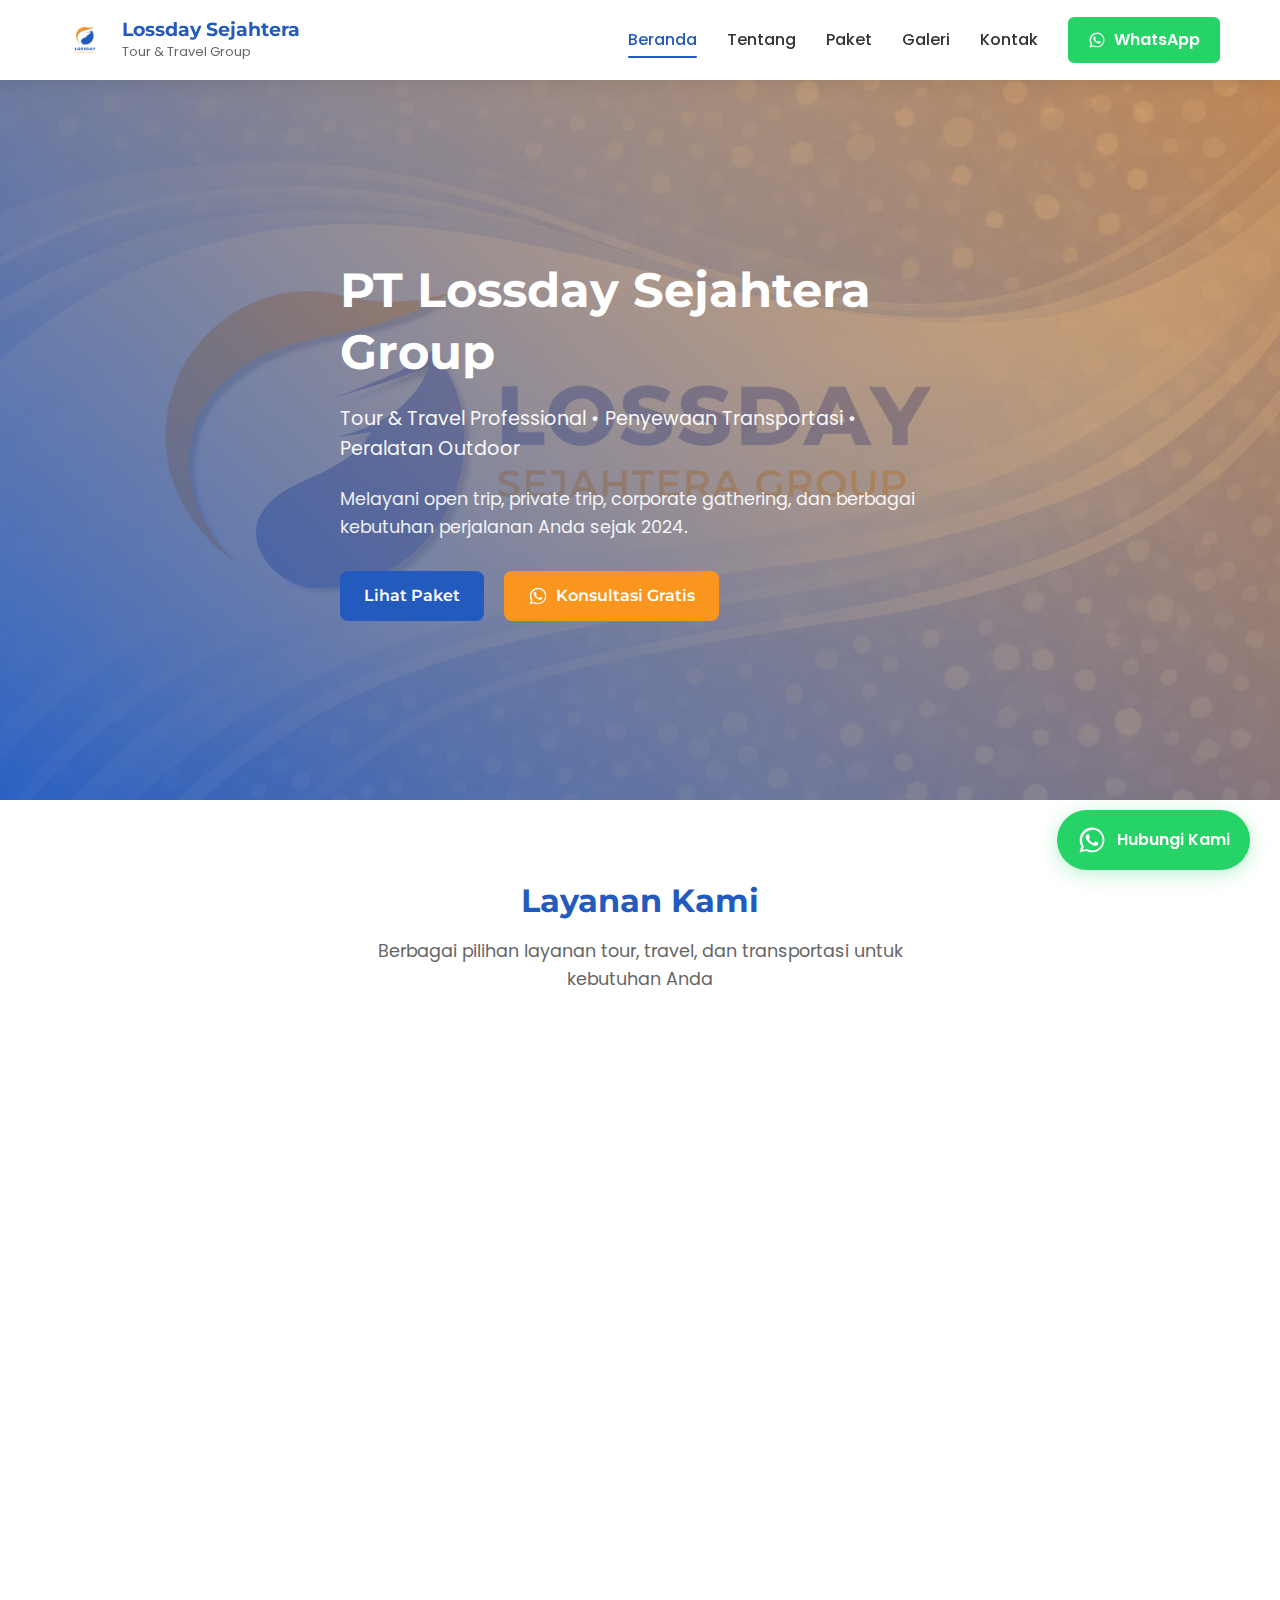
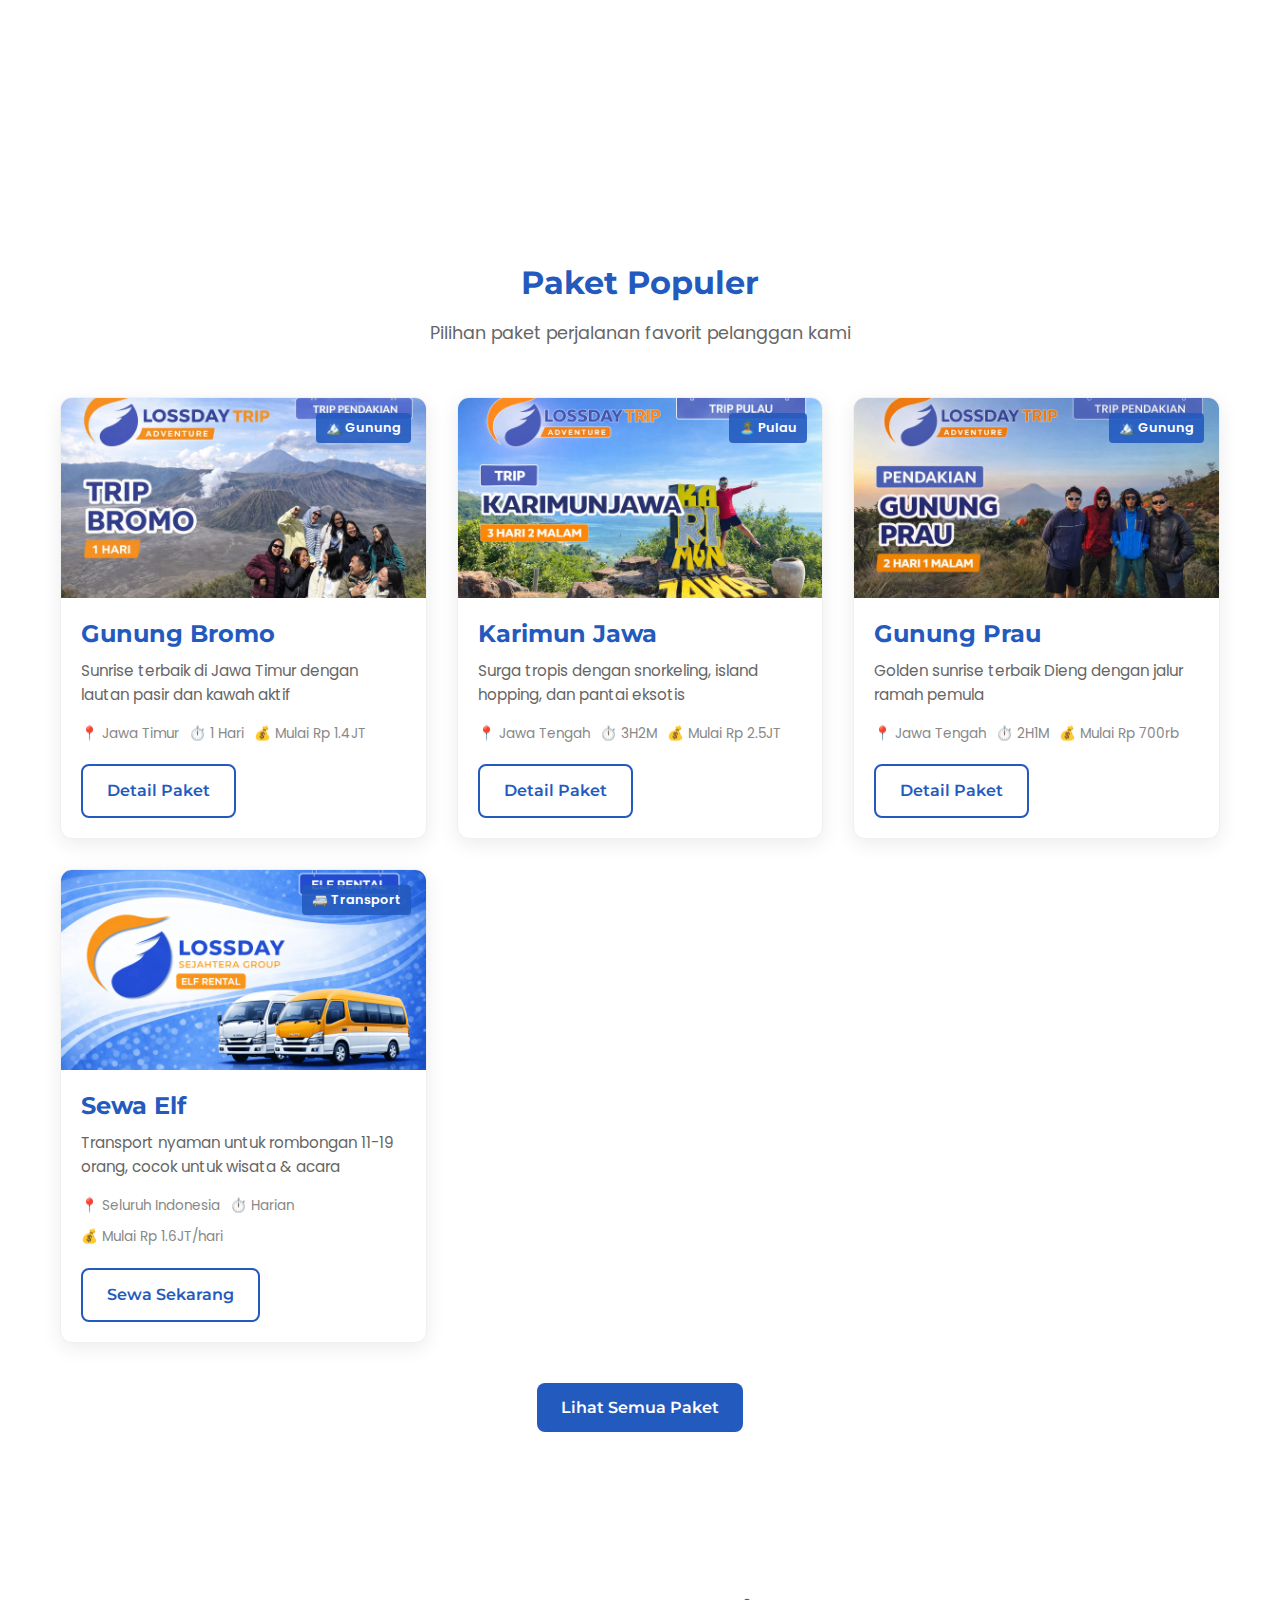
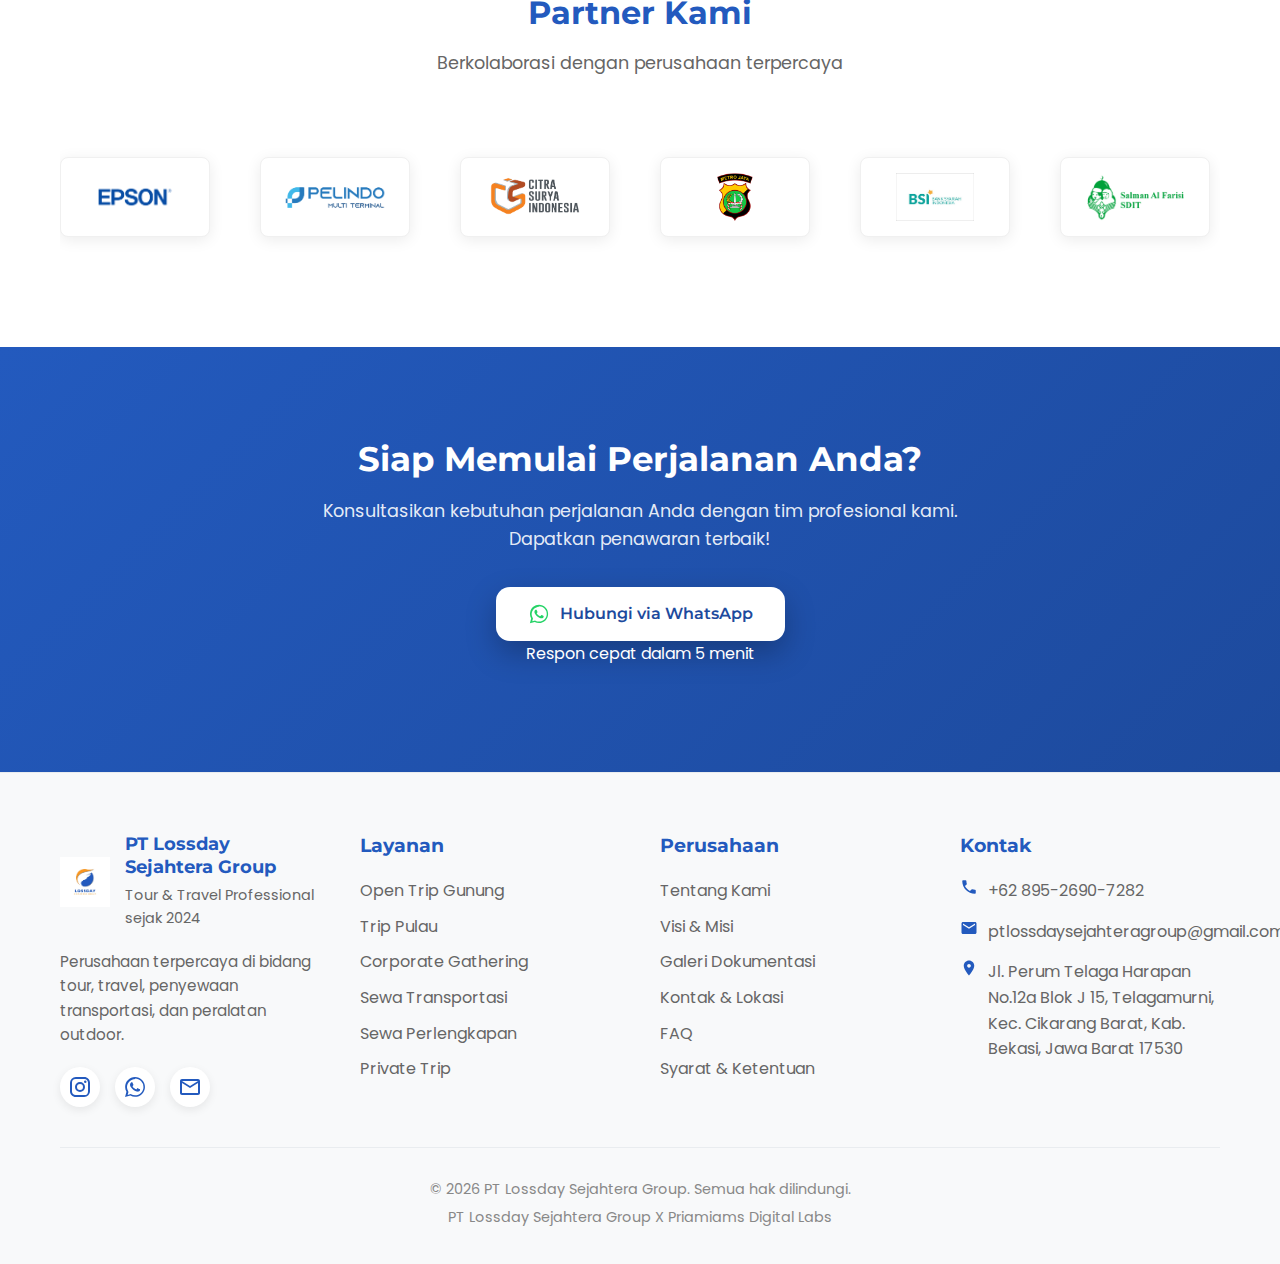
<file: index.html>
<!DOCTYPE html>
<html lang="id">
<head>
    <meta charset="UTF-8">
    <meta name="viewport" content="width=device-width, initial-scale=1.0">
    <title>PT Lossday Sejahtera Group - Tour & Travel Professional</title>
    <link rel="stylesheet" href="assets/css/style.css">
    <link rel="stylesheet" href="assets/css/animations.css">
    <link rel="stylesheet" href="assets/css/responsive.css">
    <link rel="icon" href="assets/img/logo.png" type="image/png">
    <link rel="preconnect" href="https://fonts.googleapis.com">
    <link rel="preconnect" href="https://fonts.gstatic.com" crossorigin>
    <link href="https://fonts.googleapis.com/css2?family=Poppins:wght@300;400;500;600;700&family=Montserrat:wght@400;600;700&display=swap" rel="stylesheet">
</head>
<body>
    <!-- Floating WhatsApp Button -->
    <a href="https://wa.me/6289526907282" class="whatsapp-float" target="_blank" aria-label="Chat di WhatsApp">
        <svg viewBox="0 0 24 24" width="30" height="30">
            <path fill="currentColor" d="M12.04 2c-5.46 0-9.91 4.45-9.91 9.91 0 1.75.46 3.45 1.32 4.95L2.05 22l5.25-1.38c1.45.79 3.08 1.21 4.74 1.21 5.46 0 9.91-4.45 9.91-9.91 0-2.65-1.03-5.14-2.9-7.01-1.86-1.87-4.36-2.9-7.01-2.9m0 1.5c2.25 0 4.37.88 5.96 2.46a8.4 8.4 0 0 1 2.46 5.96c0 4.61-3.76 8.37-8.37 8.37-1.4 0-2.8-.36-4.04-1.03l-.3-.15-3.12.82.83-3.04-.2-.32a8.28 8.28 0 0 1-1.26-4.25c0-4.61 3.76-8.37 8.37-8.37M8.54 7.33c-.15 0-.43.06-.66.31-.23.25-.87.86-.87 2.07 0 1.22.89 2.39 1 2.56.14.17 1.76 2.67 4.25 3.73.59.26 1.06.41 1.42.52.59.19 1.13.16 1.56.1.48-.07 1.46-.6 1.67-1.18.21-.58.21-1.07.15-1.18-.07-.1-.23-.16-.48-.28-.25-.13-1.46-.72-1.69-.8-.23-.08-.37-.12-.56.12-.16.24-.64.8-.78.97-.15.17-.29.19-.53.07-.26-.13-1.06-.39-2-1.23-.74-.66-1.23-1.47-1.38-1.72-.14-.25-.02-.38.11-.5.11-.11.25-.29.37-.43.13-.14.17-.25.25-.41.08-.17.04-.31-.02-.43-.06-.11-.56-1.34-.77-1.84-.2-.48-.41-.42-.56-.43-.14 0-.31-.01-.47-.01z"/>
        </svg>
        <span>Hubungi Kami</span>
    </a>

    <!-- Navbar -->
    <nav class="navbar">
        <div class="container">
            <a href="index.html" class="logo">
                <img src="assets/img/logo.png" alt="PT Lossday Sejahtera Group">
                <div class="logo-text">
                    <h1>Lossday Sejahtera</h1>
                    <p>Tour & Travel Group</p>
                </div>
            </a>
            
            <button class="nav-toggle" aria-label="Toggle navigation">
                <span></span>
                <span></span>
                <span></span>
            </button>
            
            <div class="nav-menu">
                <a href="index.html" class="nav-link active">Beranda</a>
                <a href="tentang.html" class="nav-link">Tentang</a>
                <a href="paket.html" class="nav-link">Paket</a>
                <a href="galeri.html" class="nav-link">Galeri</a>
                <a href="kontak.html" class="nav-link">Kontak</a>
                <a href="https://wa.me/6289526907282" class="nav-button" target="_blank">
                    <svg viewBox="0 0 24 24" width="18" height="18">
                        <path fill="currentColor" d="M12.04 2c-5.46 0-9.91 4.45-9.91 9.91 0 1.75.46 3.45 1.32 4.95L2.05 22l5.25-1.38c1.45.79 3.08 1.21 4.74 1.21 5.46 0 9.91-4.45 9.91-9.91 0-2.65-1.03-5.14-2.9-7.01-1.86-1.87-4.36-2.9-7.01-2.9m0 1.5c2.25 0 4.37.88 5.96 2.46a8.4 8.4 0 0 1 2.46 5.96c0 4.61-3.76 8.37-8.37 8.37-1.4 0-2.8-.36-4.04-1.03l-.3-.15-3.12.82.83-3.04-.2-.32a8.28 8.28 0 0 1-1.26-4.25c0-4.61 3.76-8.37 8.37-8.37M8.54 7.33c-.15 0-.43.06-.66.31-.23.25-.87.86-.87 2.07 0 1.22.89 2.39 1 2.56.14.17 1.76 2.67 4.25 3.73.59.26 1.06.41 1.42.52.59.19 1.13.16 1.56.1.48-.07 1.46-.6 1.67-1.18.21-.58.21-1.07.15-1.18-.07-.1-.23-.16-.48-.28-.25-.13-1.46-.72-1.69-.8-.23-.08-.37-.12-.56.12-.16.24-.64.8-.78.97-.15.17-.29.19-.53.07-.26-.13-1.06-.39-2-1.23-.74-.66-1.23-1.47-1.38-1.72-.14-.25-.02-.38.11-.5.11-.11.25-.29.37-.43.13-.14.17-.25.25-.41.08-.17.04-.31-.02-.43-.06-.11-.56-1.34-.77-1.84-.2-.48-.41-.42-.56-.43-.14 0-.31-.01-.47-.01z"/>
                    </svg>
                    WhatsApp
                </a>
            </div>
        </div>
    </nav>

    <!-- Hero Section -->
    <section class="hero fade-in">
        <div class="hero-background">
            <img src="assets/img/lossdaybanner.png" alt="PT Lossday Sejahtera Group" class="hero-image">
            <div class="hero-overlay"></div>
        </div>
        <div class="container">
            <div class="hero-content slide-up">
                <h2 class="hero-title">PT Lossday Sejahtera Group</h2>
                <p class="hero-subtitle">Tour & Travel Professional • Penyewaan Transportasi • Peralatan Outdoor</p>
                <p class="hero-description">Melayani open trip, private trip, corporate gathering, dan berbagai kebutuhan perjalanan Anda sejak 2024.</p>
                <div class="hero-buttons">
                    <a href="paket.html" class="btn btn-primary">Lihat Paket</a>
                    <a href="https://wa.me/6289526907282" class="btn btn-secondary" target="_blank">
                        <svg viewBox="0 0 24 24" width="20" height="20">
                            <path fill="currentColor" d="M12.04 2c-5.46 0-9.91 4.45-9.91 9.91 0 1.75.46 3.45 1.32 4.95L2.05 22l5.25-1.38c1.45.79 3.08 1.21 4.74 1.21 5.46 0 9.91-4.45 9.91-9.91 0-2.65-1.03-5.14-2.9-7.01-1.86-1.87-4.36-2.9-7.01-2.9m0 1.5c2.25 0 4.37.88 5.96 2.46a8.4 8.4 0 0 1 2.46 5.96c0 4.61-3.76 8.37-8.37 8.37-1.4 0-2.8-.36-4.04-1.03l-.3-.15-3.12.82.83-3.04-.2-.32a8.28 8.28 0 0 1-1.26-4.25c0-4.61 3.76-8.37 8.37-8.37M8.54 7.33c-.15 0-.43.06-.66.31-.23.25-.87.86-.87 2.07 0 1.22.89 2.39 1 2.56.14.17 1.76 2.67 4.25 3.73.59.26 1.06.41 1.42.52.59.19 1.13.16 1.56.1.48-.07 1.46-.6 1.67-1.18.21-.58.21-1.07.15-1.18-.07-.1-.23-.16-.48-.28-.25-.13-1.46-.72-1.69-.8-.23-.08-.37-.12-.56.12-.16.24-.64.8-.78.97-.15.17-.29.19-.53.07-.26-.13-1.06-.39-2-1.23-.74-.66-1.23-1.47-1.38-1.72-.14-.25-.02-.38.11-.5.11-.11.25-.29.37-.43.13-.14.17-.25.25-.41.08-.17.04-.31-.02-.43-.06-.11-.56-1.34-.77-1.84-.2-.48-.41-.42-.56-.43-.14 0-.31-.01-.47-.01z"/>
                        </svg>
                        Konsultasi Gratis
                    </a>
                </div>
            </div>
        </div>
    </section>

    <!-- Layanan Section -->
    <section class="section services">
        <div class="container">
            <div class="section-header fade-in">
                <h2 class="section-title">Layanan Kami</h2>
                <p class="section-subtitle">Berbagai pilihan layanan tour, travel, dan transportasi untuk kebutuhan Anda</p>
            </div>
            
            <div class="services-grid">
                <div class="service-card stagger-item">
                    <div class="service-icon">
                        <span>🏔️</span>
                    </div>
                    <h3 class="service-title">Trip Gunung</h3>
                    <p class="service-description">Pendakian gunung berkelompok dengan jadwal terjadwal. Cocok untuk individu atau grup kecil.</p>
                    <a href="paket.html#gunung" class="service-link">Lihat Paket →</a>
                </div>
                
                <div class="service-card stagger-item">
                    <div class="service-icon">
                        <span>👥</span>
                    </div>
                    <h3 class="service-title">Private Trip</h3>
                    <p class="service-description">Perjalanan eksklusif sesuai keinginan Anda. Destinasi, jadwal, dan aktivitas bisa disesuaikan.</p>
                    <a href="paket.html#private" class="service-link">Custom Trip →</a>
                </div>
                
                <div class="service-card stagger-item">
                    <div class="service-icon">
                        <span>👨‍👩‍👧‍👦</span>
                    </div>
                    <h3 class="service-title">Gathering & Outbound</h3>
                    <p class="service-description">Khusus perusahaan, sekolah, kantor, dan keluarga. Program team building & kebersamaan.</p>
                    <a href="paket.html#gathering" class="service-link">Detail Program →</a>
                </div>
                
                <div class="service-card stagger-item">
                    <div class="service-icon">
                        <span>🚗</span>
                    </div>
                    <h3 class="service-title">Sewa Transportasi</h3>
                    <p class="service-description">Mobil, Minibus, Elf, hingga Bus besar. Kondisi prima dengan driver profesional.</p>
                    <a href="paket.html#transport" class="service-link">Sewa Sekarang →</a>
                </div>
                
                <div class="service-card stagger-item">
                    <div class="service-icon">
                        <span>⛺</span>
                    </div>
                    <h3 class="service-title">Sewa Perlengkapan</h3>
                    <p class="service-description">Alat camping, pendakian, dan outdoor lengkap. Kualitas terjamin & harga terjangkau.</p>
                    <a href="paket.html#gear" class="service-link">Cek Stok →</a>
                </div>
                
                <div class="service-card stagger-item">
                    <div class="service-icon">
                        <span>🏝️</span>
                    </div>
                    <h3 class="service-title">Trip Pulau & Bahari</h3>
                    <p class="service-description">Wisata laut, snorkeling, island hopping. Destinasi populer & hidden gem.</p>
                    <a href="paket.html#pulau" class="service-link">Jelajahi →</a>
                </div>
            </div>
        </div>
    </section>

    <!-- Preview Paket Section -->
    <section class="section preview-paket">
        <div class="container">
            <div class="section-header fade-in">
                <h2 class="section-title">Paket Populer</h2>
                <p class="section-subtitle">Pilihan paket perjalanan favorit pelanggan kami</p>
            </div>
            
            <div class="paket-preview-grid">
                <div class="paket-preview-card scale-hover">
                    <div class="paket-preview-image">
                        <img src="assets/img/gunung/bromo.jpg" alt="Gunung Bromo" loading="lazy">
                        <div class="paket-badge">🏔️ Gunung</div>
                    </div>
                    <div class="paket-preview-content">
                        <h3>Gunung Bromo</h3>
                        <p>Sunrise terbaik di Jawa Timur dengan lautan pasir dan kawah aktif</p>
                        <div class="paket-meta">
                            <span>📍 Jawa Timur</span>
                            <span>⏱️ 1 Hari</span>
                            <span>💰 Mulai Rp 1.4JT</span>
                        </div>
                        <a href="paket.html#bromo" class="btn btn-outline">Detail Paket</a>
                    </div>
                </div>
                
                <div class="paket-preview-card scale-hover">
                    <div class="paket-preview-image">
                        <img src="assets/img/pulau/karimunjawa.jpg" alt="Karimun Jawa" loading="lazy">
                        <div class="paket-badge">🏝️ Pulau</div>
                    </div>
                    <div class="paket-preview-content">
                        <h3>Karimun Jawa</h3>
                        <p>Surga tropis dengan snorkeling, island hopping, dan pantai eksotis</p>
                        <div class="paket-meta">
                            <span>📍 Jawa Tengah</span>
                            <span>⏱️ 3H2M</span>
                            <span>💰 Mulai Rp 2.5JT</span>
                        </div>
                        <a href="paket.html#karimunjawa" class="btn btn-outline">Detail Paket</a>
                    </div>
                </div>
                
                <div class="paket-preview-card scale-hover">
                    <div class="paket-preview-image">
                        <img src="assets/img/gunung/prau.jpg" alt="Gunung Prau" loading="lazy">
                        <div class="paket-badge">🏔️ Gunung</div>
                    </div>
                    <div class="paket-preview-content">
                        <h3>Gunung Prau</h3>
                        <p>Golden sunrise terbaik Dieng dengan jalur ramah pemula</p>
                        <div class="paket-meta">
                            <span>📍 Jawa Tengah</span>
                            <span>⏱️ 2H1M</span>
                            <span>💰 Mulai Rp 700rb</span>
                        </div>
                        <a href="paket.html#prau" class="btn btn-outline">Detail Paket</a>
                    </div>
                </div>
                
                <div class="paket-preview-card scale-hover">
                    <div class="paket-preview-image">
                        <img src="assets/img/transport/sewa-elf.png" alt="Sewa Elf" loading="lazy">
                        <div class="paket-badge">🚐 Transport</div>
                    </div>
                    <div class="paket-preview-content">
                        <h3>Sewa Elf</h3>
                        <p>Transport nyaman untuk rombongan 11-19 orang, cocok untuk wisata & acara</p>
                        <div class="paket-meta">
                            <span>📍 Seluruh Indonesia</span>
                            <span>⏱️ Harian</span>
                            <span>💰 Mulai Rp 1.6JT/hari</span>
                        </div>
                        <a href="paket.html#elf" class="btn btn-outline">Sewa Sekarang</a>
                    </div>
                </div>
            </div>
            
            <div class="text-center">
                <a href="paket.html" class="btn btn-primary">Lihat Semua Paket</a>
            </div>
        </div>
    </section>

    <!-- Partner Section -->
    <section class="section partners">
        <div class="container">
            <div class="section-header fade-in">
                <h2 class="section-title">Partner Kami</h2>
                <p class="section-subtitle">Berkolaborasi dengan perusahaan terpercaya</p>
            </div>
            
            <div class="partners-marquee">
                <div class="marquee-track">
                    <div class="partner-logo">
                        <img src="assets/img/partner/epson.png" alt="Epson">
                    </div>
                    <div class="partner-logo">
                        <img src="assets/img/partner/pelindo.png" alt="Pelindo">
                    </div>
                    <div class="partner-logo">
                        <img src="assets/img/partner/suryacitra.png" alt="Surya Citra">
                    </div>
                    <div class="partner-logo">
                        <img src="assets/img/partner/binmaspoldametro.png" alt="Binmas Polda Metro">
                    </div>
                    <div class="partner-logo">
                        <img src="assets/img/partner/bsi.png" alt="Bank BSI">
                    </div>
                    <div class="partner-logo">
                        <img src="assets/img/partner/sdit.png" alt="SDIT Al Farisi">
                    </div>
                    <div class="partner-logo">
                        <img src="assets/img/partner/bumn.png" alt="BUMN">
                    </div>
                    <div class="partner-logo">
                        <img src="assets/img/partner/danantara.png" alt="Danantara">
                    </div>
                </div>
            </div>
        </div>
    </section>

    <!-- CTA Section -->
    <section class="section cta">
        <div class="container">
            <div class="cta-content slide-up">
                <h2 class="cta-title">Siap Memulai Perjalanan Anda?</h2>
                <p class="cta-description">Konsultasikan kebutuhan perjalanan Anda dengan tim profesional kami. Dapatkan penawaran terbaik!</p>
                <a href="https://wa.me/6289526907282" class="btn btn-large" target="_blank">
                    <svg viewBox="0 0 24 24" width="24" height="24">
                        <path fill="currentColor" d="M12.04 2c-5.46 0-9.91 4.45-9.91 9.91 0 1.75.46 3.45 1.32 4.95L2.05 22l5.25-1.38c1.45.79 3.08 1.21 4.74 1.21 5.46 0 9.91-4.45 9.91-9.91 0-2.65-1.03-5.14-2.9-7.01-1.86-1.87-4.36-2.9-7.01-2.9m0 1.5c2.25 0 4.37.88 5.96 2.46a8.4 8.4 0 0 1 2.46 5.96c0 4.61-3.76 8.37-8.37 8.37-1.4 0-2.8-.36-4.04-1.03l-.3-.15-3.12.82.83-3.04-.2-.32a8.28 8.28 0 0 1-1.26-4.25c0-4.61 3.76-8.37 8.37-8.37M8.54 7.33c-.15 0-.43.06-.66.31-.23.25-.87.86-.87 2.07 0 1.22.89 2.39 1 2.56.14.17 1.76 2.67 4.25 3.73.59.26 1.06.41 1.42.52.59.19 1.13.16 1.56.1.48-.07 1.46-.6 1.67-1.18.21-.58.21-1.07.15-1.18-.07-.1-.23-.16-.48-.28-.25-.13-1.46-.72-1.69-.8-.23-.08-.37-.12-.56.12-.16.24-.64.8-.78.97-.15.17-.29.19-.53.07-.26-.13-1.06-.39-2-1.23-.74-.66-1.23-1.47-1.38-1.72-.14-.25-.02-.38.11-.5.11-.11.25-.29.37-.43.13-.14.17-.25.25-.41.08-.17.04-.31-.02-.43-.06-.11-.56-1.34-.77-1.84-.2-.48-.41-.42-.56-.43-.14 0-.31-.01-.47-.01z"/>
                    </svg>
                    Hubungi via WhatsApp
                </a>
                <p class="cta-note">Respon cepat dalam 5 menit</p>
            </div>
        </div>
    </section>

    <!-- Footer -->
    <footer class="footer">
        <div class="container">
            <div class="footer-grid">
                <div class="footer-col">
                    <div class="footer-logo">
                        <img src="assets/img/logo.png" alt="PT Lossday Sejahtera Group">
                        <div>
                            <h3>PT Lossday Sejahtera Group</h3>
                            <p>Tour & Travel Professional sejak 2024</p>
                        </div>
                    </div>
                    <p class="footer-description">Perusahaan terpercaya di bidang tour, travel, penyewaan transportasi, dan peralatan outdoor.</p>
                    <div class="footer-social">
                        <a href="https://www.instagram.com/lossdayadventure.id" target="_blank" aria-label="Instagram">
                            <svg viewBox="0 0 24 24" width="24" height="24">
                                <path fill="currentColor" d="M7.8 2h8.4C19.4 2 22 4.6 22 7.8v8.4a5.8 5.8 0 0 1-5.8 5.8H7.8C4.6 22 2 19.4 2 16.2V7.8A5.8 5.8 0 0 1 7.8 2m-.2 2A3.6 3.6 0 0 0 4 7.6v8.8C4 18.39 5.61 20 7.6 20h8.8a3.6 3.6 0 0 0 3.6-3.6V7.6C20 5.61 18.39 4 16.4 4H7.6m9.65 1.5a1.25 1.25 0 0 1 1.25 1.25A1.25 1.25 0 0 1 17.25 8 1.25 1.25 0 0 1 16 6.75a1.25 1.25 0 0 1 1.25-1.25M12 7a5 5 0 0 1 5 5 5 5 0 0 1-5 5 5 5 0 0 1-5-5 5 5 0 0 1 5-5m0 2a3 3 0 0 0-3 3 3 3 0 0 0 3 3 3 3 0 0 0 3-3 3 3 0 0 0-3-3z"/>
                            </svg>
                        </a>
                        <a href="https://wa.me/6289526907282" target="_blank" aria-label="WhatsApp">
                            <svg viewBox="0 0 24 24" width="24" height="24">
                                <path fill="currentColor" d="M12.04 2c-5.46 0-9.91 4.45-9.91 9.91 0 1.75.46 3.45 1.32 4.95L2.05 22l5.25-1.38c1.45.79 3.08 1.21 4.74 1.21 5.46 0 9.91-4.45 9.91-9.91 0-2.65-1.03-5.14-2.9-7.01-1.86-1.87-4.36-2.9-7.01-2.9m0 1.5c2.25 0 4.37.88 5.96 2.46a8.4 8.4 0 0 1 2.46 5.96c0 4.61-3.76 8.37-8.37 8.37-1.4 0-2.8-.36-4.04-1.03l-.3-.15-3.12.82.83-3.04-.2-.32a8.28 8.28 0 0 1-1.26-4.25c0-4.61 3.76-8.37 8.37-8.37M8.54 7.33c-.15 0-.43.06-.66.31-.23.25-.87.86-.87 2.07 0 1.22.89 2.39 1 2.56.14.17 1.76 2.67 4.25 3.73.59.26 1.06.41 1.42.52.59.19 1.13.16 1.56.1.48-.07 1.46-.6 1.67-1.18.21-.58.21-1.07.15-1.18-.07-.1-.23-.16-.48-.28-.25-.13-1.46-.72-1.69-.8-.23-.08-.37-.12-.56.12-.16.24-.64.8-.78.97-.15.17-.29.19-.53.07-.26-.13-1.06-.39-2-1.23-.74-.66-1.23-1.47-1.38-1.72-.14-.25-.02-.38.11-.5.11-.11.25-.29.37-.43.13-.14.17-.25.25-.41.08-.17.04-.31-.02-.43-.06-.11-.56-1.34-.77-1.84-.2-.48-.41-.42-.56-.43-.14 0-.31-.01-.47-.01z"/>
                            </svg>
                        </a>
                        <a href="mailto:ptlossdaysejahteragroup@gmail.com" aria-label="Email">
                            <svg viewBox="0 0 24 24" width="24" height="24">
                                <path fill="currentColor" d="M22 6c0-1.1-.9-2-2-2H4c-1.1 0-2 .9-2 2v12c0 1.1.9 2 2 2h16c1.1 0 2-.9 2-2V6m-2 0l-8 5l-8-5h16m0 12H4V8l8 5l8-5v10z"/>
                            </svg>
                        </a>
                    </div>
                </div>
                
                <div class="footer-col">
                    <h4>Layanan</h4>
                    <ul class="footer-links">
                        <li><a href="paket.html#gunung">Open Trip Gunung</a></li>
                        <li><a href="paket.html#pulau">Trip Pulau</a></li>
                        <li><a href="paket.html#gathering">Corporate Gathering</a></li>
                        <li><a href="paket.html#transport">Sewa Transportasi</a></li>
                        <li><a href="paket.html#gear">Sewa Perlengkapan</a></li>
                        <li><a href="paket.html#private">Private Trip</a></li>
                    </ul>
                </div>
                
                <div class="footer-col">
                    <h4>Perusahaan</h4>
                    <ul class="footer-links">
                        <li><a href="tentang.html">Tentang Kami</a></li>
                        <li><a href="tentang.html#visi">Visi & Misi</a></li>
                        <li><a href="galeri.html">Galeri Dokumentasi</a></li>
                        <li><a href="kontak.html">Kontak & Lokasi</a></li>
                        <li><a href="kontak.html#faq">FAQ</a></li>
                        <li><a href="kontak.html#syarat">Syarat & Ketentuan</a></li>
                    </ul>
                </div>
                
                <div class="footer-col">
                    <h4>Kontak</h4>
                    <div class="footer-contact">
                        <div class="contact-item">
                            <svg viewBox="0 0 24 24" width="18" height="18">
                                <path fill="currentColor" d="M6.62 10.79c1.44 2.83 3.76 5.14 6.59 6.59l2.2-2.2c.27-.27.67-.36 1.02-.24 1.12.37 2.33.57 3.57.57.55 0 1 .45 1 1V20c0 .55-.45 1-1 1-9.39 0-17-7.61-17-17 0-.55.45-1 1-1h3.5c.55 0 1 .45 1 1 0 1.25.2 2.45.57 3.57.11.35.03.74-.25 1.02l-2.2 2.2z"/>
                            </svg>
                            <span><a href="tel:+6289526907282">+62 895-2690-7282</a></span>
                        </div>
                        <div class="contact-item">
                            <svg viewBox="0 0 24 24" width="18" height="18">
                                <path fill="currentColor" d="M20 4H4c-1.1 0-1.99.9-1.99 2L2 18c0 1.1.9 2 2 2h16c1.1 0 2-.9 2-2V6c0-1.1-.9-2-2-2zm0 4l-8 5-8-5V6l8 5 8-5v2z"/>
                            </svg>
                            <span><a href="mailto:ptlossdaysejahteragroup@gmail.com">ptlossdaysejahteragroup@gmail.com</a></span>
                        </div>
                        <div class="contact-item">
                            <svg viewBox="0 0 24 24" width="18" height="18">
                                <path fill="currentColor" d="M12 2C8.13 2 5 5.13 5 9c0 5.25 7 13 7 13s7-7.75 7-13c0-3.87-3.13-7-7-7zm0 9.5c-1.38 0-2.5-1.12-2.5-2.5s1.12-2.5 2.5-2.5 2.5 1.12 2.5 2.5-1.12 2.5-2.5 2.5z"/>
                            </svg>
                            <span>Jl. Perum Telaga Harapan No.12a Blok J 15, Telagamurni, Kec. Cikarang Barat, Kab. Bekasi, Jawa Barat 17530</span>
                        </div>
                    </div>
                </div>
            </div>
            
            <div class="footer-bottom">
                <p>&copy; 2026 PT Lossday Sejahtera Group. Semua hak dilindungi.</p>
                <p>PT Lossday Sejahtera Group X Priamiams Digital Labs</p>
            </div>
        </div>
    </footer>

    <script src="assets/js/main.js"></script>
    <script src="assets/js/animations.js"></script>
</body>
</html>
</file>
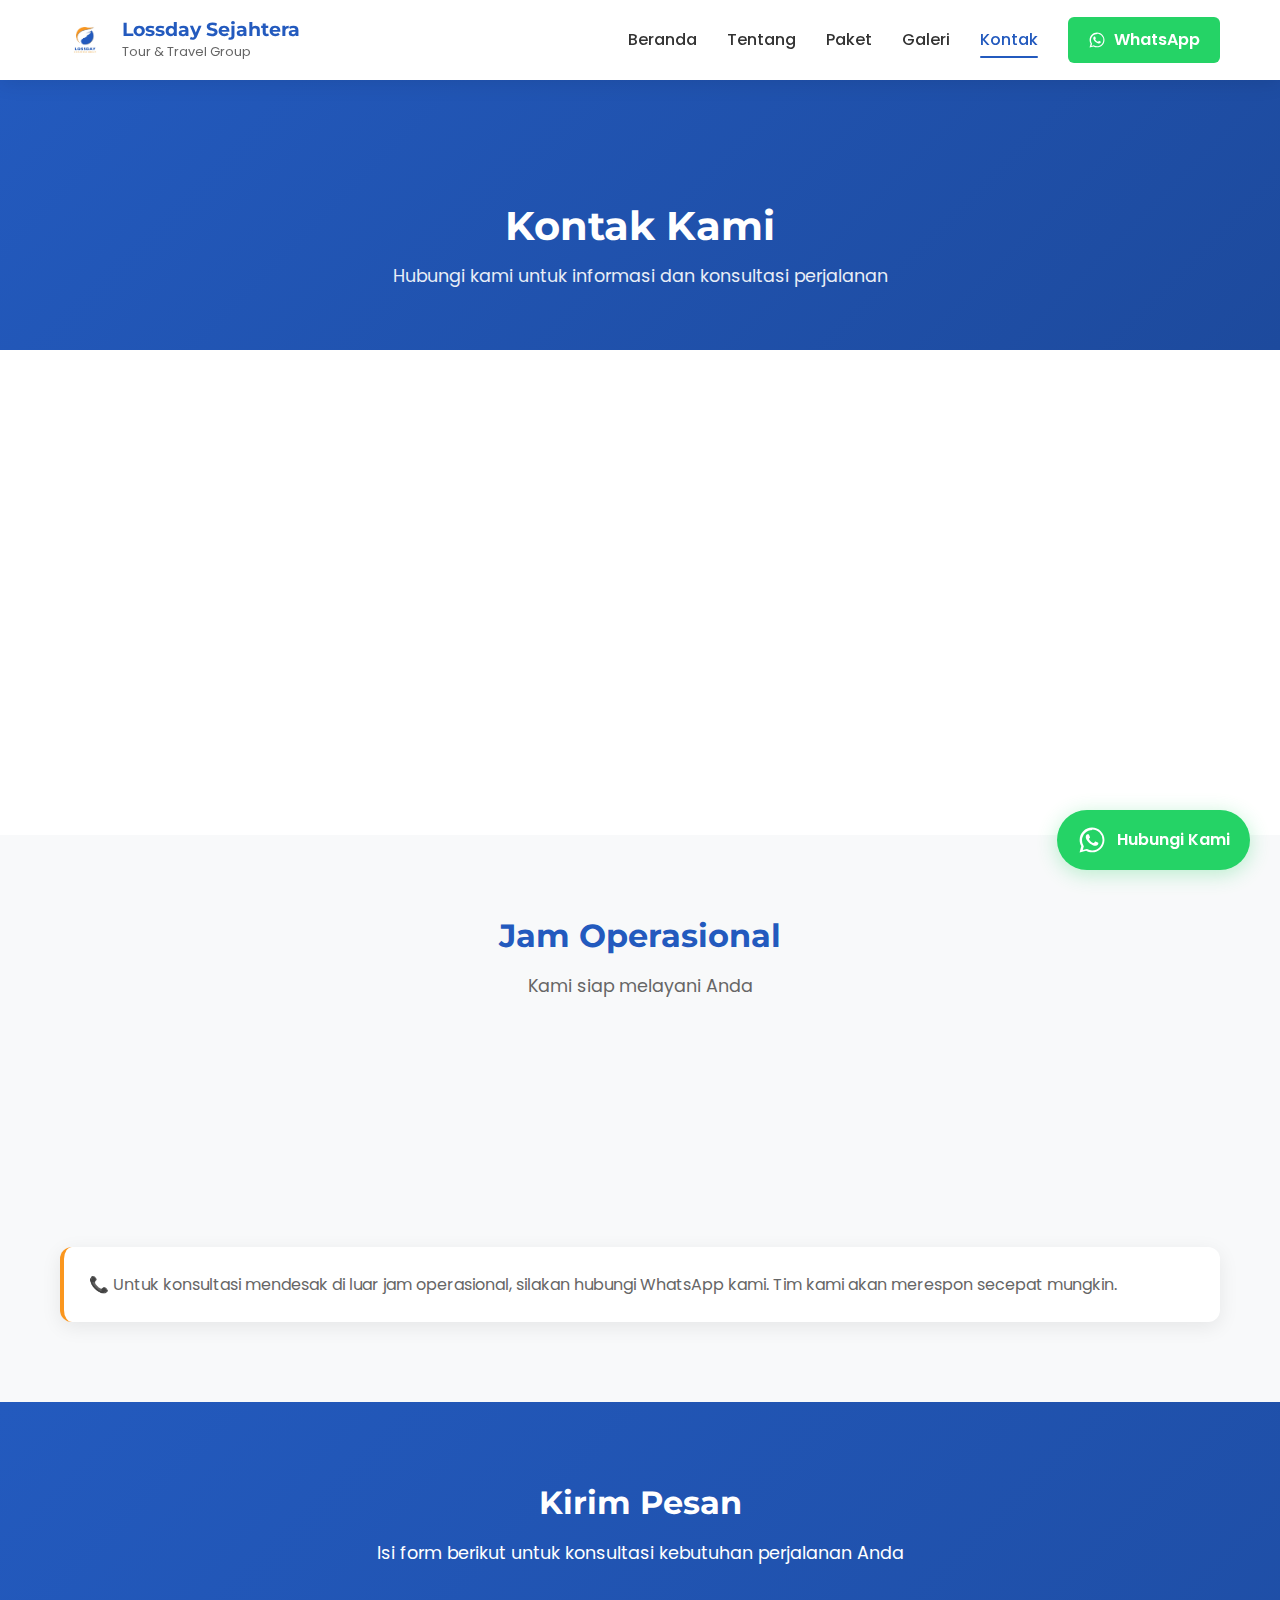
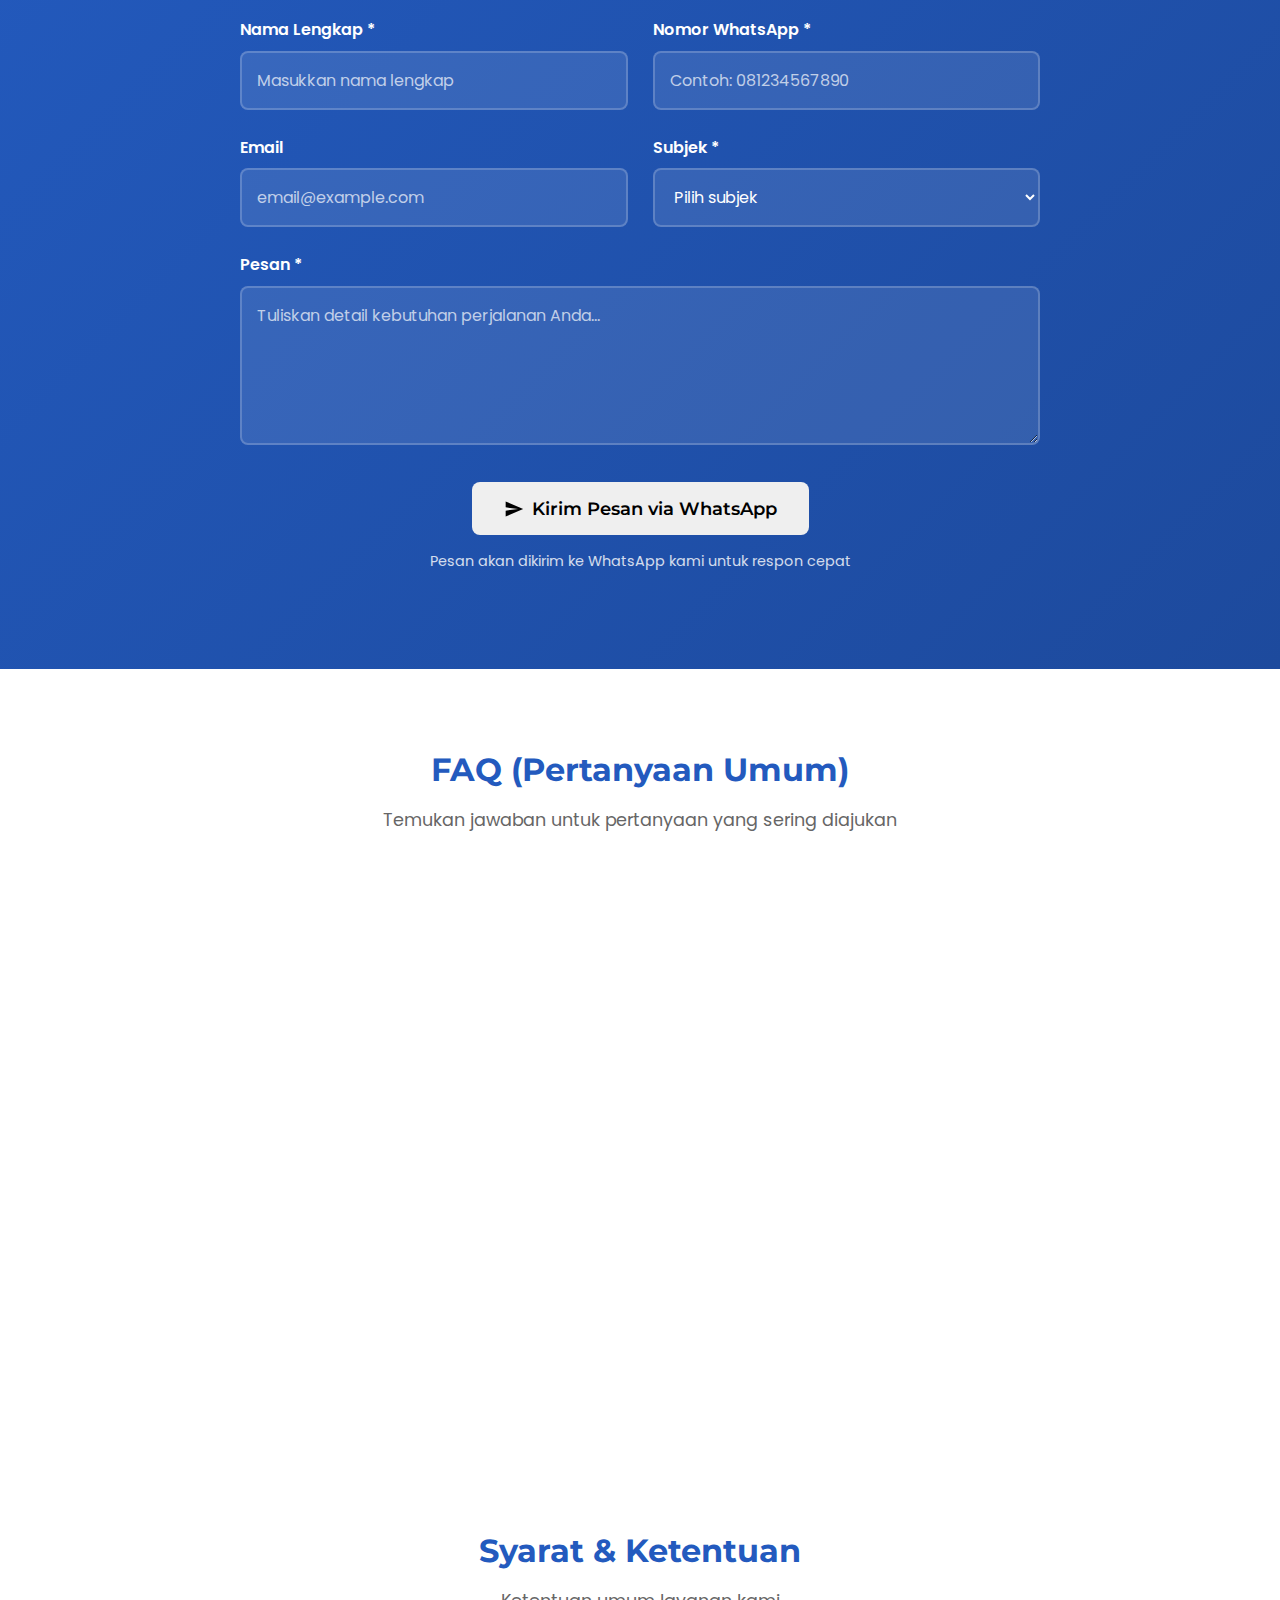
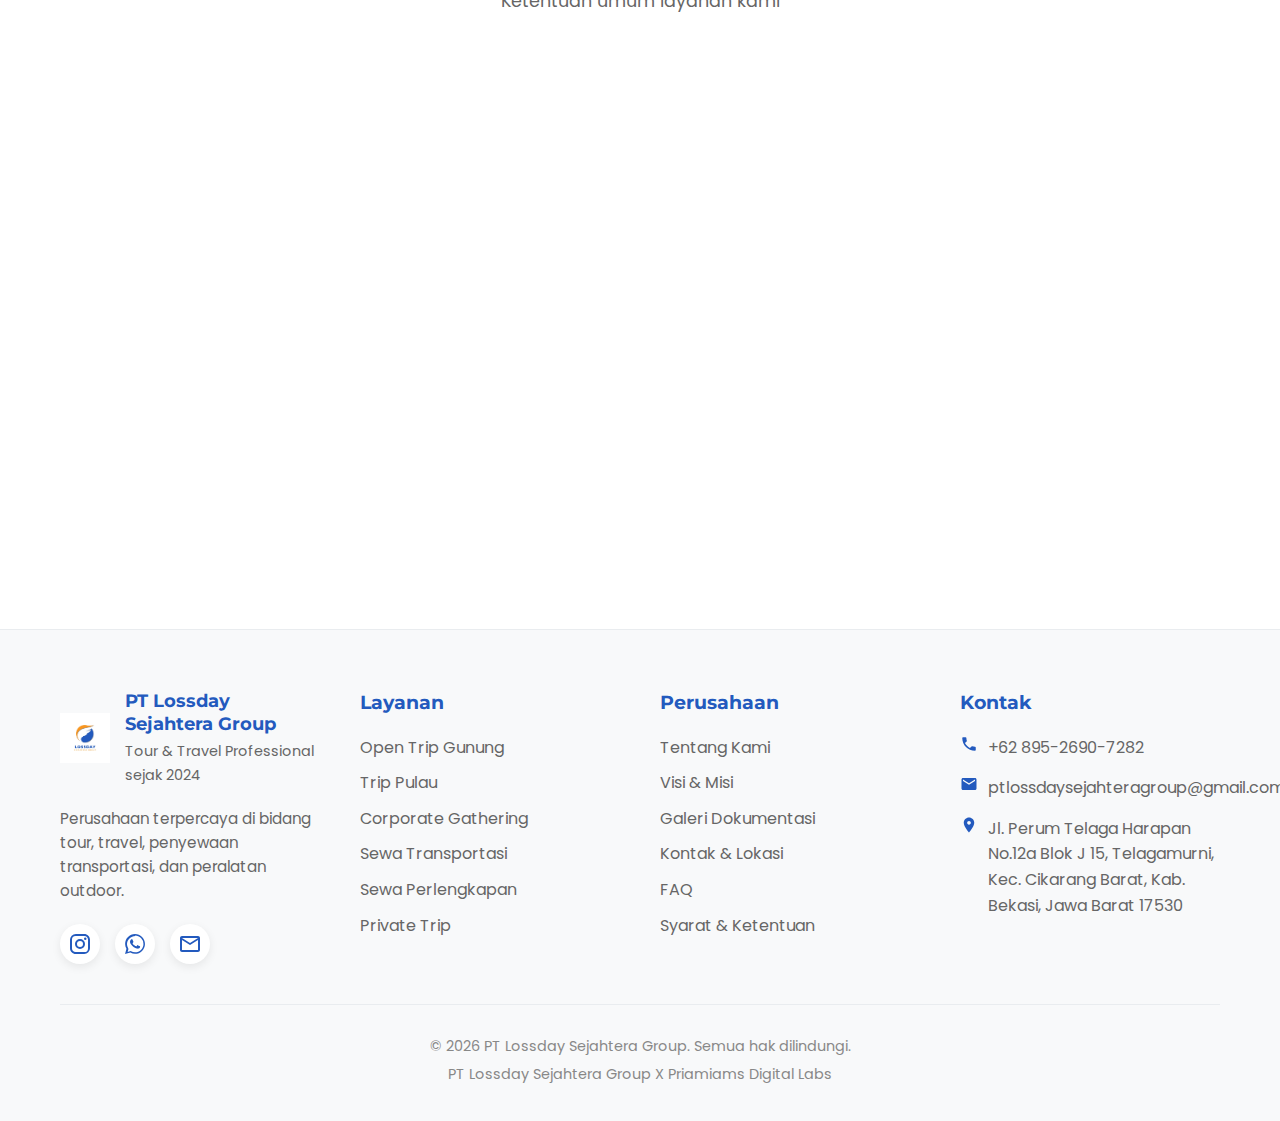
<file: kontak.html>
<!DOCTYPE html>
<html lang="id">
<head>
    <meta charset="UTF-8">
    <meta name="viewport" content="width=device-width, initial-scale=1.0">
    <title>Kontak Kami - PT Lossday Sejahtera Group</title>
    <link rel="stylesheet" href="assets/css/style.css">
    <link rel="stylesheet" href="assets/css/animations.css">
    <link rel="stylesheet" href="assets/css/responsive.css">
    <link rel="icon" href="assets/img/logo.png" type="image/png">
    <link rel="preconnect" href="https://fonts.googleapis.com">
    <link rel="preconnect" href="https://fonts.gstatic.com" crossorigin>
    <link href="https://fonts.googleapis.com/css2?family=Poppins:wght@300;400;500;600;700&family=Montserrat:wght@400;600;700&display=swap" rel="stylesheet">
</head>
<body>
    <!-- Floating WhatsApp Button -->
    <a href="https://wa.me/6289526907282" class="whatsapp-float" target="_blank" aria-label="Chat di WhatsApp">
        <svg viewBox="0 0 24 24" width="30" height="30">
            <path fill="currentColor" d="M12.04 2c-5.46 0-9.91 4.45-9.91 9.91 0 1.75.46 3.45 1.32 4.95L2.05 22l5.25-1.38c1.45.79 3.08 1.21 4.74 1.21 5.46 0 9.91-4.45 9.91-9.91 0-2.65-1.03-5.14-2.9-7.01-1.86-1.87-4.36-2.9-7.01-2.9m0 1.5c2.25 0 4.37.88 5.96 2.46a8.4 8.4 0 0 1 2.46 5.96c0 4.61-3.76 8.37-8.37 8.37-1.4 0-2.8-.36-4.04-1.03l-.3-.15-3.12.82.83-3.04-.2-.32a8.28 8.28 0 0 1-1.26-4.25c0-4.61 3.76-8.37 8.37-8.37M8.54 7.33c-.15 0-.43.06-.66.31-.23.25-.87.86-.87 2.07 0 1.22.89 2.39 1 2.56.14.17 1.76 2.67 4.25 3.73.59.26 1.06.41 1.42.52.59.19 1.13.16 1.56.1.48-.07 1.46-.6 1.67-1.18.21-.58.21-1.07.15-1.18-.07-.1-.23-.16-.48-.28-.25-.13-1.46-.72-1.69-.8-.23-.08-.37-.12-.56.12-.16.24-.64.8-.78.97-.15.17-.29.19-.53.07-.26-.13-1.06-.39-2-1.23-.74-.66-1.23-1.47-1.38-1.72-.14-.25-.02-.38.11-.5.11-.11.25-.29.37-.43.13-.14.17-.25.25-.41.08-.17.04-.31-.02-.43-.06-.11-.56-1.34-.77-1.84-.2-.48-.41-.42-.56-.43-.14 0-.31-.01-.47-.01z"/>
        </svg>
        <span>Hubungi Kami</span>
    </a>

    <!-- Navbar -->
    <nav class="navbar">
        <div class="container">
            <a href="index.html" class="logo">
                <img src="assets/img/logo.png" alt="PT Lossday Sejahtera Group">
                <div class="logo-text">
                    <h1>Lossday Sejahtera</h1>
                    <p>Tour & Travel Group</p>
                </div>
            </a>
            
            <button class="nav-toggle" aria-label="Toggle navigation">
                <span></span>
                <span></span>
                <span></span>
            </button>
            
            <div class="nav-menu">
                <a href="index.html" class="nav-link">Beranda</a>
                <a href="tentang.html" class="nav-link">Tentang</a>
                <a href="paket.html" class="nav-link">Paket</a>
                <a href="galeri.html" class="nav-link">Galeri</a>
                <a href="kontak.html" class="nav-link active">Kontak</a>
                <a href="https://wa.me/6289526907282" class="nav-button" target="_blank">
                    <svg viewBox="0 0 24 24" width="18" height="18">
                        <path fill="currentColor" d="M12.04 2c-5.46 0-9.91 4.45-9.91 9.91 0 1.75.46 3.45 1.32 4.95L2.05 22l5.25-1.38c1.45.79 3.08 1.21 4.74 1.21 5.46 0 9.91-4.45 9.91-9.91 0-2.65-1.03-5.14-2.9-7.01-1.86-1.87-4.36-2.9-7.01-2.9m0 1.5c2.25 0 4.37.88 5.96 2.46a8.4 8.4 0 0 1 2.46 5.96c0 4.61-3.76 8.37-8.37 8.37-1.4 0-2.8-.36-4.04-1.03l-.3-.15-3.12.82.83-3.04-.2-.32a8.28 8.28 0 0 1-1.26-4.25c0-4.61 3.76-8.37 8.37-8.37M8.54 7.33c-.15 0-.43.06-.66.31-.23.25-.87.86-.87 2.07 0 1.22.89 2.39 1 2.56.14.17 1.76 2.67 4.25 3.73.59.26 1.06.41 1.42.52.59.19 1.13.16 1.56.1.48-.07 1.46-.6 1.67-1.18.21-.58.21-1.07.15-1.18-.07-.1-.23-.16-.48-.28-.25-.13-1.46-.72-1.69-.8-.23-.08-.37-.12-.56.12-.16.24-.64.8-.78.97-.15.17-.29.19-.53.07-.26-.13-1.06-.39-2-1.23-.74-.66-1.23-1.47-1.38-1.72-.14-.25-.02-.38.11-.5.11-.11.25-.29.37-.43.13-.14.17-.25.25-.41.08-.17.04-.31-.02-.43-.06-.11-.56-1.34-.77-1.84-.2-.48-.41-.42-.56-.43-.14 0-.31-.01-.47-.01z"/>
                    </svg>
                    WhatsApp
                </a>
            </div>
        </div>
    </nav>

    <!-- Page Header -->
    <section class="page-header fade-in">
        <div class="container">
            <h1 class="page-title">Kontak Kami</h1>
            <p class="page-subtitle">Hubungi kami untuk informasi dan konsultasi perjalanan</p>
        </div>
    </section>

    <!-- Kontak Info -->
    <section class="section contact-info">
        <div class="container">
            <div class="contact-grid">
                <div class="contact-card slide-left">
                    <div class="contact-icon">
                        <svg viewBox="0 0 24 24" width="48" height="48">
                            <path fill="currentColor" d="M12.04 2c-5.46 0-9.91 4.45-9.91 9.91 0 1.75.46 3.45 1.32 4.95L2.05 22l5.25-1.38c1.45.79 3.08 1.21 4.74 1.21 5.46 0 9.91-4.45 9.91-9.91 0-2.65-1.03-5.14-2.9-7.01-1.86-1.87-4.36-2.9-7.01-2.9m0 1.5c2.25 0 4.37.88 5.96 2.46a8.4 8.4 0 0 1 2.46 5.96c0 4.61-3.76 8.37-8.37 8.37-1.4 0-2.8-.36-4.04-1.03l-.3-.15-3.12.82.83-3.04-.2-.32a8.28 8.28 0 0 1-1.26-4.25c0-4.61 3.76-8.37 8.37-8.37M8.54 7.33c-.15 0-.43.06-.66.31-.23.25-.87.86-.87 2.07 0 1.22.89 2.39 1 2.56.14.17 1.76 2.67 4.25 3.73.59.26 1.06.41 1.42.52.59.19 1.13.16 1.56.1.48-.07 1.46-.6 1.67-1.18.21-.58.21-1.07.15-1.18-.07-.1-.23-.16-.48-.28-.25-.13-1.46-.72-1.69-.8-.23-.08-.37-.12-.56.12-.16.24-.64.8-.78.97-.15.17-.29.19-.53.07-.26-.13-1.06-.39-2-1.23-.74-.66-1.23-1.47-1.38-1.72-.14-.25-.02-.38.11-.5.11-.11.25-.29.37-.43.13-.14.17-.25.25-.41.08-.17.04-.31-.02-.43-.06-.11-.56-1.34-.77-1.84-.2-.48-.41-.42-.56-.43-.14 0-.31-.01-.47-.01z"/>
                        </svg>
                    </div>
                    <h3>WhatsApp</h3>
                    <p>Respon cepat dalam 5 menit</p>
                    <a href="https://wa.me/6289526907282" class="contact-link" target="_blank">
                        +62 895-2690-7282
                    </a>
                    <a href="https://wa.me/6289526907282" class="btn btn-small" target="_blank">Chat Sekarang</a>
                </div>
                
                <div class="contact-card slide-up">
                    <div class="contact-icon">
                        <svg viewBox="0 0 24 24" width="48" height="48">
                            <path fill="currentColor" d="M20 4H4c-1.1 0-1.99.9-1.99 2L2 18c0 1.1.9 2 2 2h16c1.1 0 2-.9 2-2V6c0-1.1-.9-2-2-2zm0 4l-8 5-8-5V6l8 5 8-5v2z"/>
                        </svg>
                    </div>
                    <h3>Email</h3>
                    <p>Respon dalam 24 jam</p>
                    <a href="mailto:ptlossdaysejahteragroup@gmail.com" class="contact-link">
                        ptlossdaysejahteragroup@gmail.com
                    </a>
                    <a href="mailto:ptlossdaysejahteragroup@gmail.com" class="btn btn-small">Kirim Email</a>
                </div>
                
                <div class="contact-card slide-right">
                    <div class="contact-icon">
                        <svg viewBox="0 0 24 24" width="48" height="48">
                            <path fill="currentColor" d="M7.8 2h8.4C19.4 2 22 4.6 22 7.8v8.4a5.8 5.8 0 0 1-5.8 5.8H7.8C4.6 22 2 19.4 2 16.2V7.8A5.8 5.8 0 0 1 7.8 2m-.2 2A3.6 3.6 0 0 0 4 7.6v8.8C4 18.39 5.61 20 7.6 20h8.8a3.6 3.6 0 0 0 3.6-3.6V7.6C20 5.61 18.39 4 16.4 4H7.6m9.65 1.5a1.25 1.25 0 0 1 1.25 1.25A1.25 1.25 0 0 1 17.25 8 1.25 1.25 0 0 1 16 6.75a1.25 1.25 0 0 1 1.25-1.25M12 7a5 5 0 0 1 5 5 5 5 0 0 1-5 5 5 5 0 0 1-5-5 5 5 0 0 1 5-5m0 2a3 3 0 0 0-3 3 3 3 0 0 0 3 3 3 3 0 0 0 3-3 3 3 0 0 0-3-3z"/>
                        </svg>
                    </div>
                    <h3>Instagram</h3>
                    <p>Update kegiatan & promo</p>
                    <a href="https://www.instagram.com/lossdayadventure.id" class="contact-link" target="_blank">
                        @lossdayadventure.id
                    </a>
                    <a href="https://www.instagram.com/lossdayadventure.id" class="btn btn-small" target="_blank">Follow Kami</a>
                </div>
            </div>
        </div>
    </section>

    <!-- Jam Operasional -->
    <section class="section operating-hours">
        <div class="container">
            <div class="section-header fade-in">
                <h2 class="section-title">Jam Operasional</h2>
                <p class="section-subtitle">Kami siap melayani Anda</p>
            </div>
            
            <div class="hours-grid">
                <div class="hours-card stagger-item">
                    <div class="hours-day">Senin - Jumat</div>
                    <div class="hours-time">08:00 - 22:00 WIB</div>
                    <div class="hours-note">Layanan penuh</div>
                </div>
                
                <div class="hours-card stagger-item">
                    <div class="hours-day">Sabtu</div>
                    <div class="hours-time">09:00 - 20:00 WIB</div>
                    <div class="hours-note">Layanan terbatas</div>
                </div>
                
                <div class="hours-card stagger-item">
                    <div class="hours-day">Minggu</div>
                    <div class="hours-time">10:00 - 18:00 WIB</div>
                    <div class="hours-note">Layanan WhatsApp saja</div>
                </div>
                
                <div class="hours-card stagger-item">
                    <div class="hours-day">Hari Libur Nasional</div>
                    <div class="hours-time">10:00 - 16:00 WIB</div>
                    <div class="hours-note">Layanan terbatas</div>
                </div>
            </div>
            
            <div class="hours-note-box">
                <p>📞 Untuk konsultasi mendesak di luar jam operasional, silakan hubungi WhatsApp kami. Tim kami akan merespon secepat mungkin.</p>
            </div>
        </div>
    </section>

    <!-- Form Kontak -->
    <section class="section contact-form-section" id="contactForm">
        <div class="container">
            <div class="section-header fade-in">
                <h2 class="section-title">Kirim Pesan</h2>
                <p class="section-subtitle">Isi form berikut untuk konsultasi kebutuhan perjalanan Anda</p>
            </div>
            
            <form class="contact-form" id="messageForm">
                <div class="form-grid">
                    <div class="form-group">
                        <label for="name">Nama Lengkap *</label>
                        <input type="text" id="name" name="name" required placeholder="Masukkan nama lengkap">
                    </div>
                    
                    <div class="form-group">
                        <label for="phone">Nomor WhatsApp *</label>
                        <input type="tel" id="phone" name="phone" required placeholder="Contoh: 081234567890">
                    </div>
                    
                    <div class="form-group">
                        <label for="email">Email</label>
                        <input type="email" id="email" name="email" placeholder="email@example.com">
                    </div>
                    
                    <div class="form-group">
                        <label for="subject">Subjek *</label>
                        <select id="subject" name="subject" required>
                            <option value="">Pilih subjek</option>
                            <option value="open-trip">Open Trip</option>
                            <option value="private-trip">Private Trip</option>
                            <option value="gathering">Gathering Perusahaan/Sekolah</option>
                            <option value="transport">Sewa Transportasi</option>
                            <option value="gear">Sewa Perlengkapan</option>
                            <option value="other">Lainnya</option>
                        </select>
                    </div>
                    
                    <div class="form-group full-width">
                        <label for="message">Pesan *</label>
                        <textarea id="message" name="message" rows="5" required placeholder="Tuliskan detail kebutuhan perjalanan Anda..."></textarea>
                    </div>
                </div>
                
                <div class="form-submit">
                    <button type="submit" class="btn btn-large">
                        <svg viewBox="0 0 24 24" width="20" height="20">
                            <path fill="currentColor" d="M2 21l21-9L2 3v7l15 2-15 2v7z"/>
                        </svg>
                        Kirim Pesan via WhatsApp
                    </button>
                    <p class="form-note">Pesan akan dikirim ke WhatsApp kami untuk respon cepat</p>
                </div>
            </form>
        </div>
    </section>

    <!-- FAQ Section -->
    <section class="section faq-section" id="faq">
        <div class="container">
            <div class="section-header fade-in">
                <h2 class="section-title">FAQ (Pertanyaan Umum)</h2>
                <p class="section-subtitle">Temukan jawaban untuk pertanyaan yang sering diajukan</p>
            </div>
            
            <div class="faq-grid">
                <div class="faq-item stagger-item">
                    <button class="faq-question">
                        Berapa lama waktu respon untuk konsultasi?
                        <span class="faq-icon">+</span>
                    </button>
                    <div class="faq-answer">
                        <p>Untuk WhatsApp: Rata-rata 5-15 menit pada jam operasional. Untuk email: Maksimal 24 jam. Untuk konsultasi mendesak, kami sarankan menghubungi WhatsApp.</p>
                    </div>
                </div>
                
                <div class="faq-item stagger-item">
                    <button class="faq-question">
                        Apakah ada biaya konsultasi?
                        <span class="faq-icon">+</span>
                    </button>
                    <div class="faq-answer">
                        <p>Tidak, konsultasi perjalanan dengan kami GRATIS tanpa biaya apapun. Anda hanya membayar untuk paket perjalanan yang dipilih.</p>
                    </div>
                </div>
                
                <div class="faq-item stagger-item">
                    <button class="faq-question">
                        Bagaimana cara booking/pemesanan?
                        <span class="faq-icon">+</span>
                    </button>
                    <div class="faq-answer">
                        <p>1. Konsultasi kebutuhan via WhatsApp/email. 2. Konfirmasi paket & harga. 3. Pembayaran DP (biasanya 50%). 4. Konfirmasi booking. 5. Briefing & dokumentasi.</p>
                    </div>
                </div>
                
                <div class="faq-item stagger-item">
                    <button class="faq-question">
                        Apa metode pembayaran yang tersedia?
                        <span class="faq-icon">+</span>
                    </button>
                    <div class="faq-answer">
                        <p>Transfer bank (BCA, Mandiri, BNI, BRI), e-wallet (GoPay, OVO, Dana), atau cash. Invoice resmi akan diberikan setelah konfirmasi booking.</p>
                    </div>
                </div>
                
                <div class="faq-item stagger-item">
                    <button class="faq-question">
                        Apakah bisa refund jika batal?
                        <span class="faq-icon">+</span>
                    </button>
                    <div class="faq-answer">
                        <p>Ya, dengan ketentuan: Cancellation fee 30% jika batal H-7, 50% jika batal H-3, 100% jika batal H-1. Detail lengkap di syarat & ketentuan.</p>
                    </div>
                </div>
                
                <div class="faq-item stagger-item">
                    <button class="faq-question">
                        Apakah ada garansi keselamatan?
                        <span class="faq-icon">+</span>
                    </button>
                    <div class="faq-answer">
                        <p>Ya, kami memiliki protokol keselamatan ketat, guide berpengalaman, P3K lengkap, dan asuransi perjalanan untuk paket tertentu.</p>
                    </div>
                </div>
            </div>
        </div>
    </section>

    <!-- Syarat & Ketentuan -->
    <section class="section terms-section" id="syarat">
        <div class="container">
            <div class="section-header fade-in">
                <h2 class="section-title">Syarat & Ketentuan</h2>
                <p class="section-subtitle">Ketentuan umum layanan kami</p>
            </div>
            
            <div class="terms-content">
                <div class="term-item stagger-item">
                    <h3>📝 Booking & Pembayaran</h3>
                    <ul>
                        <li>Booking dianggap valid setelah pembayaran DP (minimal 50%)</li>
                        <li>Pelunasan maksimal H-7 sebelum keberangkatan</li>
                        <li>Pembayaran via transfer bank/e-wallet</li>
                    </ul>
                </div>
                
                <div class="term-item stagger-item">
                    <h3>🔄 Pembatalan & Refund</h3>
                    <ul>
                        <li>H-30: Refund 90% (potong admin 10%)</li>
                        <li>H-15: Refund 70%</li>
                        <li>H-7: Refund 50%</li>
                        <li>H-3: Refund 30%</li>
                        <li>H-1: Tidak ada refund</li>
                    </ul>
                </div>
                
                <div class="term-item stagger-item">
                    <h3>⚠️ Force Majeure</h3>
                    <ul>
                        <li>Jika trip dibatalkan karena bencana alam, pandemi, atau kondisi force majeure lainnya, dana akan di kembalikan atau dijadwalkan untuk pindah pilihan trip</li>
                        <li>Refund cash untuk kondisi force majeure atau pindah pilihan trip</li>
                    </ul>
                </div>
                
                <div class="term-item stagger-item">
                    <h3>👥 Ketentuan Peserta</h3>
                    <ul>
                        <li>Peserta wajib mengisi formulir data diri lengkap</li>
                        <li>Untuk pendakian: wajib kondisi fisik sehat & izin dokter jika diperlukan</li>
                        <li>Peserta di bawah 18 tahun wajib didampingi orang tua/wali</li>
                    </ul>
                </div>
                
                <div class="term-item stagger-item">
                    <h3>📷 Dokumentasi</h3>
                    <ul>
                        <li>Kami berhak menggunakan foto/video peserta untuk keperluan promosi</li>
                        <li>Jika tidak setuju, harap informasikan sebelum trip dimulai</li>
                        <li>File dokumentasi akan dibagikan via Google Drive setelah trip</li>
                    </ul>
                </div>
                
                <div class="term-item stagger-item">
                    <h3>⚖️ Lain-lain</h3>
                    <ul>
                        <li>Perubahan jadwal/itinerary dapat dilakukan dengan persetujuan kedua belah pihak</li>
                        <li>Segala sengketa akan diselesaikan secara kekeluargaan terlebih dahulu</li>
                        <li>Harga dapat berubah tanpa pemberitahuan sebelumnya</li>
                    </ul>
                </div>
            </div>
        </div>
    </section>

    <!-- Footer -->
    <footer class="footer">
        <div class="container">
            <div class="footer-grid">
                <div class="footer-col">
                    <div class="footer-logo">
                        <img src="assets/img/logo.png" alt="PT Lossday Sejahtera Group">
                        <div>
                            <h3>PT Lossday Sejahtera Group</h3>
                            <p>Tour & Travel Professional sejak 2024</p>
                        </div>
                    </div>
                    <p class="footer-description">Perusahaan terpercaya di bidang tour, travel, penyewaan transportasi, dan peralatan outdoor.</p>
                    <div class="footer-social">
                        <a href="https://www.instagram.com/lossdayadventure.id" target="_blank" aria-label="Instagram">
                            <svg viewBox="0 0 24 24" width="24" height="24">
                                <path fill="currentColor" d="M7.8 2h8.4C19.4 2 22 4.6 22 7.8v8.4a5.8 5.8 0 0 1-5.8 5.8H7.8C4.6 22 2 19.4 2 16.2V7.8A5.8 5.8 0 0 1 7.8 2m-.2 2A3.6 3.6 0 0 0 4 7.6v8.8C4 18.39 5.61 20 7.6 20h8.8a3.6 3.6 0 0 0 3.6-3.6V7.6C20 5.61 18.39 4 16.4 4H7.6m9.65 1.5a1.25 1.25 0 0 1 1.25 1.25A1.25 1.25 0 0 1 17.25 8 1.25 1.25 0 0 1 16 6.75a1.25 1.25 0 0 1 1.25-1.25M12 7a5 5 0 0 1 5 5 5 5 0 0 1-5 5 5 5 0 0 1-5-5 5 5 0 0 1 5-5m0 2a3 3 0 0 0-3 3 3 3 0 0 0 3 3 3 3 0 0 0 3-3 3 3 0 0 0-3-3z"/>
                            </svg>
                        </a>
                        <a href="https://wa.me/6289526907282" target="_blank" aria-label="WhatsApp">
                            <svg viewBox="0 0 24 24" width="24" height="24">
                                <path fill="currentColor" d="M12.04 2c-5.46 0-9.91 4.45-9.91 9.91 0 1.75.46 3.45 1.32 4.95L2.05 22l5.25-1.38c1.45.79 3.08 1.21 4.74 1.21 5.46 0 9.91-4.45 9.91-9.91 0-2.65-1.03-5.14-2.9-7.01-1.86-1.87-4.36-2.9-7.01-2.9m0 1.5c2.25 0 4.37.88 5.96 2.46a8.4 8.4 0 0 1 2.46 5.96c0 4.61-3.76 8.37-8.37 8.37-1.4 0-2.8-.36-4.04-1.03l-.3-.15-3.12.82.83-3.04-.2-.32a8.28 8.28 0 0 1-1.26-4.25c0-4.61 3.76-8.37 8.37-8.37M8.54 7.33c-.15 0-.43.06-.66.31-.23.25-.87.86-.87 2.07 0 1.22.89 2.39 1 2.56.14.17 1.76 2.67 4.25 3.73.59.26 1.06.41 1.42.52.59.19 1.13.16 1.56.1.48-.07 1.46-.6 1.67-1.18.21-.58.21-1.07.15-1.18-.07-.1-.23-.16-.48-.28-.25-.13-1.46-.72-1.69-.8-.23-.08-.37-.12-.56.12-.16.24-.64.8-.78.97-.15.17-.29.19-.53.07-.26-.13-1.06-.39-2-1.23-.74-.66-1.23-1.47-1.38-1.72-.14-.25-.02-.38.11-.5.11-.11.25-.29.37-.43.13-.14.17-.25.25-.41.08-.17.04-.31-.02-.43-.06-.11-.56-1.34-.77-1.84-.2-.48-.41-.42-.56-.43-.14 0-.31-.01-.47-.01z"/>
                            </svg>
                        </a>
                        <a href="mailto:ptlossdaysejahteragroup@gmail.com" aria-label="Email">
                            <svg viewBox="0 0 24 24" width="24" height="24">
                                <path fill="currentColor" d="M22 6c0-1.1-.9-2-2-2H4c-1.1 0-2 .9-2 2v12c0 1.1.9 2 2 2h16c1.1 0 2-.9 2-2V6m-2 0l-8 5l-8-5h16m0 12H4V8l8 5l8-5v10z"/>
                            </svg>
                        </a>
                    </div>
                </div>
                
                <div class="footer-col">
                    <h4>Layanan</h4>
                    <ul class="footer-links">
                        <li><a href="paket.html#gunung">Open Trip Gunung</a></li>
                        <li><a href="paket.html#pulau">Trip Pulau</a></li>
                        <li><a href="paket.html#gathering">Corporate Gathering</a></li>
                        <li><a href="paket.html#transport">Sewa Transportasi</a></li>
                        <li><a href="paket.html#gear">Sewa Perlengkapan</a></li>
                        <li><a href="paket.html#private">Private Trip</a></li>
                    </ul>
                </div>
                
                <div class="footer-col">
                    <h4>Perusahaan</h4>
                    <ul class="footer-links">
                        <li><a href="tentang.html">Tentang Kami</a></li>
                        <li><a href="tentang.html#visi">Visi & Misi</a></li>
                        <li><a href="galeri.html">Galeri Dokumentasi</a></li>
                        <li><a href="kontak.html">Kontak & Lokasi</a></li>
                        <li><a href="kontak.html#faq">FAQ</a></li>
                        <li><a href="kontak.html#syarat">Syarat & Ketentuan</a></li>
                    </ul>
                </div>
                
                <div class="footer-col">
                    <h4>Kontak</h4>
                    <div class="footer-contact">
                        <div class="contact-item">
                            <svg viewBox="0 0 24 24" width="18" height="18">
                                <path fill="currentColor" d="M6.62 10.79c1.44 2.83 3.76 5.14 6.59 6.59l2.2-2.2c.27-.27.67-.36 1.02-.24 1.12.37 2.33.57 3.57.57.55 0 1 .45 1 1V20c0 .55-.45 1-1 1-9.39 0-17-7.61-17-17 0-.55.45-1 1-1h3.5c.55 0 1 .45 1 1 0 1.25.2 2.45.57 3.57.11.35.03.74-.25 1.02l-2.2 2.2z"/>
                            </svg>
                            <span><a href="tel:+6289526907282">+62 895-2690-7282</a></span>
                        </div>
                        <div class="contact-item">
                            <svg viewBox="0 0 24 24" width="18" height="18">
                                <path fill="currentColor" d="M20 4H4c-1.1 0-1.99.9-1.99 2L2 18c0 1.1.9 2 2 2h16c1.1 0 2-.9 2-2V6c0-1.1-.9-2-2-2zm0 4l-8 5-8-5V6l8 5 8-5v2z"/>
                            </svg>
                            <span><a href="mailto:ptlossdaysejahteragroup@gmail.com">ptlossdaysejahteragroup@gmail.com</a></span>
                        </div>
                        <div class="contact-item">
                            <svg viewBox="0 0 24 24" width="18" height="18">
                                <path fill="currentColor" d="M12 2C8.13 2 5 5.13 5 9c0 5.25 7 13 7 13s7-7.75 7-13c0-3.87-3.13-7-7-7zm0 9.5c-1.38 0-2.5-1.12-2.5-2.5s1.12-2.5 2.5-2.5 2.5 1.12 2.5 2.5-1.12 2.5-2.5 2.5z"/>
                            </svg>
                            <span>Jl. Perum Telaga Harapan No.12a Blok J 15, Telagamurni, Kec. Cikarang Barat, Kab. Bekasi, Jawa Barat 17530</span>
                        </div>
                    </div>
                </div>
            </div>
            
            <div class="footer-bottom">
                <p>&copy; 2026 PT Lossday Sejahtera Group. Semua hak dilindungi.</p>
                <p>PT Lossday Sejahtera Group X Priamiams Digital Labs</p>
            </div>
        </div>
    </footer>

    <script src="assets/js/main.js"></script>
    <script src="assets/js/animations.js"></script>
</body>
</html>
</file>
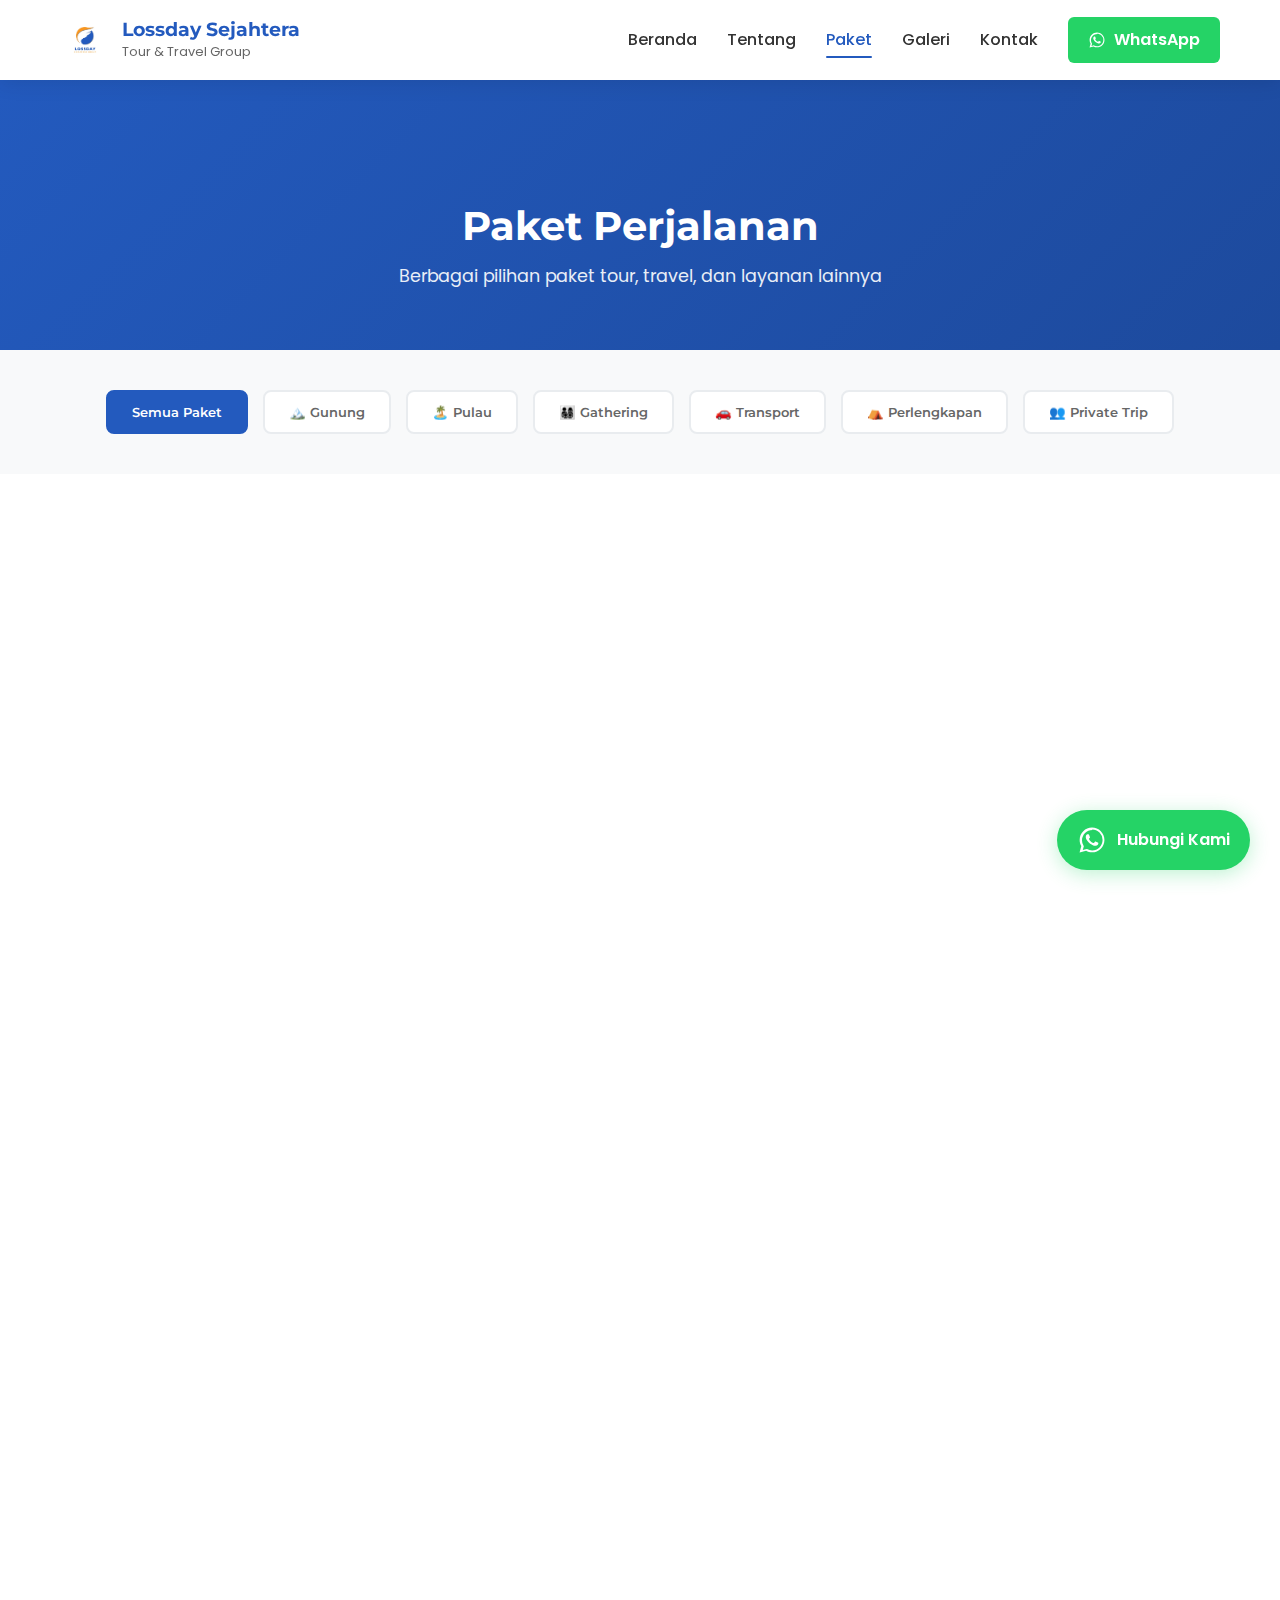
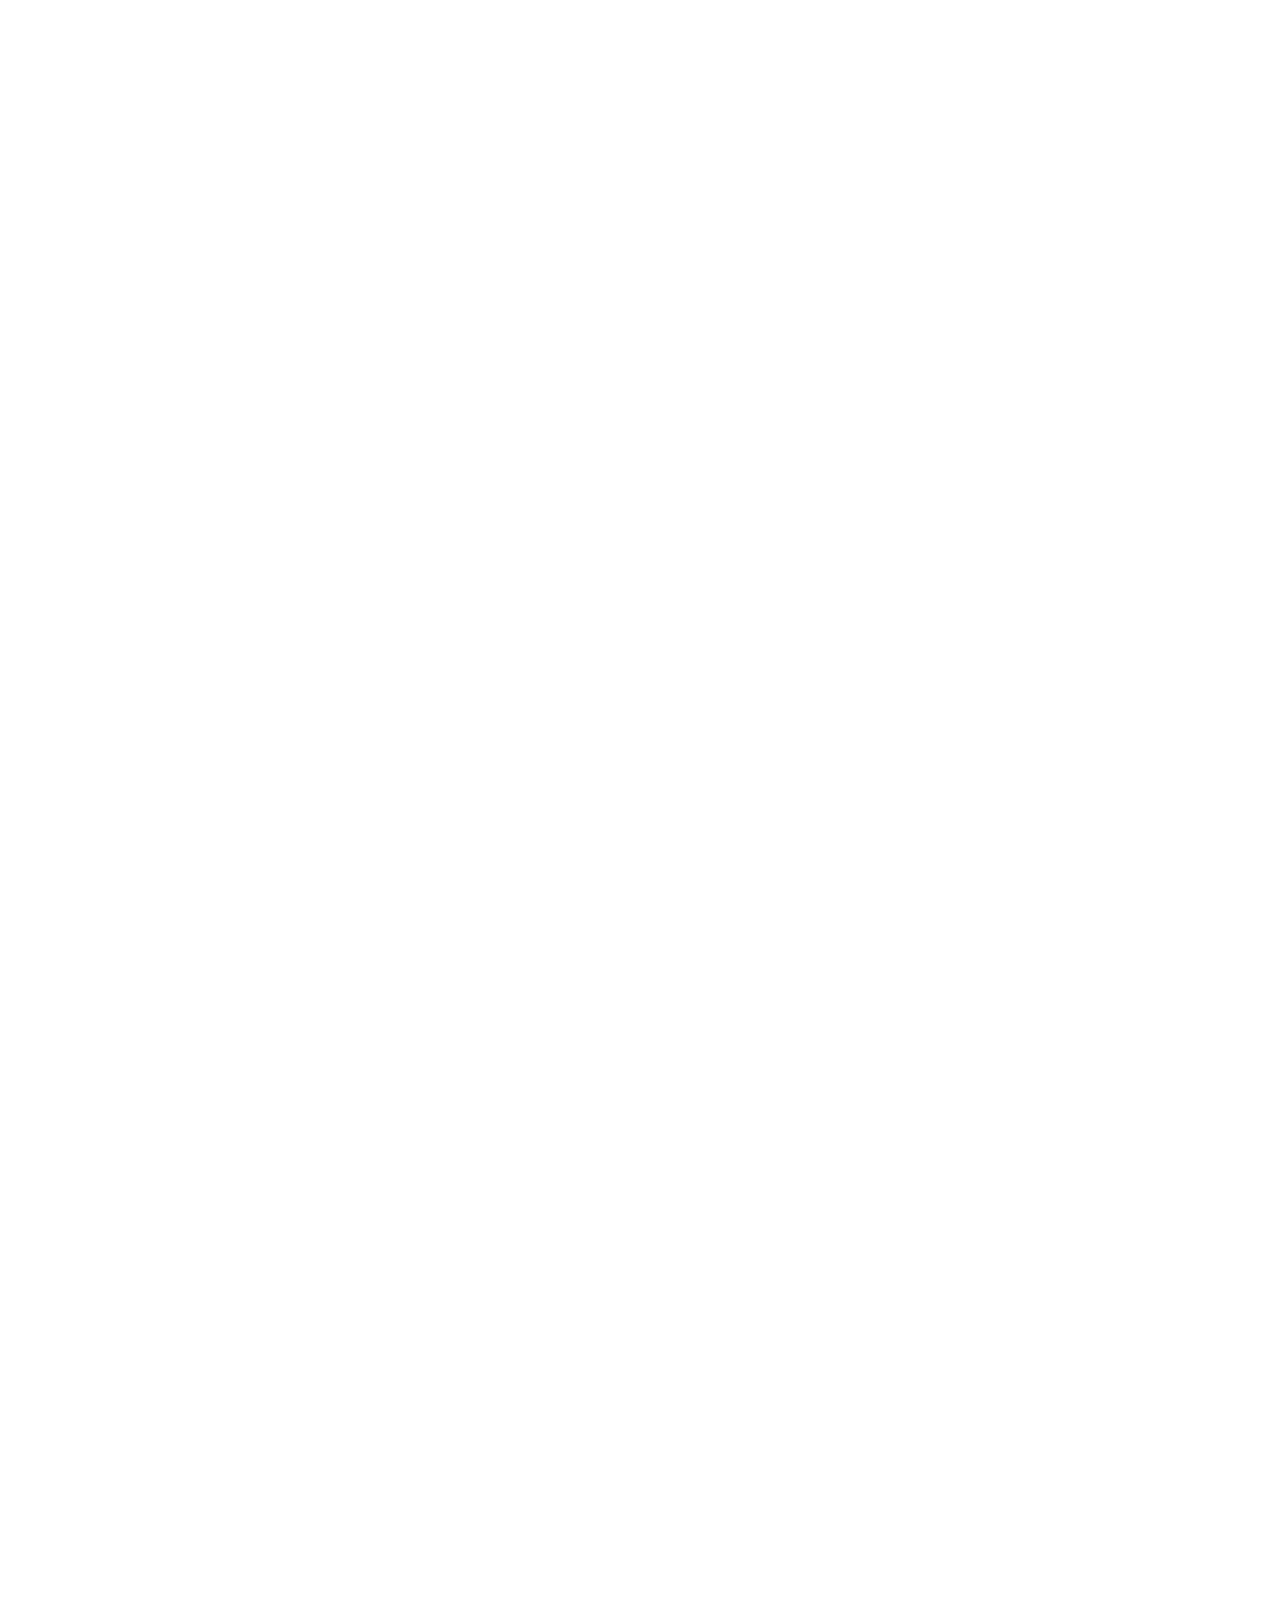
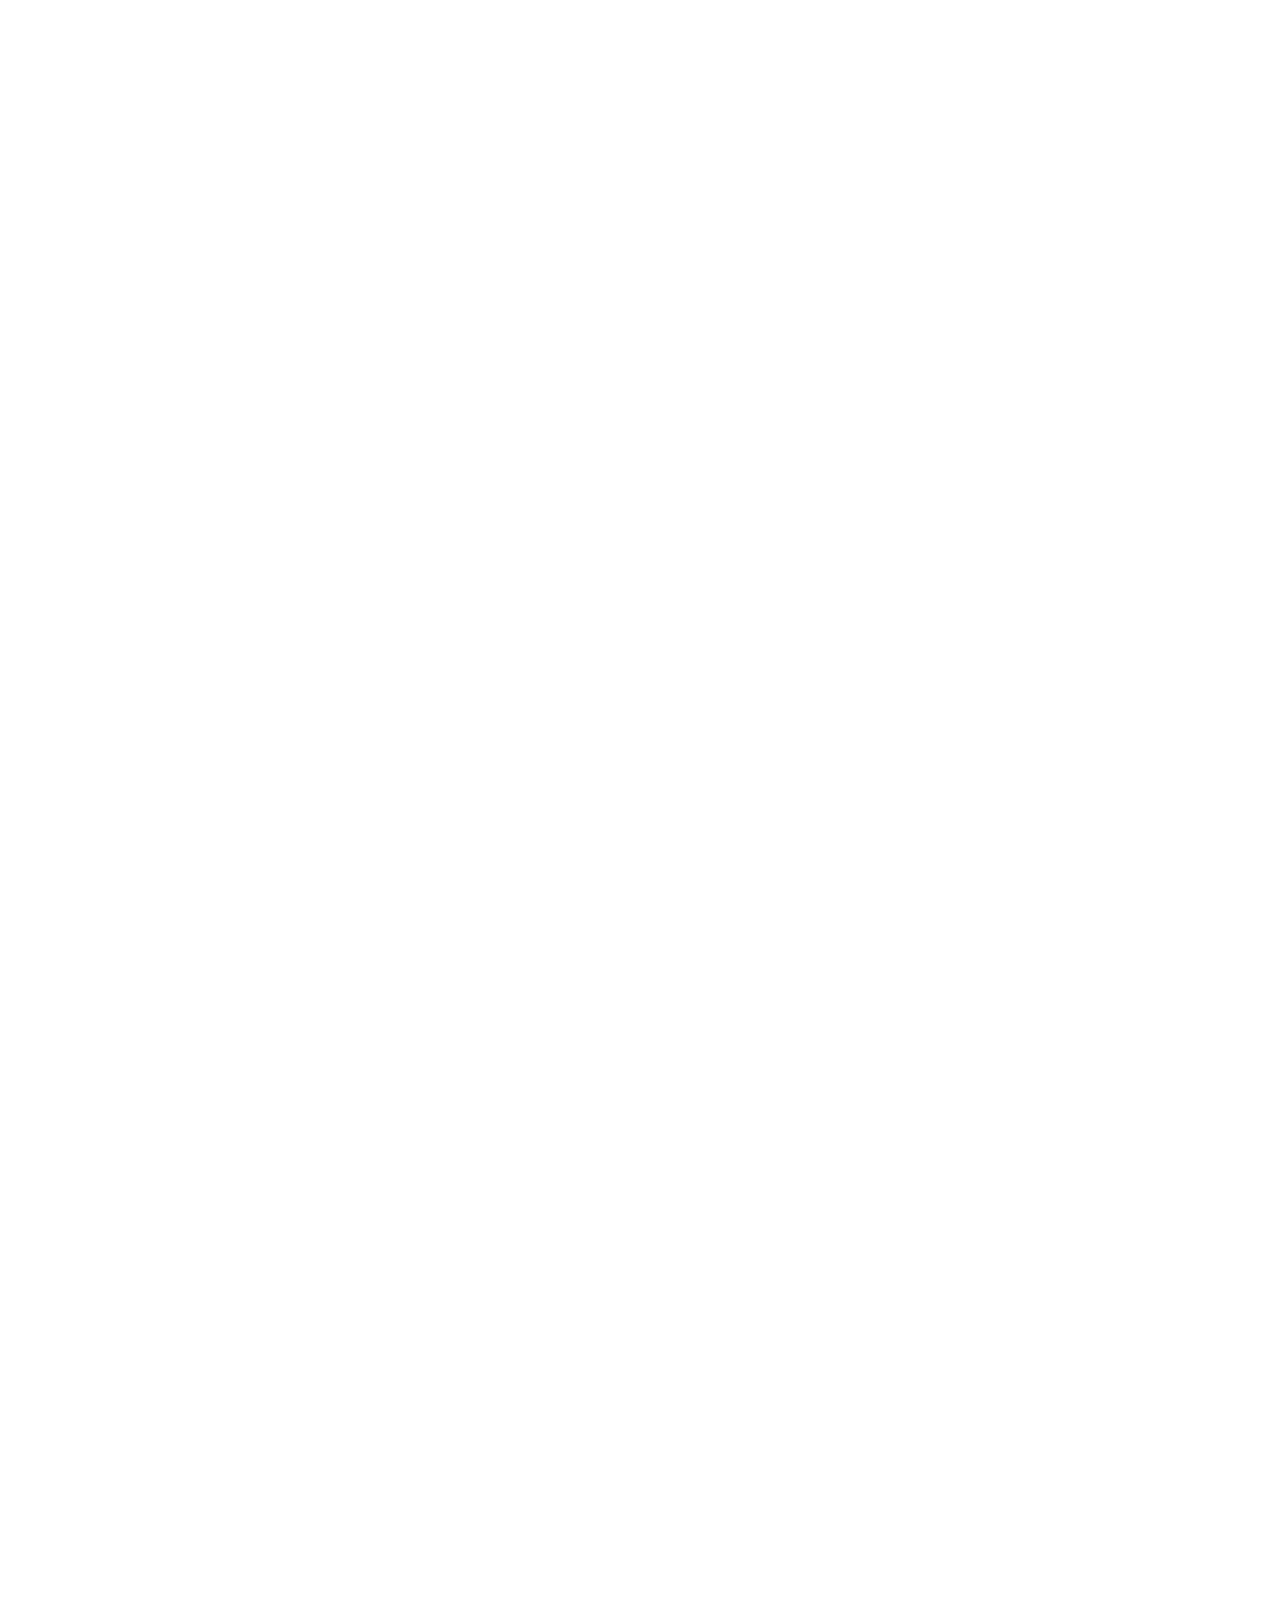
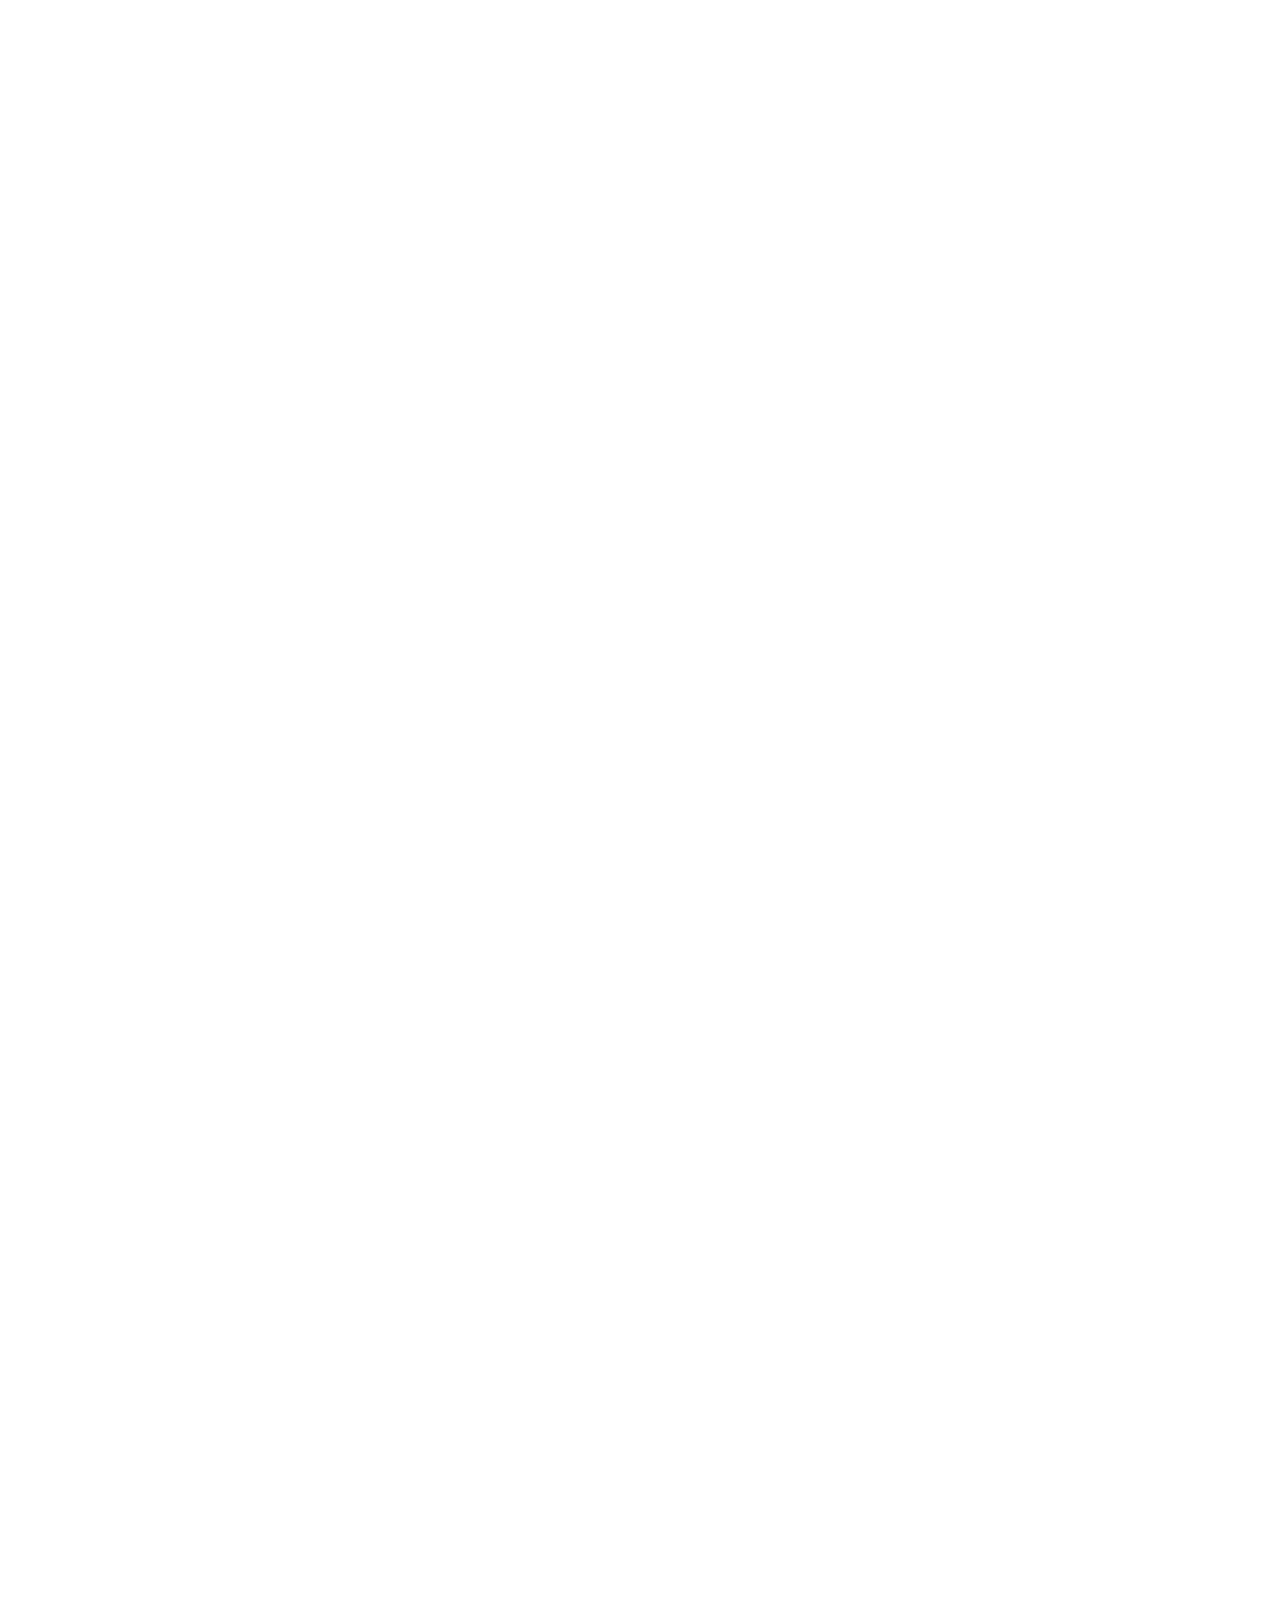
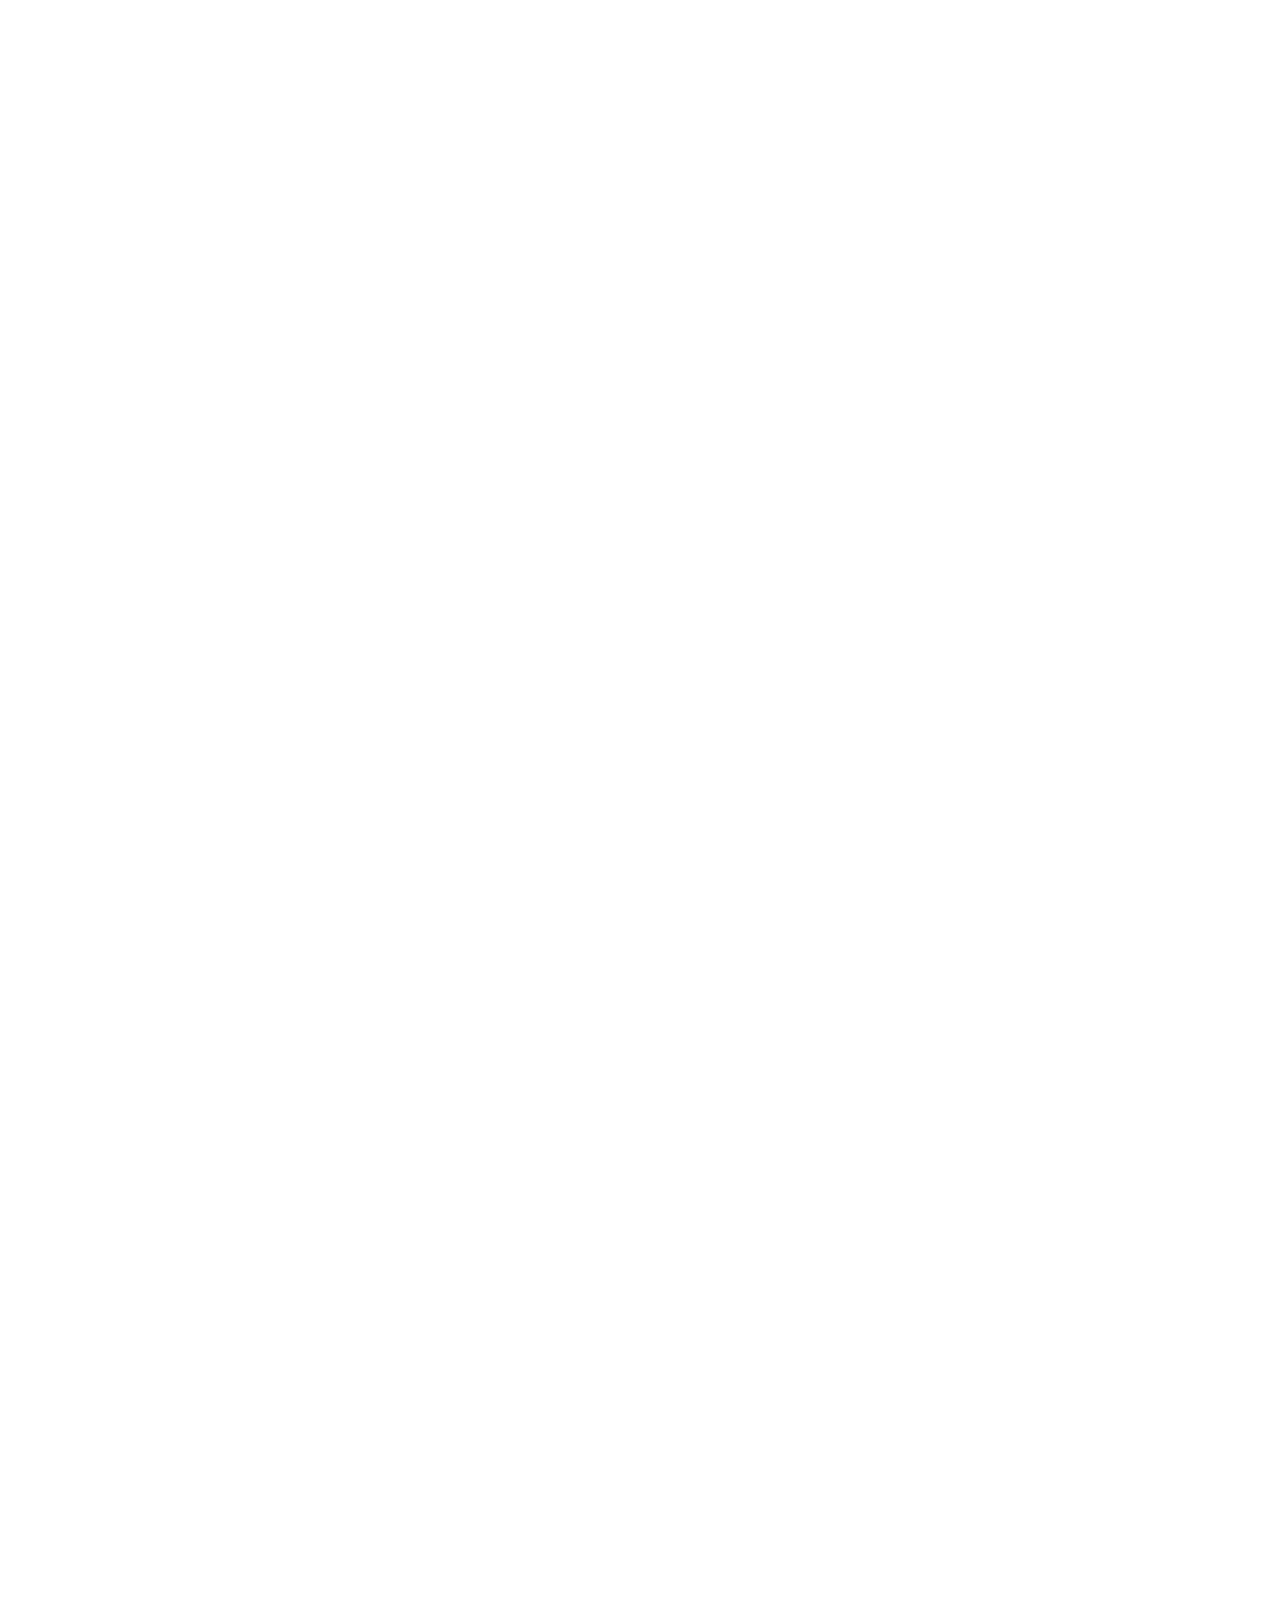
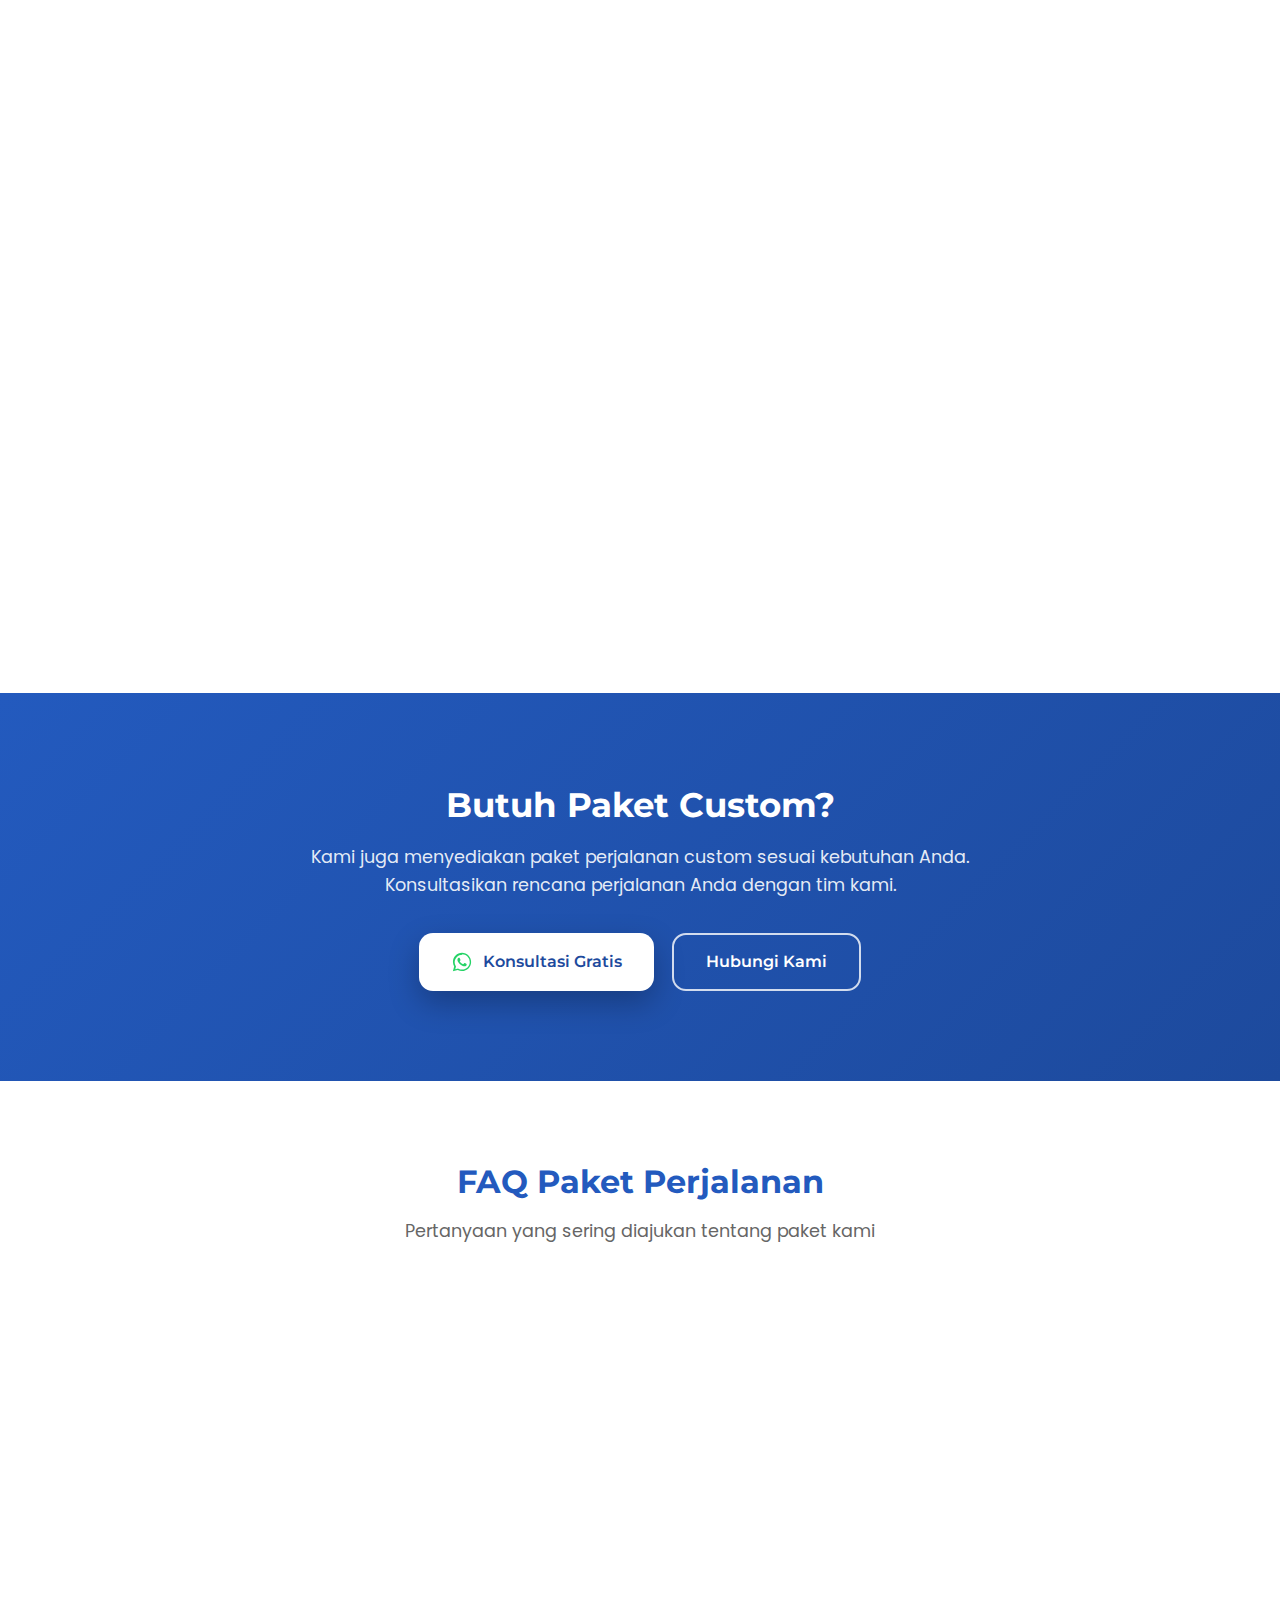
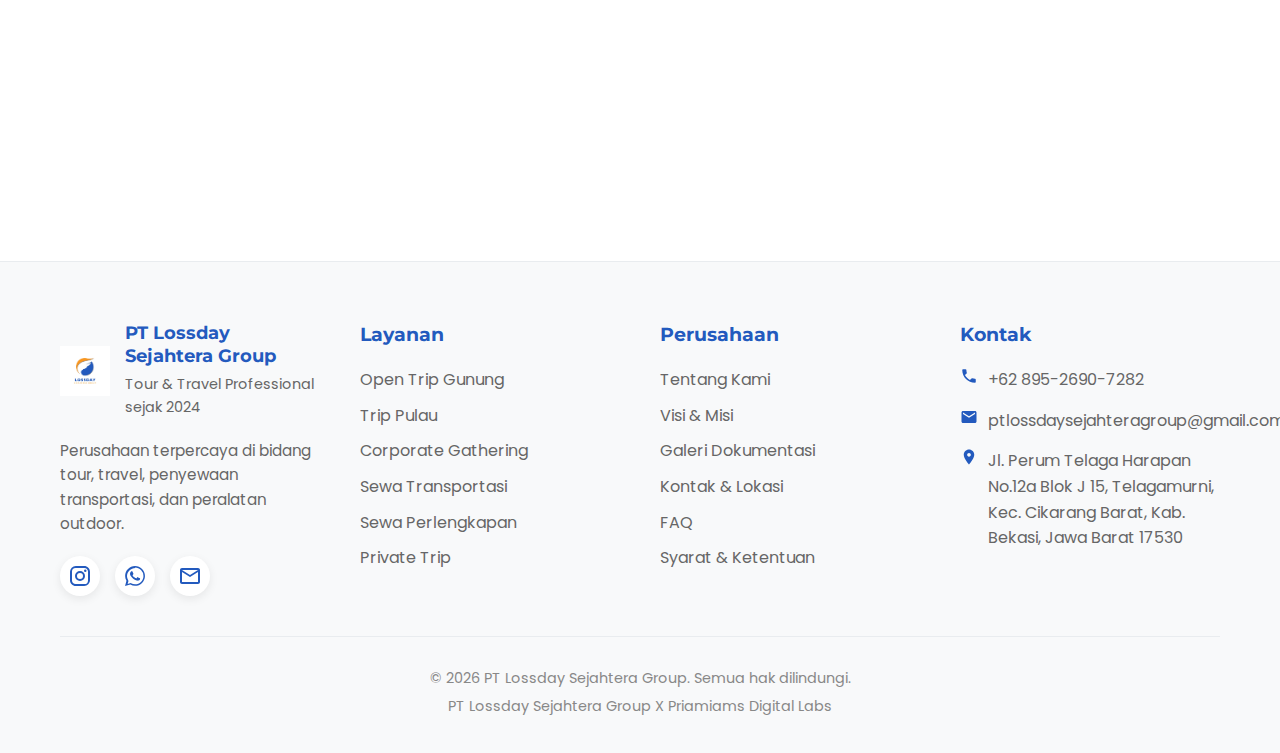
<file: paket.html>
<!DOCTYPE html>
<html lang="id">
<head>
    <meta charset="UTF-8">
    <meta name="viewport" content="width=device-width, initial-scale=1.0">
    <title>Paket Perjalanan - PT Lossday Sejahtera Group</title>
    <link rel="stylesheet" href="assets/css/style.css">
    <link rel="stylesheet" href="assets/css/animations.css">
    <link rel="stylesheet" href="assets/css/responsive.css">
    <link rel="icon" href="assets/img/logo.png" type="image/png">
    <link rel="preconnect" href="https://fonts.googleapis.com">
    <link rel="preconnect" href="https://fonts.gstatic.com" crossorigin>
    <link href="https://fonts.googleapis.com/css2?family=Poppins:wght@300;400;500;600;700&family=Montserrat:wght@400;600;700&display=swap" rel="stylesheet">
</head>
<body>
    <!-- Floating WhatsApp Button -->
    <a href="https://wa.me/6289526907282" class="whatsapp-float" target="_blank" aria-label="Chat di WhatsApp">
        <svg viewBox="0 0 24 24" width="30" height="30">
            <path fill="currentColor" d="M12.04 2c-5.46 0-9.91 4.45-9.91 9.91 0 1.75.46 3.45 1.32 4.95L2.05 22l5.25-1.38c1.45.79 3.08 1.21 4.74 1.21 5.46 0 9.91-4.45 9.91-9.91 0-2.65-1.03-5.14-2.9-7.01-1.86-1.87-4.36-2.9-7.01-2.9m0 1.5c2.25 0 4.37.88 5.96 2.46a8.4 8.4 0 0 1 2.46 5.96c0 4.61-3.76 8.37-8.37 8.37-1.4 0-2.8-.36-4.04-1.03l-.3-.15-3.12.82.83-3.04-.2-.32a8.28 8.28 0 0 1-1.26-4.25c0-4.61 3.76-8.37 8.37-8.37M8.54 7.33c-.15 0-.43.06-.66.31-.23.25-.87.86-.87 2.07 0 1.22.89 2.39 1 2.56.14.17 1.76 2.67 4.25 3.73.59.26 1.06.41 1.42.52.59.19 1.13.16 1.56.1.48-.07 1.46-.6 1.67-1.18.21-.58.21-1.07.15-1.18-.07-.1-.23-.16-.48-.28-.25-.13-1.46-.72-1.69-.8-.23-.08-.37-.12-.56.12-.16.24-.64.8-.78.97-.15.17-.29.19-.53.07-.26-.13-1.06-.39-2-1.23-.74-.66-1.23-1.47-1.38-1.72-.14-.25-.02-.38.11-.5.11-.11.25-.29.37-.43.13-.14.17-.25.25-.41.08-.17.04-.31-.02-.43-.06-.11-.56-1.34-.77-1.84-.2-.48-.41-.42-.56-.43-.14 0-.31-.01-.47-.01z"/>
        </svg>
        <span>Hubungi Kami</span>
    </a>

    <!-- Navbar -->
    <nav class="navbar">
        <div class="container">
            <a href="index.html" class="logo">
                <img src="assets/img/logo.png" alt="PT Lossday Sejahtera Group">
                <div class="logo-text">
                    <h1>Lossday Sejahtera</h1>
                    <p>Tour & Travel Group</p>
                </div>
            </a>
            
            <button class="nav-toggle" aria-label="Toggle navigation">
                <span></span>
                <span></span>
                <span></span>
            </button>
            
            <div class="nav-menu">
                <a href="index.html" class="nav-link">Beranda</a>
                <a href="tentang.html" class="nav-link">Tentang</a>
                <a href="paket.html" class="nav-link active">Paket</a>
                <a href="galeri.html" class="nav-link">Galeri</a>
                <a href="kontak.html" class="nav-link">Kontak</a>
                <a href="https://wa.me/6289526907282" class="nav-button" target="_blank">
                    <svg viewBox="0 0 24 24" width="18" height="18">
                        <path fill="currentColor" d="M12.04 2c-5.46 0-9.91 4.45-9.91 9.91 0 1.75.46 3.45 1.32 4.95L2.05 22l5.25-1.38c1.45.79 3.08 1.21 4.74 1.21 5.46 0 9.91-4.45 9.91-9.91 0-2.65-1.03-5.14-2.9-7.01-1.86-1.87-4.36-2.9-7.01-2.9m0 1.5c2.25 0 4.37.88 5.96 2.46a8.4 8.4 0 0 1 2.46 5.96c0 4.61-3.76 8.37-8.37 8.37-1.4 0-2.8-.36-4.04-1.03l-.3-.15-3.12.82.83-3.04-.2-.32a8.28 8.28 0 0 1-1.26-4.25c0-4.61 3.76-8.37 8.37-8.37M8.54 7.33c-.15 0-.43.06-.66.31-.23.25-.87.86-.87 2.07 0 1.22.89 2.39 1 2.56.14.17 1.76 2.67 4.25 3.73.59.26 1.06.41 1.42.52.59.19 1.13.16 1.56.1.48-.07 1.46-.6 1.67-1.18.21-.58.21-1.07.15-1.18-.07-.1-.23-.16-.48-.28-.25-.13-1.46-.72-1.69-.8-.23-.08-.37-.12-.56.12-.16.24-.64.8-.78.97-.15.17-.29.19-.53.07-.26-.13-1.06-.39-2-1.23-.74-.66-1.23-1.47-1.38-1.72-.14-.25-.02-.38.11-.5.11-.11.25-.29.37-.43.13-.14.17-.25.25-.41.08-.17.04-.31-.02-.43-.06-.11-.56-1.34-.77-1.84-.2-.48-.41-.42-.56-.43-.14 0-.31-.01-.47-.01z"/>
                    </svg>
                    WhatsApp
                </a>
            </div>
        </div>
    </nav>

    <!-- Page Header -->
    <section class="page-header fade-in">
        <div class="container">
            <h1 class="page-title">Paket Perjalanan</h1>
            <p class="page-subtitle">Berbagai pilihan paket tour, travel, dan layanan lainnya</p>
        </div>
    </section>

    <!-- Filter Kategori -->
    <section class="section filter-section">
        <div class="container">
            <div class="filter-buttons">
                <button class="filter-btn active" data-filter="all">Semua Paket</button>
                <button class="filter-btn" data-filter="gunung">🏔️ Gunung</button>
                <button class="filter-btn" data-filter="pulau">🏝️ Pulau</button>
                <button class="filter-btn" data-filter="gathering">👨‍👩‍👧‍👦 Gathering</button>
                <button class="filter-btn" data-filter="transport">🚗 Transport</button>
                <button class="filter-btn" data-filter="gear">⛺ Perlengkapan</button>
                <button class="filter-btn" data-filter="private">👥 Private Trip</button>
            </div>
        </div>
    </section>

    <!-- Paket Grid -->
    <section class="section paket-section">
        <div class="container">
            <div class="paket-grid" id="paketContainer">
                <!-- Paket akan dimuat dari JavaScript -->
            </div>
        </div>
    </section>

    <!-- Modal Detail Paket -->
    <div class="modal-overlay" id="paketModal">
        <div class="modal-container">
            <button class="modal-close" id="closeModal">&times;</button>
            <div class="modal-content">
                <!-- Konten modal akan dimuat dari JavaScript -->
            </div>
        </div>
    </div>

    <!-- CTA Section -->
    <section class="section cta">
        <div class="container">
            <div class="cta-content slide-up">
                <h2 class="cta-title">Butuh Paket Custom?</h2>
                <p class="cta-description">Kami juga menyediakan paket perjalanan custom sesuai kebutuhan Anda. Konsultasikan rencana perjalanan Anda dengan tim kami.</p>
                <div class="cta-buttons">
                    <a href="https://wa.me/6289526907282" class="btn btn-large" target="_blank">
                        <svg viewBox="0 0 24 24" width="24" height="24">
                            <path fill="currentColor" d="M12.04 2c-5.46 0-9.91 4.45-9.91 9.91 0 1.75.46 3.45 1.32 4.95L2.05 22l5.25-1.38c1.45.79 3.08 1.21 4.74 1.21 5.46 0 9.91-4.45 9.91-9.91 0-2.65-1.03-5.14-2.9-7.01-1.86-1.87-4.36-2.9-7.01-2.9m0 1.5c2.25 0 4.37.88 5.96 2.46a8.4 8.4 0 0 1 2.46 5.96c0 4.61-3.76 8.37-8.37 8.37-1.4 0-2.8-.36-4.04-1.03l-.3-.15-3.12.82.83-3.04-.2-.32a8.28 8.28 0 0 1-1.26-4.25c0-4.61 3.76-8.37 8.37-8.37M8.54 7.33c-.15 0-.43.06-.66.31-.23.25-.87.86-.87 2.07 0 1.22.89 2.39 1 2.56.14.17 1.76 2.67 4.25 3.73.59.26 1.06.41 1.42.52.59.19 1.13.16 1.56.1.48-.07 1.46-.6 1.67-1.18.21-.58.21-1.07.15-1.18-.07-.1-.23-.16-.48-.28-.25-.13-1.46-.72-1.69-.8-.23-.08-.37-.12-.56.12-.16.24-.64.8-.78.97-.15.17-.29.19-.53.07-.26-.13-1.06-.39-2-1.23-.74-.66-1.23-1.47-1.38-1.72-.14-.25-.02-.38.11-.5.11-.11.25-.29.37-.43.13-.14.17-.25.25-.41.08-.17.04-.31-.02-.43-.06-.11-.56-1.34-.77-1.84-.2-.48-.41-.42-.56-.43-.14 0-.31-.01-.47-.01z"/>
                        </svg>
                        Konsultasi Gratis
                    </a>
                    <a href="kontak.html" class="btn btn-outline btn-large">Hubungi Kami</a>
                </div>
            </div>
        </div>
    </section>

    <!-- FAQ Section -->
    <section class="section faq-section">
        <div class="container">
            <div class="section-header fade-in">
                <h2 class="section-title">FAQ Paket Perjalanan</h2>
                <p class="section-subtitle">Pertanyaan yang sering diajukan tentang paket kami</p>
            </div>
            
            <div class="faq-grid">
                <div class="faq-item stagger-item">
                    <button class="faq-question">
                        Bagaimana cara memesan paket perjalanan?
                        <span class="faq-icon">+</span>
                    </button>
                    <div class="faq-answer">
                        <p>Anda dapat memesan melalui WhatsApp kami di +62 895-2690-7282. Tim kami akan membantu Anda memilih paket yang sesuai, memberikan informasi detail, dan proses booking.</p>
                    </div>
                </div>
                
                <div class="faq-item stagger-item">
                    <button class="faq-question">
                        Apa saja yang termasuk dalam paket open trip?
                        <span class="faq-icon">+</span>
                    </button>
                    <div class="faq-answer">
                        <p>Paket open trip biasanya termasuk transportasi PP, akomodasi, makan selama trip, guide, perizinan, dan dokumentasi. Detail lengkap dapat dilihat di setiap deskripsi paket.</p>
                    </div>
                </div>
                
                <div class="faq-item stagger-item">
                    <button class="faq-question">
                        Apakah bisa request destinasi khusus?
                        <span class="faq-icon">+</span>
                    </button>
                    <div class="faq-answer">
                        <p>Ya, kami menyediakan layanan private trip dan custom trip. Anda bisa request destinasi, jadwal, dan aktivitas sesuai keinginan. Konsultasikan dengan tim kami.</p>
                    </div>
                </div>
                
                <div class="faq-item stagger-item">
                    <button class="faq-question">
                        Bagaimana dengan pembayaran dan refund?
                        <span class="faq-icon">+</span>
                    </button>
                    <div class="faq-answer">
                        <p>Pembayaran dilakukan via transfer bank. Untuk refund, mengikuti kebijakan yang tertera di syarat & ketentuan. Biasanya ada cancellation fee jika membatalkan mendekati tanggal keberangkatan.</p>
                    </div>
                </div>
                
                <div class="faq-item stagger-item">
                    <button class="faq-question">
                        Apakah ada persyaratan khusus untuk pendakian gunung?
                        <span class="faq-icon">+</span>
                    </button>
                    <div class="faq-answer">
                        <p>Beberapa gunung memerlukan kondisi fisik yang baik dan pengalaman pendakian. Kami akan memberikan informasi detail tentang persyaratan untuk setiap destinasi gunung.</p>
                    </div>
                </div>
                
                <div class="faq-item stagger-item">
                    <button class="faq-question">
                        Bagaimana jika cuaca buruk saat trip?
                        <span class="faq-icon">+</span>
                    </button>
                    <div class="faq-answer">
                        <p>Kami akan memantau kondisi cuaca. Jika berpotensi membahayakan, trip akan dijadwal ulang atau dibatalkan dengan pengembalian dana sesuai kebijakan.</p>
                    </div>
                </div>
            </div>
        </div>
    </section>

    <!-- Footer -->
    <footer class="footer">
        <div class="container">
            <div class="footer-grid">
                <div class="footer-col">
                    <div class="footer-logo">
                        <img src="assets/img/logo.png" alt="PT Lossday Sejahtera Group">
                        <div>
                            <h3>PT Lossday Sejahtera Group</h3>
                            <p>Tour & Travel Professional sejak 2024</p>
                        </div>
                    </div>
                    <p class="footer-description">Perusahaan terpercaya di bidang tour, travel, penyewaan transportasi, dan peralatan outdoor.</p>
                    <div class="footer-social">
                        <a href="https://www.instagram.com/lossdayadventure.id" target="_blank" aria-label="Instagram">
                            <svg viewBox="0 0 24 24" width="24" height="24">
                                <path fill="currentColor" d="M7.8 2h8.4C19.4 2 22 4.6 22 7.8v8.4a5.8 5.8 0 0 1-5.8 5.8H7.8C4.6 22 2 19.4 2 16.2V7.8A5.8 5.8 0 0 1 7.8 2m-.2 2A3.6 3.6 0 0 0 4 7.6v8.8C4 18.39 5.61 20 7.6 20h8.8a3.6 3.6 0 0 0 3.6-3.6V7.6C20 5.61 18.39 4 16.4 4H7.6m9.65 1.5a1.25 1.25 0 0 1 1.25 1.25A1.25 1.25 0 0 1 17.25 8 1.25 1.25 0 0 1 16 6.75a1.25 1.25 0 0 1 1.25-1.25M12 7a5 5 0 0 1 5 5 5 5 0 0 1-5 5 5 5 0 0 1-5-5 5 5 0 0 1 5-5m0 2a3 3 0 0 0-3 3 3 3 0 0 0 3 3 3 3 0 0 0 3-3 3 3 0 0 0-3-3z"/>
                            </svg>
                        </a>
                        <a href="https://wa.me/6289526907282" target="_blank" aria-label="WhatsApp">
                            <svg viewBox="0 0 24 24" width="24" height="24">
                                <path fill="currentColor" d="M12.04 2c-5.46 0-9.91 4.45-9.91 9.91 0 1.75.46 3.45 1.32 4.95L2.05 22l5.25-1.38c1.45.79 3.08 1.21 4.74 1.21 5.46 0 9.91-4.45 9.91-9.91 0-2.65-1.03-5.14-2.9-7.01-1.86-1.87-4.36-2.9-7.01-2.9m0 1.5c2.25 0 4.37.88 5.96 2.46a8.4 8.4 0 0 1 2.46 5.96c0 4.61-3.76 8.37-8.37 8.37-1.4 0-2.8-.36-4.04-1.03l-.3-.15-3.12.82.83-3.04-.2-.32a8.28 8.28 0 0 1-1.26-4.25c0-4.61 3.76-8.37 8.37-8.37M8.54 7.33c-.15 0-.43.06-.66.31-.23.25-.87.86-.87 2.07 0 1.22.89 2.39 1 2.56.14.17 1.76 2.67 4.25 3.73.59.26 1.06.41 1.42.52.59.19 1.13.16 1.56.1.48-.07 1.46-.6 1.67-1.18.21-.58.21-1.07.15-1.18-.07-.1-.23-.16-.48-.28-.25-.13-1.46-.72-1.69-.8-.23-.08-.37-.12-.56.12-.16.24-.64.8-.78.97-.15.17-.29.19-.53.07-.26-.13-1.06-.39-2-1.23-.74-.66-1.23-1.47-1.38-1.72-.14-.25-.02-.38.11-.5.11-.11.25-.29.37-.43.13-.14.17-.25.25-.41.08-.17.04-.31-.02-.43-.06-.11-.56-1.34-.77-1.84-.2-.48-.41-.42-.56-.43-.14 0-.31-.01-.47-.01z"/>
                            </svg>
                        </a>
                        <a href="mailto:ptlossdaysejahteragroup@gmail.com" aria-label="Email">
                            <svg viewBox="0 0 24 24" width="24" height="24">
                                <path fill="currentColor" d="M22 6c0-1.1-.9-2-2-2H4c-1.1 0-2 .9-2 2v12c0 1.1.9 2 2 2h16c1.1 0 2-.9 2-2V6m-2 0l-8 5l-8-5h16m0 12H4V8l8 5l8-5v10z"/>
                            </svg>
                        </a>
                    </div>
                </div>
                
                <div class="footer-col">
                    <h4>Layanan</h4>
                    <ul class="footer-links">
                        <li><a href="paket.html#gunung">Open Trip Gunung</a></li>
                        <li><a href="paket.html#pulau">Trip Pulau</a></li>
                        <li><a href="paket.html#gathering">Corporate Gathering</a></li>
                        <li><a href="paket.html#transport">Sewa Transportasi</a></li>
                        <li><a href="paket.html#gear">Sewa Perlengkapan</a></li>
                        <li><a href="paket.html#private">Private Trip</a></li>
                    </ul>
                </div>
                
                <div class="footer-col">
                    <h4>Perusahaan</h4>
                    <ul class="footer-links">
                        <li><a href="tentang.html">Tentang Kami</a></li>
                        <li><a href="tentang.html#visi">Visi & Misi</a></li>
                        <li><a href="galeri.html">Galeri Dokumentasi</a></li>
                        <li><a href="kontak.html">Kontak & Lokasi</a></li>
                        <li><a href="kontak.html#faq">FAQ</a></li>
                        <li><a href="kontak.html#syarat">Syarat & Ketentuan</a></li>
                    </ul>
                </div>
                
                <div class="footer-col">
                    <h4>Kontak</h4>
                    <div class="footer-contact">
                        <div class="contact-item">
                            <svg viewBox="0 0 24 24" width="18" height="18">
                                <path fill="currentColor" d="M6.62 10.79c1.44 2.83 3.76 5.14 6.59 6.59l2.2-2.2c.27-.27.67-.36 1.02-.24 1.12.37 2.33.57 3.57.57.55 0 1 .45 1 1V20c0 .55-.45 1-1 1-9.39 0-17-7.61-17-17 0-.55.45-1 1-1h3.5c.55 0 1 .45 1 1 0 1.25.2 2.45.57 3.57.11.35.03.74-.25 1.02l-2.2 2.2z"/>
                            </svg>
                            <span><a href="tel:+6289526907282">+62 895-2690-7282</a></span>
                        </div>
                        <div class="contact-item">
                            <svg viewBox="0 0 24 24" width="18" height="18">
                                <path fill="currentColor" d="M20 4H4c-1.1 0-1.99.9-1.99 2L2 18c0 1.1.9 2 2 2h16c1.1 0 2-.9 2-2V6c0-1.1-.9-2-2-2zm0 4l-8 5-8-5V6l8 5 8-5v2z"/>
                            </svg>
                            <span><a href="mailto:ptlossdaysejahteragroup@gmail.com">ptlossdaysejahteragroup@gmail.com</a></span>
                        </div>
                        <div class="contact-item">
                            <svg viewBox="0 0 24 24" width="18" height="18">
                                <path fill="currentColor" d="M12 2C8.13 2 5 5.13 5 9c0 5.25 7 13 7 13s7-7.75 7-13c0-3.87-3.13-7-7-7zm0 9.5c-1.38 0-2.5-1.12-2.5-2.5s1.12-2.5 2.5-2.5 2.5 1.12 2.5 2.5-1.12 2.5-2.5 2.5z"/>
                            </svg>
                            <span>Jl. Perum Telaga Harapan No.12a Blok J 15, Telagamurni, Kec. Cikarang Barat, Kab. Bekasi, Jawa Barat 17530</span>
                        </div>
                    </div>
                </div>
            </div>
            
            <div class="footer-bottom">
                <p>&copy; 2026 PT Lossday Sejahtera Group. Semua hak dilindungi.</p>
                <p>PT Lossday Sejahtera Group X Priamiams Digital Labs</p>
            </div>
        </div>
    </footer>

    <script src="assets/js/main.js"></script>
    <script src="assets/js/package.js"></script>
    <script src="assets/js/animations.js"></script>
</body>
</html>
</file>
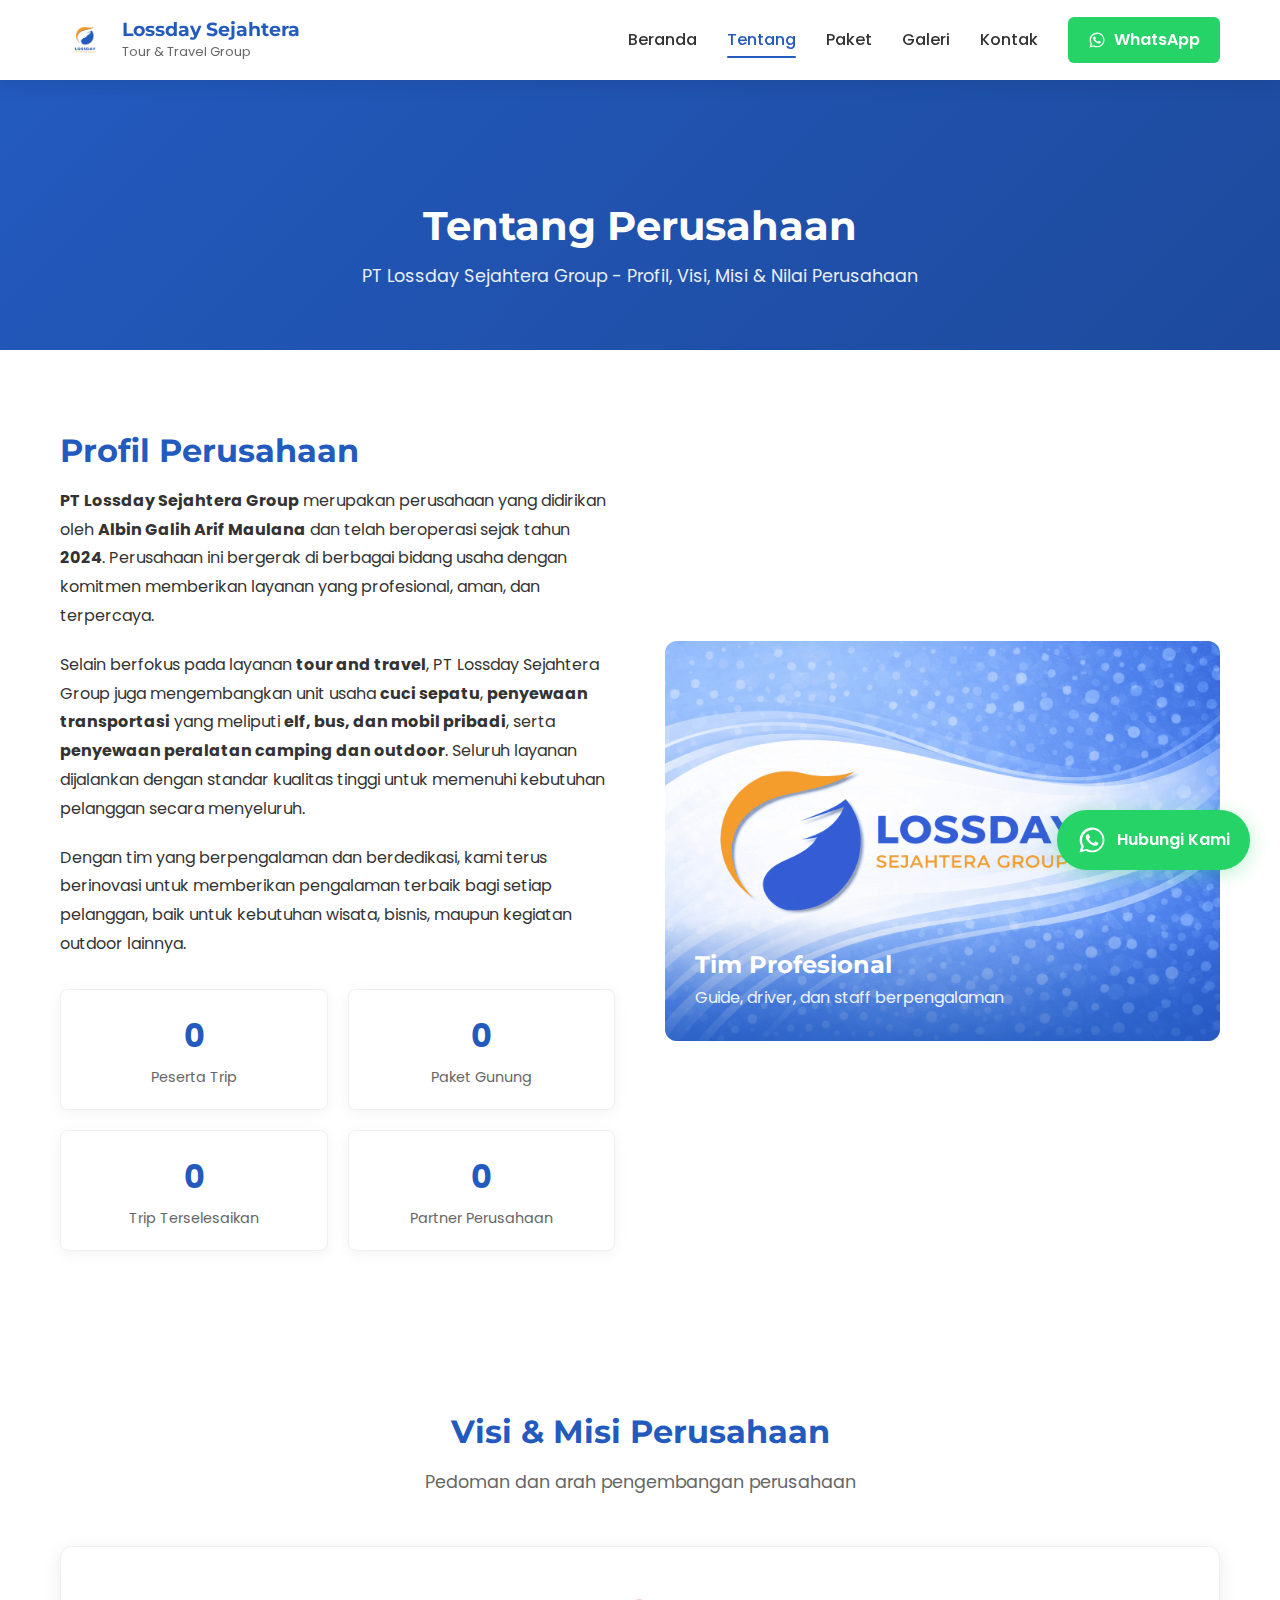
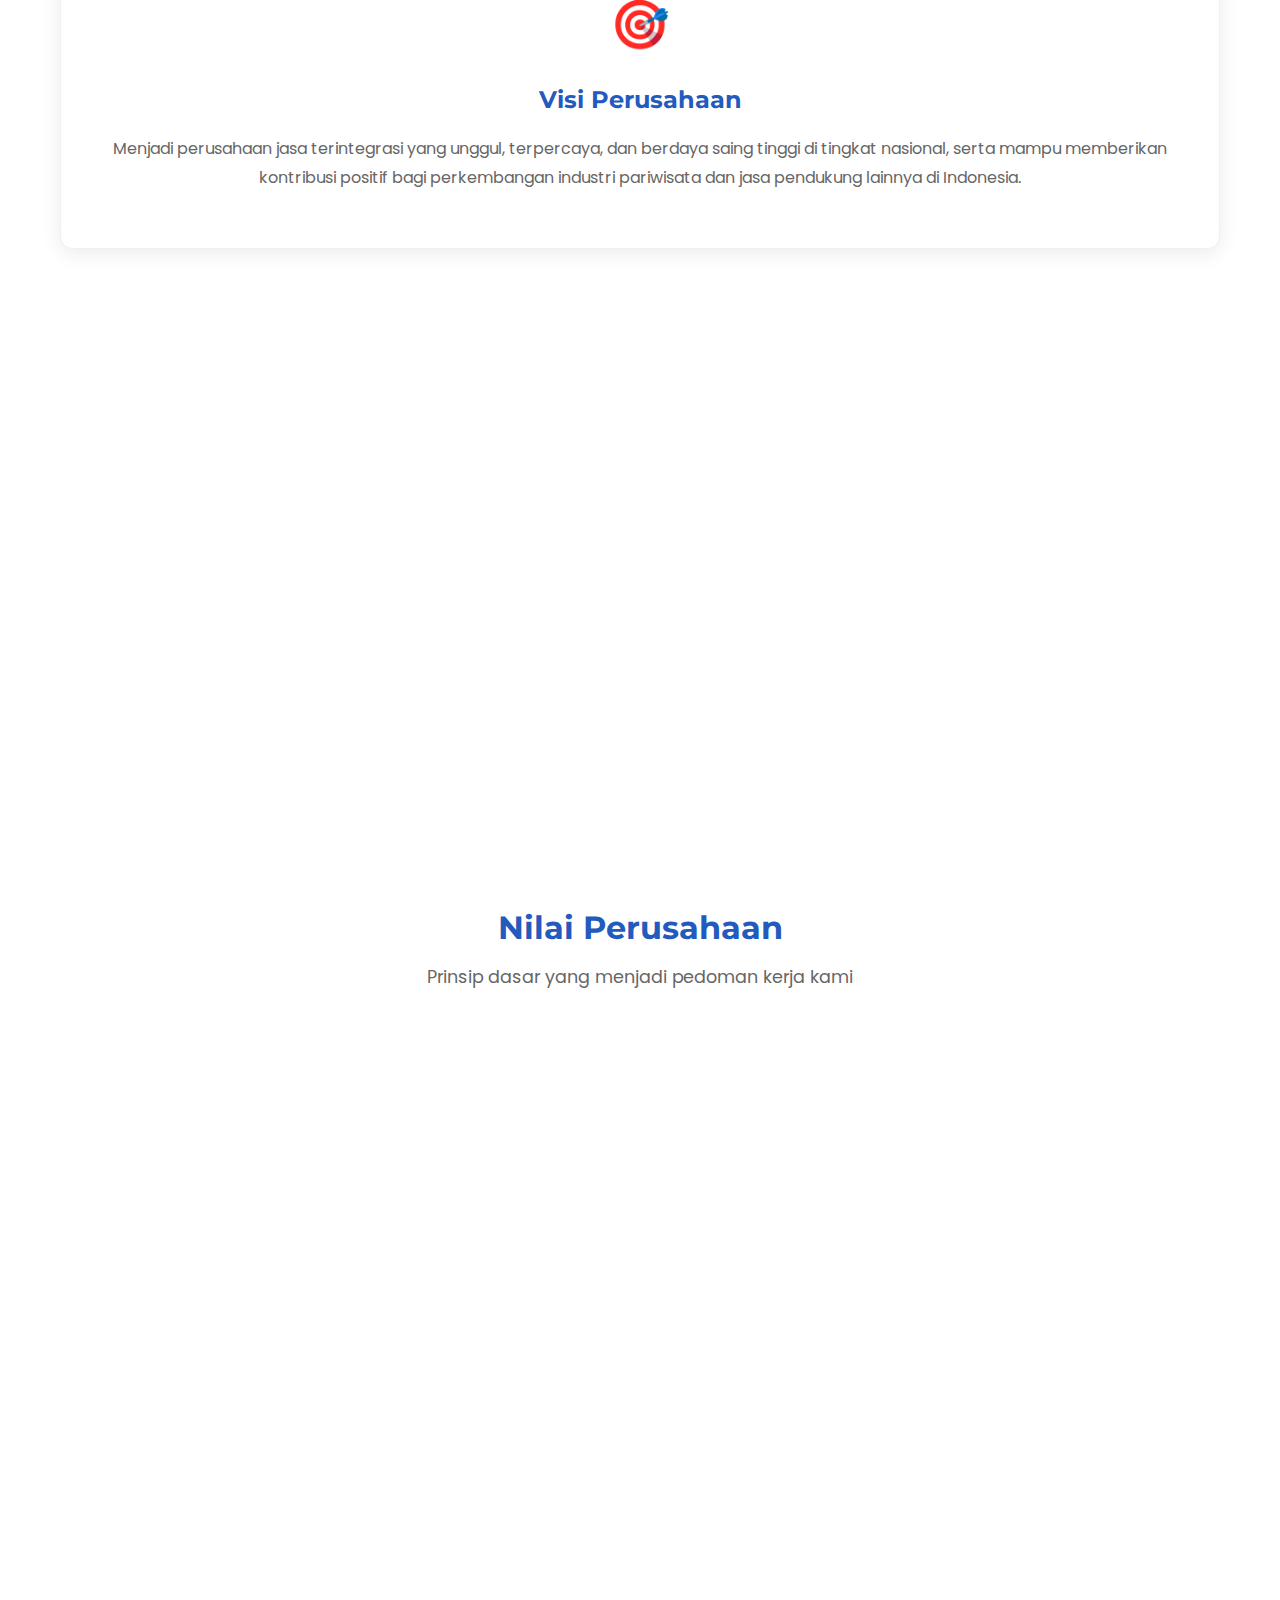
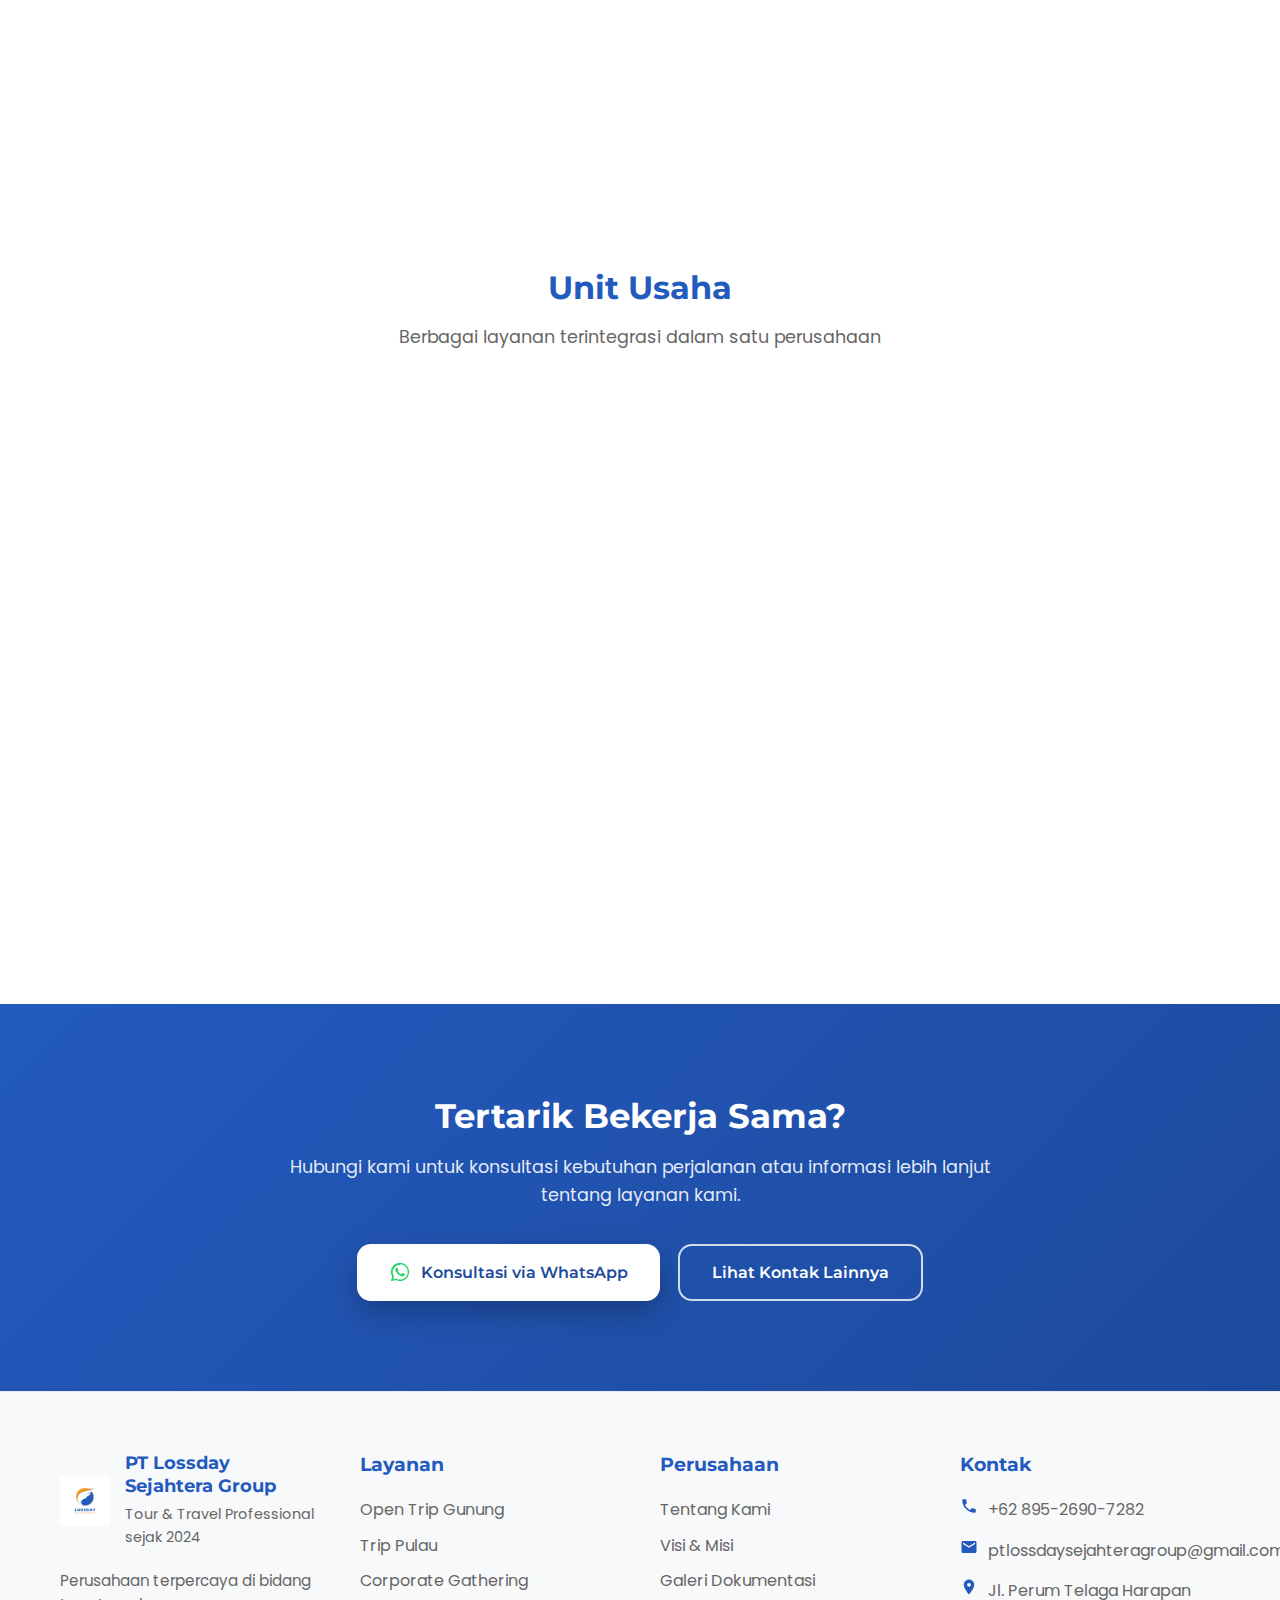
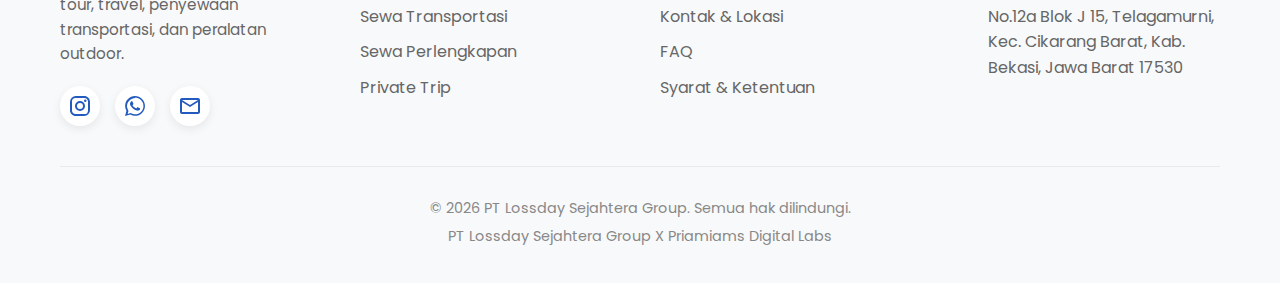
<file: tentang.html>
<!DOCTYPE html>
<html lang="id">
<head>
    <meta charset="UTF-8">
    <meta name="viewport" content="width=device-width, initial-scale=1.0">
    <title>Tentang Kami - PT Lossday Sejahtera Group</title>
    <link rel="stylesheet" href="assets/css/style.css">
    <link rel="stylesheet" href="assets/css/animations.css">
    <link rel="stylesheet" href="assets/css/responsive.css">
    <link rel="icon" href="assets/img/logo.png" type="image/png">
    <link rel="preconnect" href="https://fonts.googleapis.com">
    <link rel="preconnect" href="https://fonts.gstatic.com" crossorigin>
    <link href="https://fonts.googleapis.com/css2?family=Poppins:wght@300;400;500;600;700&family=Montserrat:wght@400;600;700&display=swap" rel="stylesheet">
</head>
<body>
    <!-- Floating WhatsApp Button -->
    <a href="https://wa.me/6289526907282" class="whatsapp-float" target="_blank" aria-label="Chat di WhatsApp">
        <svg viewBox="0 0 24 24" width="30" height="30">
            <path fill="currentColor" d="M12.04 2c-5.46 0-9.91 4.45-9.91 9.91 0 1.75.46 3.45 1.32 4.95L2.05 22l5.25-1.38c1.45.79 3.08 1.21 4.74 1.21 5.46 0 9.91-4.45 9.91-9.91 0-2.65-1.03-5.14-2.9-7.01-1.86-1.87-4.36-2.9-7.01-2.9m0 1.5c2.25 0 4.37.88 5.96 2.46a8.4 8.4 0 0 1 2.46 5.96c0 4.61-3.76 8.37-8.37 8.37-1.4 0-2.8-.36-4.04-1.03l-.3-.15-3.12.82.83-3.04-.2-.32a8.28 8.28 0 0 1-1.26-4.25c0-4.61 3.76-8.37 8.37-8.37M8.54 7.33c-.15 0-.43.06-.66.31-.23.25-.87.86-.87 2.07 0 1.22.89 2.39 1 2.56.14.17 1.76 2.67 4.25 3.73.59.26 1.06.41 1.42.52.59.19 1.13.16 1.56.1.48-.07 1.46-.6 1.67-1.18.21-.58.21-1.07.15-1.18-.07-.1-.23-.16-.48-.28-.25-.13-1.46-.72-1.69-.8-.23-.08-.37-.12-.56.12-.16.24-.64.8-.78.97-.15.17-.29.19-.53.07-.26-.13-1.06-.39-2-1.23-.74-.66-1.23-1.47-1.38-1.72-.14-.25-.02-.38.11-.5.11-.11.25-.29.37-.43.13-.14.17-.25.25-.41.08-.17.04-.31-.02-.43-.06-.11-.56-1.34-.77-1.84-.2-.48-.41-.42-.56-.43-.14 0-.31-.01-.47-.01z"/>
        </svg>
        <span>Hubungi Kami</span>
    </a>

    <!-- Navbar -->
    <nav class="navbar">
        <div class="container">
            <a href="index.html" class="logo">
                <img src="assets/img/logo.png" alt="PT Lossday Sejahtera Group">
                <div class="logo-text">
                    <h1>Lossday Sejahtera</h1>
                    <p>Tour & Travel Group</p>
                </div>
            </a>
            
            <button class="nav-toggle" aria-label="Toggle navigation">
                <span></span>
                <span></span>
                <span></span>
            </button>
            
            <div class="nav-menu">
                <a href="index.html" class="nav-link">Beranda</a>
                <a href="tentang.html" class="nav-link active">Tentang</a>
                <a href="paket.html" class="nav-link">Paket</a>
                <a href="galeri.html" class="nav-link">Galeri</a>
                <a href="kontak.html" class="nav-link">Kontak</a>
                <a href="https://wa.me/6289526907282" class="nav-button" target="_blank">
                    <svg viewBox="0 0 24 24" width="18" height="18">
                        <path fill="currentColor" d="M12.04 2c-5.46 0-9.91 4.45-9.91 9.91 0 1.75.46 3.45 1.32 4.95L2.05 22l5.25-1.38c1.45.79 3.08 1.21 4.74 1.21 5.46 0 9.91-4.45 9.91-9.91 0-2.65-1.03-5.14-2.9-7.01-1.86-1.87-4.36-2.9-7.01-2.9m0 1.5c2.25 0 4.37.88 5.96 2.46a8.4 8.4 0 0 1 2.46 5.96c0 4.61-3.76 8.37-8.37 8.37-1.4 0-2.8-.36-4.04-1.03l-.3-.15-3.12.82.83-3.04-.2-.32a8.28 8.28 0 0 1-1.26-4.25c0-4.61 3.76-8.37 8.37-8.37M8.54 7.33c-.15 0-.43.06-.66.31-.23.25-.87.86-.87 2.07 0 1.22.89 2.39 1 2.56.14.17 1.76 2.67 4.25 3.73.59.26 1.06.41 1.42.52.59.19 1.13.16 1.56.1.48-.07 1.46-.6 1.67-1.18.21-.58.21-1.07.15-1.18-.07-.1-.23-.16-.48-.28-.25-.13-1.46-.72-1.69-.8-.23-.08-.37-.12-.56.12-.16.24-.64.8-.78.97-.15.17-.29.19-.53.07-.26-.13-1.06-.39-2-1.23-.74-.66-1.23-1.47-1.38-1.72-.14-.25-.02-.38.11-.5.11-.11.25-.29.37-.43.13-.14.17-.25.25-.41.08-.17.04-.31-.02-.43-.06-.11-.56-1.34-.77-1.84-.2-.48-.41-.42-.56-.43-.14 0-.31-.01-.47-.01z"/>
                    </svg>
                    WhatsApp
                </a>
            </div>
        </div>
    </nav>

    <!-- Page Header -->
    <section class="page-header fade-in">
        <div class="container">
            <h1 class="page-title">Tentang Perusahaan</h1>
            <p class="page-subtitle">PT Lossday Sejahtera Group - Profil, Visi, Misi & Nilai Perusahaan</p>
        </div>
    </section>

    <!-- Profil Perusahaan -->
    <section class="section profil">
        <div class="container">
            <div class="profil-grid">
                <div class="profil-content slide-left">
                    <h2 class="section-title">Profil Perusahaan</h2>
                    <div class="profil-text">
                        <p><strong>PT Lossday Sejahtera Group</strong> merupakan perusahaan yang didirikan oleh <strong>Albin Galih Arif Maulana</strong> dan telah beroperasi sejak tahun <strong>2024</strong>. Perusahaan ini bergerak di berbagai bidang usaha dengan komitmen memberikan layanan yang profesional, aman, dan terpercaya.</p>
                        
                        <p>Selain berfokus pada layanan <strong>tour and travel</strong>, PT Lossday Sejahtera Group juga mengembangkan unit usaha <strong>cuci sepatu</strong>, <strong>penyewaan transportasi</strong> yang meliputi <strong>elf, bus, dan mobil pribadi</strong>, serta <strong>penyewaan peralatan camping dan outdoor</strong>. Seluruh layanan dijalankan dengan standar kualitas tinggi untuk memenuhi kebutuhan pelanggan secara menyeluruh.</p>
                        
                        <p>Dengan tim yang berpengalaman dan berdedikasi, kami terus berinovasi untuk memberikan pengalaman terbaik bagi setiap pelanggan, baik untuk kebutuhan wisata, bisnis, maupun kegiatan outdoor lainnya.</p>
                    </div>
                    
                    <div class="profil-stats">
                        <div class="stat-item">
                            <div class="stat-number" data-count="850">0</div>
                            <div class="stat-label">Peserta Trip</div>
                        </div>
                        <div class="stat-item">
                            <div class="stat-number" data-count="22">0</div>
                            <div class="stat-label">Paket Gunung</div>
                        </div>
                        <div class="stat-item">
                            <div class="stat-number" data-count="50">0</div>
                            <div class="stat-label">Trip Terselesaikan</div>
                        </div>
                        <div class="stat-item">
                            <div class="stat-number" data-count="8">0</div>
                            <div class="stat-label">Partner Perusahaan</div>
                        </div>
                    </div>
                </div>
                
                <div class="profil-image slide-right">
                    <img src="assets/img/lossdaybanner.png" alt="PT Lossday Sejahtera Group Team">
                    <div class="image-overlay">
                        <div class="overlay-content">
                            <h3>Tim Profesional</h3>
                            <p>Guide, driver, dan staff berpengalaman</p>
                        </div>
                    </div>
                </div>
            </div>
        </div>
    </section>

    <!-- Visi Misi Section -->
    <section class="section visi-misi">
        <div class="container">
            <div class="section-header fade-in">
                <h2 class="section-title">Visi & Misi Perusahaan</h2>
                <p class="section-subtitle">Pedoman dan arah pengembangan perusahaan</p>
            </div>
            
            <div class="visi-misi-grid">
                <div class="visi-card slide-up">
                    <div class="visi-icon">
                        <span>🎯</span>
                    </div>
                    <h3>Visi Perusahaan</h3>
                    <p>Menjadi perusahaan jasa terintegrasi yang unggul, terpercaya, dan berdaya saing tinggi di tingkat nasional, serta mampu memberikan kontribusi positif bagi perkembangan industri pariwisata dan jasa pendukung lainnya di Indonesia.</p>
                </div>
                
                <div class="misi-cards">
                    <div class="misi-card stagger-item">
                        <div class="misi-number">1</div>
                        <div class="misi-content">
                            <h4>Layanan Tour & Travel Berkualitas</h4>
                            <p>Menyediakan layanan tour and travel yang aman, nyaman, dan berkualitas dengan mengutamakan kepuasan pelanggan.</p>
                        </div>
                    </div>
                    
                    <div class="misi-card stagger-item">
                        <div class="misi-number">2</div>
                        <div class="misi-content">
                            <h4>Cuci Sepatu Profesional</h4>
                            <p>Menghadirkan layanan cuci sepatu yang profesional dengan hasil optimal dan higienis.</p>
                        </div>
                    </div>
                    
                    <div class="misi-card stagger-item">
                        <div class="misi-number">3</div>
                        <div class="misi-content">
                            <h4>Sewa Transportasi Terawat</h4>
                            <p>Menyediakan jasa penyewaan transportasi yang layak, aman, dan terawat untuk berbagai kebutuhan perjalanan.</p>
                        </div>
                    </div>
                    
                    <div class="misi-card stagger-item">
                        <div class="misi-number">4</div>
                        <div class="misi-content">
                            <h4>Peralatan Outdoor Berkualitas</h4>
                            <p>Menyediakan penyewaan peralatan camping dan outdoor yang berkualitas untuk mendukung aktivitas alam terbuka.</p>
                        </div>
                    </div>
                    
                    <div class="misi-card stagger-item">
                        <div class="misi-number">5</div>
                        <div class="misi-content">
                            <h4>SDM Profesional</h4>
                            <p>Mengembangkan sumber daya manusia yang profesional, berintegritas, dan berorientasi pada pelayanan.</p>
                        </div>
                    </div>
                    
                    <div class="misi-card stagger-item">
                        <div class="misi-number">6</div>
                        <div class="misi-content">
                            <h4>Kemitraan Berkelanjutan</h4>
                            <p>Menjalin kemitraan yang berkelanjutan serta menerapkan prinsip usaha yang bertanggung jawab dan berkesinambungan.</p>
                        </div>
                    </div>
                </div>
            </div>
        </div>
    </section>

    <!-- Nilai Perusahaan -->
    <section class="section nilai">
        <div class="container">
            <div class="section-header fade-in">
                <h2 class="section-title">Nilai Perusahaan</h2>
                <p class="section-subtitle">Prinsip dasar yang menjadi pedoman kerja kami</p>
            </div>
            
            <div class="nilai-grid">
                <div class="nilai-card stagger-item">
                    <div class="nilai-icon">
                        <span>🤝</span>
                    </div>
                    <h3>Integritas</h3>
                    <p>Bertindak jujur, transparan, dan konsisten dalam setiap layanan yang diberikan kepada pelanggan.</p>
                </div>
                
                <div class="nilai-card stagger-item">
                    <div class="nilai-icon">
                        <span>⭐</span>
                    </div>
                    <h3>Profesionalisme</h3>
                    <p>Bekerja dengan standar tinggi, disiplin, dan komitmen untuk hasil terbaik.</p>
                </div>
                
                <div class="nilai-card stagger-item">
                    <div class="nilai-icon">
                        <span>❤️</span>
                    </div>
                    <h3>Kepuasan Pelanggan</h3>
                    <p>Menempatkan kebutuhan dan kepuasan pelanggan sebagai prioritas utama.</p>
                </div>
                
                <div class="nilai-card stagger-item">
                    <div class="nilai-icon">
                        <span>💡</span>
                    </div>
                    <h3>Inovasi</h3>
                    <p>Terus berkembang dan beradaptasi dengan tren terbaru dalam industri pariwisata.</p>
                </div>
                
                <div class="nilai-card stagger-item">
                    <div class="nilai-icon">
                        <span>🛡️</span>
                    </div>
                    <h3>Keselamatan</h3>
                    <p>Mengutamakan keselamatan dan keamanan dalam setiap aktivitas perjalanan.</p>
                </div>
                
                <div class="nilai-card stagger-item">
                    <div class="nilai-icon">
                        <span>🔁</span>
                    </div>
                    <h3>Keberlanjutan</h3>
                    <p>Berkontribusi pada pelestarian lingkungan dan pengembangan pariwisata berkelanjutan.</p>
                </div>
            </div>
        </div>
    </section>

    <!-- Unit Usaha -->
    <section class="section unit-usaha">
        <div class="container">
            <div class="section-header fade-in">
                <h2 class="section-title">Unit Usaha</h2>
                <p class="section-subtitle">Berbagai layanan terintegrasi dalam satu perusahaan</p>
            </div>
            
            <div class="unit-grid">
                <div class="unit-card slide-up">
                    <div class="unit-image">
                        <img src="assets/img/gunung/bromo.jpg" alt="Tour & Travel">
                    </div>
                    <div class="unit-content">
                        <h3>Tour & Travel</h3>
                        <p>Open trip, private trip, gathering perusahaan/sekolah, dan paket wisata custom.</p>
                        <ul class="unit-features">
                            <li>🏔️ 22+ Paket Gunung</li>
                            <li>🏝️ Trip Pulau Eksotis</li>
                            <li>👨‍👩‍👧‍👦 Gathering Custom</li>
                            <li>👥 Private Trip</li>
                        </ul>
                    </div>
                </div>
                
                <div class="unit-card slide-up">
                    <div class="unit-image">
                        <img src="assets/img/transport/sewa-mobil.png" alt="Sewa Transportasi">
                    </div>
                    <div class="unit-content">
                        <h3>Sewa Transportasi</h3>
                        <p>Armada lengkap untuk berbagai kebutuhan perjalanan.</p>
                        <ul class="unit-features">
                            <li>🚗 Mobil Pribadi</li>
                            <li>🚐 Minibus & Elf</li>
                            <li>🚌 Bus Medium & Big</li>
                            <li>👨‍✈️ Driver Profesional</li>
                        </ul>
                    </div>
                </div>
                
                <div class="unit-card slide-up">
                    <div class="unit-image">
                        <img src="assets/img/gear-rent/sewa-alat-pendakian.png" alt="Sewa Perlengkapan">
                    </div>
                    <div class="unit-content">
                        <h3>Sewa Perlengkapan</h3>
                        <p>Peralatan outdoor lengkap dan berkualitas.</p>
                        <ul class="unit-features">
                            <li>⛺ Tenda & Camping</li>
                            <li>🎒 Carrier & Ransel</li>
                            <li>🛌 Sleeping Bag</li>
                            <li>🍳 Alat Masak Outdoor</li>
                        </ul>
                    </div>
                </div>
            </div>
        </div>
    </section>

    <!-- CTA Section -->
    <section class="section cta">
        <div class="container">
            <div class="cta-content slide-up">
                <h2 class="cta-title">Tertarik Bekerja Sama?</h2>
                <p class="cta-description">Hubungi kami untuk konsultasi kebutuhan perjalanan atau informasi lebih lanjut tentang layanan kami.</p>
                <div class="cta-buttons">
                    <a href="https://wa.me/6289526907282" class="btn btn-large" target="_blank">
                        <svg viewBox="0 0 24 24" width="24" height="24">
                            <path fill="currentColor" d="M12.04 2c-5.46 0-9.91 4.45-9.91 9.91 0 1.75.46 3.45 1.32 4.95L2.05 22l5.25-1.38c1.45.79 3.08 1.21 4.74 1.21 5.46 0 9.91-4.45 9.91-9.91 0-2.65-1.03-5.14-2.9-7.01-1.86-1.87-4.36-2.9-7.01-2.9m0 1.5c2.25 0 4.37.88 5.96 2.46a8.4 8.4 0 0 1 2.46 5.96c0 4.61-3.76 8.37-8.37 8.37-1.4 0-2.8-.36-4.04-1.03l-.3-.15-3.12.82.83-3.04-.2-.32a8.28 8.28 0 0 1-1.26-4.25c0-4.61 3.76-8.37 8.37-8.37M8.54 7.33c-.15 0-.43.06-.66.31-.23.25-.87.86-.87 2.07 0 1.22.89 2.39 1 2.56.14.17 1.76 2.67 4.25 3.73.59.26 1.06.41 1.42.52.59.19 1.13.16 1.56.1.48-.07 1.46-.6 1.67-1.18.21-.58.21-1.07.15-1.18-.07-.1-.23-.16-.48-.28-.25-.13-1.46-.72-1.69-.8-.23-.08-.37-.12-.56.12-.16.24-.64.8-.78.97-.15.17-.29.19-.53.07-.26-.13-1.06-.39-2-1.23-.74-.66-1.23-1.47-1.38-1.72-.14-.25-.02-.38.11-.5.11-.11.25-.29.37-.43.13-.14.17-.25.25-.41.08-.17.04-.31-.02-.43-.06-.11-.56-1.34-.77-1.84-.2-.48-.41-.42-.56-.43-.14 0-.31-.01-.47-.01z"/>
                        </svg>
                        Konsultasi via WhatsApp
                    </a>
                    <a href="kontak.html" class="btn btn-outline btn-large">Lihat Kontak Lainnya</a>
                </div>
            </div>
        </div>
    </section>

    <!-- Footer -->
    <footer class="footer">
        <div class="container">
            <div class="footer-grid">
                <div class="footer-col">
                    <div class="footer-logo">
                        <img src="assets/img/logo.png" alt="PT Lossday Sejahtera Group">
                        <div>
                            <h3>PT Lossday Sejahtera Group</h3>
                            <p>Tour & Travel Professional sejak 2024</p>
                        </div>
                    </div>
                    <p class="footer-description">Perusahaan terpercaya di bidang tour, travel, penyewaan transportasi, dan peralatan outdoor.</p>
                    <div class="footer-social">
                        <a href="https://www.instagram.com/lossdayadventure.id" target="_blank" aria-label="Instagram">
                            <svg viewBox="0 0 24 24" width="24" height="24">
                                <path fill="currentColor" d="M7.8 2h8.4C19.4 2 22 4.6 22 7.8v8.4a5.8 5.8 0 0 1-5.8 5.8H7.8C4.6 22 2 19.4 2 16.2V7.8A5.8 5.8 0 0 1 7.8 2m-.2 2A3.6 3.6 0 0 0 4 7.6v8.8C4 18.39 5.61 20 7.6 20h8.8a3.6 3.6 0 0 0 3.6-3.6V7.6C20 5.61 18.39 4 16.4 4H7.6m9.65 1.5a1.25 1.25 0 0 1 1.25 1.25A1.25 1.25 0 0 1 17.25 8 1.25 1.25 0 0 1 16 6.75a1.25 1.25 0 0 1 1.25-1.25M12 7a5 5 0 0 1 5 5 5 5 0 0 1-5 5 5 5 0 0 1-5-5 5 5 0 0 1 5-5m0 2a3 3 0 0 0-3 3 3 3 0 0 0 3 3 3 3 0 0 0 3-3 3 3 0 0 0-3-3z"/>
                            </svg>
                        </a>
                        <a href="https://wa.me/6289526907282" target="_blank" aria-label="WhatsApp">
                            <svg viewBox="0 0 24 24" width="24" height="24">
                                <path fill="currentColor" d="M12.04 2c-5.46 0-9.91 4.45-9.91 9.91 0 1.75.46 3.45 1.32 4.95L2.05 22l5.25-1.38c1.45.79 3.08 1.21 4.74 1.21 5.46 0 9.91-4.45 9.91-9.91 0-2.65-1.03-5.14-2.9-7.01-1.86-1.87-4.36-2.9-7.01-2.9m0 1.5c2.25 0 4.37.88 5.96 2.46a8.4 8.4 0 0 1 2.46 5.96c0 4.61-3.76 8.37-8.37 8.37-1.4 0-2.8-.36-4.04-1.03l-.3-.15-3.12.82.83-3.04-.2-.32a8.28 8.28 0 0 1-1.26-4.25c0-4.61 3.76-8.37 8.37-8.37M8.54 7.33c-.15 0-.43.06-.66.31-.23.25-.87.86-.87 2.07 0 1.22.89 2.39 1 2.56.14.17 1.76 2.67 4.25 3.73.59.26 1.06.41 1.42.52.59.19 1.13.16 1.56.1.48-.07 1.46-.6 1.67-1.18.21-.58.21-1.07.15-1.18-.07-.1-.23-.16-.48-.28-.25-.13-1.46-.72-1.69-.8-.23-.08-.37-.12-.56.12-.16.24-.64.8-.78.97-.15.17-.29.19-.53.07-.26-.13-1.06-.39-2-1.23-.74-.66-1.23-1.47-1.38-1.72-.14-.25-.02-.38.11-.5.11-.11.25-.29.37-.43.13-.14.17-.25.25-.41.08-.17.04-.31-.02-.43-.06-.11-.56-1.34-.77-1.84-.2-.48-.41-.42-.56-.43-.14 0-.31-.01-.47-.01z"/>
                            </svg>
                        </a>
                        <a href="mailto:ptlossdaysejahteragroup@gmail.com" aria-label="Email">
                            <svg viewBox="0 0 24 24" width="24" height="24">
                                <path fill="currentColor" d="M22 6c0-1.1-.9-2-2-2H4c-1.1 0-2 .9-2 2v12c0 1.1.9 2 2 2h16c1.1 0 2-.9 2-2V6m-2 0l-8 5l-8-5h16m0 12H4V8l8 5l8-5v10z"/>
                            </svg>
                        </a>
                    </div>
                </div>
                
                <div class="footer-col">
                    <h4>Layanan</h4>
                    <ul class="footer-links">
                        <li><a href="paket.html#gunung">Open Trip Gunung</a></li>
                        <li><a href="paket.html#pulau">Trip Pulau</a></li>
                        <li><a href="paket.html#gathering">Corporate Gathering</a></li>
                        <li><a href="paket.html#transport">Sewa Transportasi</a></li>
                        <li><a href="paket.html#gear">Sewa Perlengkapan</a></li>
                        <li><a href="paket.html#private">Private Trip</a></li>
                    </ul>
                </div>
                
                <div class="footer-col">
                    <h4>Perusahaan</h4>
                    <ul class="footer-links">
                        <li><a href="tentang.html">Tentang Kami</a></li>
                        <li><a href="tentang.html#visi">Visi & Misi</a></li>
                        <li><a href="galeri.html">Galeri Dokumentasi</a></li>
                        <li><a href="kontak.html">Kontak & Lokasi</a></li>
                        <li><a href="kontak.html#faq">FAQ</a></li>
                        <li><a href="kontak.html#syarat">Syarat & Ketentuan</a></li>
                    </ul>
                </div>
                
                <div class="footer-col">
                    <h4>Kontak</h4>
                    <div class="footer-contact">
                        <div class="contact-item">
                            <svg viewBox="0 0 24 24" width="18" height="18">
                                <path fill="currentColor" d="M6.62 10.79c1.44 2.83 3.76 5.14 6.59 6.59l2.2-2.2c.27-.27.67-.36 1.02-.24 1.12.37 2.33.57 3.57.57.55 0 1 .45 1 1V20c0 .55-.45 1-1 1-9.39 0-17-7.61-17-17 0-.55.45-1 1-1h3.5c.55 0 1 .45 1 1 0 1.25.2 2.45.57 3.57.11.35.03.74-.25 1.02l-2.2 2.2z"/>
                            </svg>
                            <span><a href="tel:+6289526907282">+62 895-2690-7282</a></span>
                        </div>
                        <div class="contact-item">
                            <svg viewBox="0 0 24 24" width="18" height="18">
                                <path fill="currentColor" d="M20 4H4c-1.1 0-1.99.9-1.99 2L2 18c0 1.1.9 2 2 2h16c1.1 0 2-.9 2-2V6c0-1.1-.9-2-2-2zm0 4l-8 5-8-5V6l8 5 8-5v2z"/>
                            </svg>
                            <span><a href="mailto:ptlossdaysejahteragroup@gmail.com">ptlossdaysejahteragroup@gmail.com</a></span>
                        </div>
                        <div class="contact-item">
                            <svg viewBox="0 0 24 24" width="18" height="18">
                                <path fill="currentColor" d="M12 2C8.13 2 5 5.13 5 9c0 5.25 7 13 7 13s7-7.75 7-13c0-3.87-3.13-7-7-7zm0 9.5c-1.38 0-2.5-1.12-2.5-2.5s1.12-2.5 2.5-2.5 2.5 1.12 2.5 2.5-1.12 2.5-2.5 2.5z"/>
                            </svg>
                            <span>Jl. Perum Telaga Harapan No.12a Blok J 15, Telagamurni, Kec. Cikarang Barat, Kab. Bekasi, Jawa Barat 17530</span>
                        </div>
                    </div>
                </div>
            </div>
            
            <div class="footer-bottom">
                <p>&copy; 2026 PT Lossday Sejahtera Group. Semua hak dilindungi.</p>
                <p>PT Lossday Sejahtera Group X Priamiams Digital Labs</p>
            </div>
        </div>
    </footer>

    <script src="assets/js/main.js"></script>
    <script src="assets/js/animations.js"></script>
</body>
</html>
</file>
<file: assets/css/style.css>
/* ============================================
   PT Lossday Sejahtera Group - Main Stylesheet
   White Clean UI + Full Animation (ELEGAN)
   Warna: Biru #235abe, Kuning #fa961e, Putih #ffffff
   Font: Poppins & Montserrat
   ============================================ */

/* Reset & Base Styles */
* {
    margin: 0;
    padding: 0;
    box-sizing: border-box;
}

html {
    scroll-behavior: smooth;
}

body {
    font-family: 'Poppins', sans-serif;
    color: #333;
    background-color: #ffffff;
    line-height: 1.6;
    overflow-x: hidden;
}

.container {
    max-width: 1200px;
    margin: 0 auto;
    padding: 0 20px;
}

/* Typography */
h1, h2, h3, h4, h5, h6 {
    font-family: 'Montserrat', sans-serif;
    font-weight: 700;
    line-height: 1.3;
    margin-bottom: 1rem;
}

h1 {
    font-size: 2.5rem;
}

h2 {
    font-size: 2rem;
}

h3 {
    font-size: 1.5rem;
}

p {
    margin-bottom: 1rem;
}

a {
    color: #235abe;
    text-decoration: none;
    transition: color 0.3s ease;
}

a:hover {
    color: #fa961e;
}

/* Buttons */
.btn {
    display: inline-flex;
    align-items: center;
    justify-content: center;
    gap: 8px;
    padding: 12px 24px;
    border-radius: 8px;
    font-weight: 600;
    font-size: 1rem;
    border: none;
    cursor: pointer;
    transition: all 0.3s ease;
    font-family: 'Montserrat', sans-serif;
}

.btn-primary {
    background-color: #235abe;
    color: white;
}

.btn-primary:hover {
    background-color: #1d4a9d;
    color: white;
    transform: translateY(-2px);
    box-shadow: 0 4px 12px rgba(35, 90, 190, 0.2);
}

.btn-secondary {
    background-color: #fa961e;
    color: white;
}

.btn-secondary:hover {
    background-color: #e0851a;
    color: white;
    transform: translateY(-2px);
    box-shadow: 0 4px 12px rgba(250, 150, 30, 0.2);
}

.btn-outline {
    background-color: transparent;
    color: #235abe;
    border: 2px solid #235abe;
}

.btn-outline:hover {
    background-color: #235abe;
    color: white;
    transform: translateY(-2px);
}

.btn-large {
    padding: 16px 32px;
    font-size: 1.1rem;
}

.btn-small {
    padding: 8px 16px;
    font-size: 0.9rem;
}

/* Navbar */
.navbar {
    position: fixed;
    top: 0;
    left: 0;
    right: 0;
    background-color: rgba(255, 255, 255, 0.98);
    box-shadow: 0 2px 20px rgba(0, 0, 0, 0.1);
    z-index: 1000;
    backdrop-filter: blur(10px);
}

.navbar .container {
    display: flex;
    justify-content: space-between;
    align-items: center;
    padding: 15px 20px;
}

.logo {
    display: flex;
    align-items: center;
    gap: 12px;
}

.logo img {
    height: 50px;
    width: auto;
}

.logo-text h1 {
    font-size: 1.2rem;
    margin-bottom: 0;
    color: #235abe;
}

.logo-text p {
    font-size: 0.8rem;
    margin-bottom: 0;
    color: #666;
}

.nav-toggle {
    display: none;
    background: none;
    border: none;
    cursor: pointer;
    padding: 10px;
}

.nav-toggle span {
    display: block;
    width: 25px;
    height: 3px;
    background-color: #235abe;
    margin: 4px 0;
    transition: 0.3s;
}

.nav-menu {
    display: flex;
    align-items: center;
    gap: 30px;
}

.nav-link {
    font-weight: 500;
    color: #333;
    position: relative;
    padding: 5px 0;
}

.nav-link:hover {
    color: #235abe;
}

.nav-link.active {
    color: #235abe;
}

.nav-link.active::after {
    content: '';
    position: absolute;
    bottom: 0;
    left: 0;
    right: 0;
    height: 2px;
    background-color: #235abe;
    border-radius: 1px;
}

.nav-button {
    background-color: #25D366;
    color: white;
    padding: 10px 20px;
    border-radius: 6px;
    font-weight: 600;
    display: flex;
    align-items: center;
    gap: 8px;
    transition: all 0.3s ease;
}

.nav-button:hover {
    background-color: #128C7E;
    color: white;
    transform: translateY(-2px);
}

/* Floating WhatsApp Button */
.whatsapp-float {
    position: fixed;
    bottom: 30px;
    right: 30px;
    background-color: #25D366;
    color: white;
    padding: 15px 20px;
    border-radius: 50px;
    display: flex;
    align-items: center;
    gap: 10px;
    box-shadow: 0 4px 20px rgba(37, 211, 102, 0.3);
    z-index: 999;
    transition: all 0.3s ease;
}

.whatsapp-float:hover {
    background-color: #128C7E;
    transform: translateY(-3px);
    box-shadow: 0 6px 25px rgba(37, 211, 102, 0.4);
}

.whatsapp-float span {
    font-weight: 600;
}

/* Page Header */
.page-header {
    padding: 120px 0 60px;
    background: linear-gradient(135deg, #235abe 0%, #1d4a9d 100%);
    color: white;
    text-align: center;
    margin-top: 80px;
}

.page-title {
    font-size: 2.5rem;
    margin-bottom: 10px;
    color: white;
}

.page-subtitle {
    font-size: 1.1rem;
    opacity: 0.9;
    max-width: 600px;
    margin: 0 auto;
}

/* Hero Section */
.hero {
    position: relative;
    height: 80vh;
    min-height: 600px;
    display: flex;
    align-items: center;
    margin-top: 80px;
    overflow: hidden;
}

.hero-background {
    position: absolute;
    top: 0;
    left: 0;
    right: 0;
    bottom: 0;
    z-index: 1;
}

.hero-image {
    width: 100%;
    height: 100%;
    object-fit: cover;
}

.hero-overlay {
    position: absolute;
    top: 0;
    left: 0;
    right: 0;
    bottom: 0;
    background: linear-gradient(45deg, rgba(35, 90, 190, 0.9) 0%, rgba(250, 150, 30, 0.7) 100%);
    z-index: 2;
}

.hero-content {
    position: relative;
    z-index: 3;
    color: white;
    max-width: 600px;
}

.hero-title {
    font-size: 3rem;
    margin-bottom: 20px;
    color: white;
}

.hero-subtitle {
    font-size: 1.2rem;
    margin-bottom: 20px;
    opacity: 0.95;
}

.hero-description {
    font-size: 1.1rem;
    margin-bottom: 30px;
    opacity: 0.9;
}

.hero-buttons {
    display: flex;
    gap: 20px;
    flex-wrap: wrap;
}

/* Section Styles */
.section {
    padding: 80px 0;
}

.section-header {
    text-align: center;
    margin-bottom: 50px;
}

.section-title {
    color: #235abe;
    margin-bottom: 15px;
}

.section-subtitle {
    color: #666;
    font-size: 1.1rem;
    max-width: 600px;
    margin: 0 auto;
}

/* Services Grid */
.services-grid {
    display: grid;
    grid-template-columns: repeat(auto-fit, minmax(300px, 1fr));
    gap: 30px;
}

.service-card {
    background: white;
    border-radius: 12px;
    padding: 30px;
    box-shadow: 0 5px 20px rgba(0, 0, 0, 0.08);
    transition: all 0.3s ease;
    border: 1px solid #f0f0f0;
}

.service-card:hover {
    transform: translateY(-10px);
    box-shadow: 0 15px 30px rgba(0, 0, 0, 0.12);
}

.service-icon {
    font-size: 2.5rem;
    margin-bottom: 20px;
}

.service-title {
    color: #235abe;
    margin-bottom: 15px;
}

.service-description {
    color: #666;
    margin-bottom: 20px;
}

.service-link {
    color: #fa961e;
    font-weight: 600;
    display: inline-flex;
    align-items: center;
    gap: 5px;
}

.service-link:hover {
    color: #235abe;
    gap: 10px;
}

/* Paket Preview */
.paket-preview-grid {
    display: grid;
    grid-template-columns: repeat(auto-fit, minmax(280px, 1fr));
    gap: 30px;
    margin-bottom: 40px;
}

.paket-preview-card {
    background: white;
    border-radius: 12px;
    overflow: hidden;
    box-shadow: 0 5px 20px rgba(0, 0, 0, 0.08);
    transition: all 0.3s ease;
    border: 1px solid #f0f0f0;
}

.paket-preview-card:hover {
    transform: translateY(-5px);
    box-shadow: 0 15px 30px rgba(0, 0, 0, 0.12);
}

.paket-preview-image {
    position: relative;
    height: 200px;
    overflow: hidden;
}

.paket-preview-image img {
    width: 100%;
    height: 100%;
    object-fit: cover;
    transition: transform 0.5s ease;
}

.paket-preview-card:hover .paket-preview-image img {
    transform: scale(1.05);
}

.paket-badge {
    position: absolute;
    top: 15px;
    right: 15px;
    background: rgba(35, 90, 190, 0.9);
    color: white;
    padding: 5px 10px;
    border-radius: 4px;
    font-size: 0.8rem;
    font-weight: 600;
}

.paket-preview-content {
    padding: 20px;
}

.paket-preview-content h3 {
    color: #235abe;
    margin-bottom: 10px;
}

.paket-preview-content p {
    color: #666;
    margin-bottom: 15px;
    font-size: 0.95rem;
}

.paket-meta {
    display: flex;
    flex-wrap: wrap;
    gap: 10px;
    margin-bottom: 20px;
    font-size: 0.85rem;
    color: #888;
}

.paket-meta span {
    display: flex;
    align-items: center;
    gap: 5px;
}

.text-center {
    text-align: center;
}

/* Partners Marquee */
.partners-marquee {
    overflow: hidden;
    position: relative;
    padding: 30px 0;
}

.marquee-track {
    display: flex;
    gap: 50px;
    animation: marquee 30s linear infinite;
}

.partner-logo {
    flex-shrink: 0;
    width: 150px;
    height: 80px;
    display: flex;
    align-items: center;
    justify-content: center;
    background: white;
    border-radius: 8px;
    padding: 15px;
    box-shadow: 0 3px 15px rgba(0, 0, 0, 0.08);
    border: 1px solid #f0f0f0;
}

.partner-logo img {
    max-width: 100%;
    max-height: 100%;
    object-fit: contain;
}

@keyframes marquee {
    0% {
        transform: translateX(0);
    }
    100% {
        transform: translateX(calc(-150px * 8 - 50px * 7));
    }
}

/* CTA Section */
.cta {
    background: linear-gradient(135deg, #235abe 0%, #1d4a9d 100%);
    color: white;
    text-align: center;
    padding: 90px 20px;
}

/* CTA Content */
.cta-content {
    max-width: 720px;
    margin: 0 auto;
}

/* Title */
.cta-title {
    color: #ffffff;
    font-size: 2.1rem;
    margin-bottom: 16px;
}

/* Description */
.cta-description {
    color: rgba(255, 255, 255, 0.9);
    font-size: 1.1rem;
    margin-bottom: 34px;
    line-height: 1.6;
}

/* Button wrapper */
.cta-buttons {
    display: flex;
    gap: 18px;
    justify-content: center;
    flex-wrap: wrap;
}

/* PRIMARY BUTTON (WhatsApp) */
.cta .btn {
    background: #ffffff;
    color: #1d4a9d;
    padding: 14px 32px;
    border-radius: 14px;
    font-weight: 600;
    font-size: 1rem;
    display: inline-flex;
    align-items: center;
    gap: 10px;
    text-decoration: none;
    border: none;
    cursor: pointer;
    box-shadow: 0 12px 30px rgba(0, 0, 0, 0.25);
    transition: all 0.3s ease;
}

/* Hover primary */
.cta .btn:hover {
    background: #f1f5f9;
    transform: translateY(-2px);
    box-shadow: 0 16px 38px rgba(0, 0, 0, 0.35);
}

/* WhatsApp icon */
.cta .btn svg {
    color: #25D366;
    width: 22px;
    height: 22px;
}

/* OUTLINE BUTTON */
.cta .btn-outline {
    background: transparent;
    color: #ffffff;
    border: 2px solid rgba(255, 255, 255, 0.8);
    box-shadow: none;
}

/* Hover outline */
.cta .btn-outline:hover {
    background: rgba(255, 255, 255, 0.15);
    border-color: #ffffff;
    transform: translateY(-2px);
}


/* Footer */
.footer {
    background-color: #f8f9fa;
    padding: 60px 0 30px;
    border-top: 1px solid #e9ecef;
}

.footer-grid {
    display: grid;
    grid-template-columns: repeat(auto-fit, minmax(250px, 1fr));
    gap: 40px;
    margin-bottom: 40px;
}

.footer-logo {
    display: flex;
    align-items: center;
    gap: 15px;
    margin-bottom: 20px;
}

.footer-logo img {
    height: 50px;
    width: auto;
}

.footer-logo h3 {
    font-size: 1.1rem;
    margin-bottom: 5px;
    color: #235abe;
}

.footer-logo p {
    font-size: 0.9rem;
    color: #666;
    margin-bottom: 0;
}

.footer-description {
    color: #666;
    margin-bottom: 20px;
    font-size: 0.95rem;
}

.footer-social {
    display: flex;
    gap: 15px;
}

.footer-social a {
    display: flex;
    align-items: center;
    justify-content: center;
    width: 40px;
    height: 40px;
    background: white;
    border-radius: 50%;
    color: #235abe;
    box-shadow: 0 3px 10px rgba(0, 0, 0, 0.08);
    transition: all 0.3s ease;
}

.footer-social a:hover {
    background: #235abe;
    color: white;
    transform: translateY(-3px);
}

.footer-col h4 {
    color: #235abe;
    margin-bottom: 20px;
    font-size: 1.2rem;
}

.footer-links {
    list-style: none;
}

.footer-links li {
    margin-bottom: 10px;
}

.footer-links a {
    color: #666;
    transition: color 0.3s ease;
}

.footer-links a:hover {
    color: #235abe;
    padding-left: 5px;
}

.footer-contact {
    display: flex;
    flex-direction: column;
    gap: 15px;
}

.contact-item {
    display: flex;
    align-items: flex-start;
    gap: 10px;
    color: #666;
}

.contact-item svg {
    flex-shrink: 0;
    color: #235abe;
}

.contact-item a {
    color: #666;
}

.contact-item a:hover {
    color: #235abe;
}

.footer-bottom {
    text-align: center;
    padding-top: 30px;
    border-top: 1px solid #e9ecef;
    color: #888;
    font-size: 0.9rem;
}

.footer-bottom p {
    margin-bottom: 5px;
}

/* Tentang Page Styles */
.profil-grid {
    display: grid;
    grid-template-columns: 1fr 1fr;
    gap: 50px;
    align-items: center;
}

.profil-text {
    margin-bottom: 30px;
}

.profil-text p {
    margin-bottom: 20px;
    line-height: 1.8;
}

.profil-stats {
    display: grid;
    grid-template-columns: repeat(2, 1fr);
    gap: 20px;
}

.stat-item {
    text-align: center;
    padding: 20px;
    background: white;
    border-radius: 8px;
    box-shadow: 0 3px 15px rgba(0, 0, 0, 0.05);
    border: 1px solid #f0f0f0;
}

.stat-number {
    font-size: 2rem;
    font-weight: 700;
    color: #235abe;
    margin-bottom: 5px;
}

.stat-label {
    color: #666;
    font-size: 0.9rem;
}

.profil-image {
    position: relative;
    border-radius: 12px;
    overflow: hidden;
    height: 400px;
}

.profil-image img {
    width: 100%;
    height: 100%;
    object-fit: cover;
}

.image-overlay {
    position: absolute;
    bottom: 0;
    left: 0;
    right: 0;
    background: linear-gradient(to top, rgba(35, 90, 190, 0.8), transparent);
    padding: 30px;
    color: white;
}

.overlay-content h3 {
    color: white;
    margin-bottom: 5px;
}

.overlay-content p {
    opacity: 0.9;
    margin-bottom: 0;
}

/* Visi Misi */
.visi-misi-grid {
    display: grid;
    gap: 40px;
}

.visi-card {
    background: white;
    padding: 40px;
    border-radius: 12px;
    box-shadow: 0 5px 20px rgba(0, 0, 0, 0.08);
    text-align: center;
    border: 1px solid #f0f0f0;
}

.visi-icon {
    font-size: 3rem;
    margin-bottom: 20px;
}

.visi-card h3 {
    color: #235abe;
    margin-bottom: 20px;
}

.visi-card p {
    color: #666;
    line-height: 1.8;
}

.misi-cards {
    display: grid;
    grid-template-columns: repeat(auto-fit, minmax(350px, 1fr));
    gap: 20px;
}

.misi-card {
    display: flex;
    gap: 20px;
    background: white;
    padding: 25px;
    border-radius: 8px;
    box-shadow: 0 3px 15px rgba(0, 0, 0, 0.05);
    border: 1px solid #f0f0f0;
    transition: all 0.3s ease;
}

.misi-card:hover {
    transform: translateY(-5px);
    box-shadow: 0 5px 20px rgba(0, 0, 0, 0.1);
}

.misi-number {
    flex-shrink: 0;
    width: 40px;
    height: 40px;
    background: #235abe;
    color: white;
    border-radius: 50%;
    display: flex;
    align-items: center;
    justify-content: center;
    font-weight: 700;
    font-size: 1.2rem;
}

.misi-content h4 {
    color: #235abe;
    margin-bottom: 10px;
}

.misi-content p {
    color: #666;
    font-size: 0.95rem;
}

/* Nilai Perusahaan */
.nilai-grid {
    display: grid;
    grid-template-columns: repeat(auto-fit, minmax(250px, 1fr));
    gap: 30px;
}

.nilai-card {
    background: white;
    padding: 30px;
    border-radius: 12px;
    text-align: center;
    box-shadow: 0 5px 20px rgba(0, 0, 0, 0.08);
    border: 1px solid #f0f0f0;
    transition: all 0.3s ease;
}

.nilai-card:hover {
    transform: translateY(-10px);
    box-shadow: 0 15px 30px rgba(0, 0, 0, 0.12);
}

.nilai-icon {
    font-size: 2.5rem;
    margin-bottom: 20px;
}

.nilai-card h3 {
    color: #235abe;
    margin-bottom: 15px;
}

.nilai-card p {
    color: #666;
    font-size: 0.95rem;
}

/* Unit Usaha */
.unit-grid {
    display: grid;
    grid-template-columns: repeat(auto-fit, minmax(350px, 1fr));
    gap: 30px;
}

.unit-card {
    background: white;
    border-radius: 12px;
    overflow: hidden;
    box-shadow: 0 5px 20px rgba(0, 0, 0, 0.08);
    border: 1px solid #f0f0f0;
    transition: all 0.3s ease;
}

.unit-card:hover {
    transform: translateY(-10px);
    box-shadow: 0 15px 30px rgba(0, 0, 0, 0.12);
}

.unit-image {
    height: 200px;
    overflow: hidden;
}

.unit-image img {
    width: 100%;
    height: 100%;
    object-fit: cover;
    transition: transform 0.5s ease;
}

.unit-card:hover .unit-image img {
    transform: scale(1.05);
}

.unit-content {
    padding: 25px;
}

.unit-content h3 {
    color: #235abe;
    margin-bottom: 15px;
}

.unit-content p {
    color: #666;
    margin-bottom: 20px;
}

.unit-features {
    list-style: none;
    display: grid;
    gap: 10px;
}

.unit-features li {
    color: #666;
    font-size: 0.95rem;
}

/* Paket Page Styles */
.filter-section {
    padding: 40px 0;
    background: #f8f9fa;
}

.filter-buttons {
    display: flex;
    gap: 15px;
    flex-wrap: wrap;
    justify-content: center;
}

.filter-btn {
    padding: 12px 24px;
    background: white;
    border: 2px solid #e9ecef;
    border-radius: 8px;
    font-weight: 600;
    color: #666;
    cursor: pointer;
    transition: all 0.3s ease;
    font-family: 'Montserrat', sans-serif;
}

.filter-btn:hover {
    border-color: #235abe;
    color: #235abe;
    transform: translateY(-2px);
}

.filter-btn.active {
    background: #235abe;
    color: white;
    border-color: #235abe;
}

.paket-grid {
    display: grid;
    grid-template-columns: repeat(auto-fill, minmax(300px, 1fr));
    gap: 30px;
}

.paket-card {
    background: white;
    border-radius: 12px;
    overflow: hidden;
    box-shadow: 0 5px 20px rgba(0, 0, 0, 0.08);
    border: 1px solid #f0f0f0;
    transition: all 0.3s ease;
    cursor: pointer;
}

.paket-card:hover {
    transform: translateY(-10px) scale(1.02);
    box-shadow: 0 20px 40px rgba(0, 0, 0, 0.15);
}

.paket-card-image {
    height: 200px;
    overflow: hidden;
}

.paket-card-image img {
    width: 100%;
    height: 100%;
    object-fit: cover;
    transition: transform 0.5s ease;
}

.paket-card:hover .paket-card-image img {
    transform: scale(1.1);
}

.paket-card-content {
    padding: 25px;
}

.paket-card-category {
    display: inline-block;
    background: #235abe;
    color: white;
    padding: 5px 10px;
    border-radius: 4px;
    font-size: 0.8rem;
    font-weight: 600;
    margin-bottom: 15px;
}

.paket-card-title {
    color: #235abe;
    margin-bottom: 10px;
    font-size: 1.3rem;
}

.paket-card-description {
    color: #666;
    margin-bottom: 15px;
    font-size: 0.95rem;
    display: -webkit-box;
    -webkit-line-clamp: 3;
    -webkit-box-orient: vertical;
    overflow: hidden;
}

.paket-card-meta {
    display: flex;
    justify-content: space-between;
    align-items: center;
    margin-bottom: 20px;
    font-size: 0.9rem;
    color: #888;
}

.paket-card-price {
    font-size: 1.1rem;
    font-weight: 700;
    color: #fa961e;
}

/* Modal */
.modal-overlay {
    position: fixed;
    top: 0;
    left: 0;
    right: 0;
    bottom: 0;
    background: rgba(0, 0, 0, 0.8);
    display: none;
    align-items: center;
    justify-content: center;
    z-index: 2000;
    padding: 20px;
    animation: fadeIn 0.3s ease;
}

.modal-container {
    background: white;
    border-radius: 12px;
    max-width: 900px;
    width: 100%;
    max-height: 90vh;
    overflow-y: auto;
    position: relative;
    animation: slideUp 0.4s ease;
}

.modal-close {
    position: absolute;
    top: 20px;
    right: 20px;
    background: none;
    border: none;
    font-size: 2rem;
    color: #666;
    cursor: pointer;
    z-index: 10;
    transition: color 0.3s ease;
    width: 40px;
    height: 40px;
    display: flex;
    align-items: center;
    justify-content: center;
    border-radius: 50%;
}

.modal-close:hover {
    color: #235abe;
    background: #f8f9fa;
}

.modal-content {
    padding: 40px;
}

.modal-image-slider {
    margin-bottom: 30px;
    border-radius: 8px;
    overflow: hidden;
}

.modal-main-image {
    width: 100%;
    height: 400px;
    object-fit: cover;
}

.modal-title {
    color: #235abe;
    margin-bottom: 15px;
    font-size: 1.8rem;
}

.modal-description {
    color: #666;
    margin-bottom: 30px;
    line-height: 1.8;
}

.modal-details {
    display: grid;
    grid-template-columns: repeat(auto-fit, minmax(200px, 1fr));
    gap: 20px;
    margin-bottom: 30px;
}

.modal-detail-item {
    background: #f8f9fa;
    padding: 20px;
    border-radius: 8px;
}

.modal-detail-item h4 {
    color: #235abe;
    margin-bottom: 10px;
    font-size: 1rem;
}

.modal-detail-item p {
    color: #666;
    margin-bottom: 0;
}

.modal-facilities {
    margin-bottom: 30px;
}

.modal-facilities h3 {
    color: #235abe;
    margin-bottom: 15px;
}

.facility-list {
    display: grid;
    grid-template-columns: repeat(auto-fill, minmax(200px, 1fr));
    gap: 10px;
    list-style: none;
}

.facility-list li {
    color: #666;
    padding: 5px 0;
    display: flex;
    align-items: center;
    gap: 10px;
}

.modal-actions {
    display: flex;
    gap: 20px;
    flex-wrap: wrap;
}

/* FAQ */
.faq-grid {
    max-width: 800px;
    margin: 0 auto;
}

.faq-item {
    margin-bottom: 15px;
    border-radius: 8px;
    overflow: hidden;
    border: 1px solid #e9ecef;
}

.faq-question {
    width: 100%;
    padding: 20px;
    background: white;
    border: none;
    text-align: left;
    font-family: 'Montserrat', sans-serif;
    font-weight: 600;
    font-size: 1rem;
    color: #235abe;
    cursor: pointer;
    display: flex;
    justify-content: space-between;
    align-items: center;
    transition: background 0.3s ease;
}

.faq-question:hover {
    background: #f8f9fa;
}

.faq-icon {
    font-size: 1.2rem;
    transition: transform 0.3s ease;
}

.faq-answer {
    padding: 0 20px;
    max-height: 0;
    overflow: hidden;
    transition: max-height 0.3s ease, padding 0.3s ease;
}

.faq-answer p {
    padding: 20px 0;
    margin-bottom: 0;
    color: #666;
    line-height: 1.8;
}

.faq-item.active .faq-answer {
    max-height: 500px;
}

.faq-item.active .faq-icon {
    transform: rotate(45deg);
}

/* Galeri Page Styles */
.gallery-filter {
    padding: 40px 0;
    background: #f8f9fa;
}

.gallery-grid {
    display: grid;
    grid-template-columns: repeat(auto-fill, minmax(250px, 1fr));
    gap: 20px;
}

.gallery-item {
    position: relative;
    border-radius: 8px;
    overflow: hidden;
    cursor: pointer;
    aspect-ratio: 1;
    transition: all 0.3s ease;
}

.gallery-item:hover {
    transform: translateY(-5px) scale(1.02);
    box-shadow: 0 10px 30px rgba(0, 0, 0, 0.2);
}

.gallery-item img {
    width: 100%;
    height: 100%;
    object-fit: cover;
    transition: transform 0.5s ease;
}

.gallery-item:hover img {
    transform: scale(1.1);
}

.gallery-item-overlay {
    position: absolute;
    bottom: 0;
    left: 0;
    right: 0;
    background: linear-gradient(to top, rgba(35, 90, 190, 0.8), transparent);
    padding: 15px;
    color: white;
    transform: translateY(100%);
    transition: transform 0.3s ease;
}

.gallery-item:hover .gallery-item-overlay {
    transform: translateY(0);
}

.gallery-loading {
    text-align: center;
    padding: 40px;
}

.spinner {
    width: 50px;
    height: 50px;
    border: 3px solid #f0f0f0;
    border-top-color: #235abe;
    border-radius: 50%;
    animation: spin 1s linear infinite;
    margin: 0 auto 20px;
}

@keyframes spin {
    to { transform: rotate(360deg); }
}

/* Lightbox */
.lightbox {
    position: fixed;
    top: 0;
    left: 0;
    right: 0;
    bottom: 0;
    background: rgba(0, 0, 0, 0.95);
    display: none;
    align-items: center;
    justify-content: center;
    z-index: 2000;
    animation: fadeIn 0.3s ease;
}

.lightbox-content {
    max-width: 90%;
    max-height: 90%;
    position: relative;
}

.lightbox-content img {
    max-width: 100%;
    max-height: 70vh;
    object-fit: contain;
    border-radius: 8px;
}

.lightbox-info {
    position: absolute;
    bottom: 0;
    left: 0;
    right: 0;
    background: rgba(0, 0, 0, 0.8);
    color: white;
    padding: 15px;
    display: flex;
    justify-content: space-between;
    font-size: 0.9rem;
}

.lightbox-close {
    position: absolute;
    top: 20px;
    right: 20px;
    background: none;
    border: none;
    color: white;
    font-size: 2rem;
    cursor: pointer;
    z-index: 10;
    transition: color 0.3s ease;
}

.lightbox-close:hover {
    color: #fa961e;
}

.lightbox-nav {
    position: absolute;
    top: 50%;
    transform: translateY(-50%);
    background: rgba(255, 255, 255, 0.2);
    color: white;
    border: none;
    width: 50px;
    height: 50px;
    border-radius: 50%;
    font-size: 1.5rem;
    cursor: pointer;
    display: flex;
    align-items: center;
    justify-content: center;
    transition: background 0.3s ease;
}

.lightbox-nav:hover {
    background: rgba(255, 255, 255, 0.3);
}

.lightbox-prev {
    left: 20px;
}

.lightbox-next {
    right: 20px;
}

/* Gallery Stats */
.gallery-stats {
    background: #f8f9fa;
}

.stats-grid {
    display: grid;
    grid-template-columns: repeat(auto-fit, minmax(200px, 1fr));
    gap: 30px;
}

.stat-card {
    background: white;
    padding: 30px;
    border-radius: 12px;
    text-align: center;
    box-shadow: 0 5px 20px rgba(0, 0, 0, 0.08);
    border: 1px solid #f0f0f0;
    transition: all 0.3s ease;
}

.stat-card:hover {
    transform: translateY(-10px);
    box-shadow: 0 15px 30px rgba(0, 0, 0, 0.12);
}

.stat-icon {
    font-size: 2.5rem;
    margin-bottom: 15px;
}

/* Kontak Page Styles */
.contact-grid {
    display: grid;
    grid-template-columns: repeat(auto-fit, minmax(300px, 1fr));
    gap: 30px;
}

.contact-card {
    background: white;
    padding: 40px;
    border-radius: 12px;
    text-align: center;
    box-shadow: 0 5px 20px rgba(0, 0, 0, 0.08);
    border: 1px solid #f0f0f0;
    transition: all 0.3s ease;
}

.contact-card:hover {
    transform: translateY(-10px);
    box-shadow: 0 15px 30px rgba(0, 0, 0, 0.12);
}

.contact-icon {
    margin-bottom: 20px;
}

.contact-icon svg {
    color: #235abe;
}

.contact-card h3 {
    color: #235abe;
    margin-bottom: 10px;
}

.contact-card p {
    color: #666;
    margin-bottom: 15px;
    font-size: 0.95rem;
}

.contact-link {
    display: block;
    font-size: 1.1rem;
    font-weight: 600;
    color: #235abe;
    margin-bottom: 20px;
    transition: color 0.3s ease;
}

.contact-link:hover {
    color: #fa961e;
}

/* Operating Hours */
.operating-hours {
    background: #f8f9fa;
}

.hours-grid {
    display: grid;
    grid-template-columns: repeat(auto-fit, minmax(250px, 1fr));
    gap: 20px;
    margin-bottom: 30px;
}

.hours-card {
    background: white;
    padding: 30px;
    border-radius: 12px;
    text-align: center;
    box-shadow: 0 5px 20px rgba(0, 0, 0, 0.08);
    border: 1px solid #f0f0f0;
    transition: all 0.3s ease;
}

.hours-card:hover {
    transform: translateY(-5px);
    box-shadow: 0 10px 25px rgba(0, 0, 0, 0.1);
}

.hours-day {
    font-size: 1.1rem;
    font-weight: 600;
    color: #235abe;
    margin-bottom: 10px;
}

.hours-time {
    font-size: 1.3rem;
    font-weight: 700;
    color: #333;
    margin-bottom: 10px;
}

.hours-note {
    color: #666;
    font-size: 0.9rem;
}

.hours-note-box {
    background: white;
    padding: 25px;
    border-radius: 12px;
    box-shadow: 0 5px 20px rgba(0, 0, 0, 0.08);
    border-left: 4px solid #fa961e;
}

.hours-note-box p {
    margin-bottom: 0;
    color: #666;
}

/* Contact Form */
.contact-form-section {
    background: linear-gradient(135deg, #235abe 0%, #1d4a9d 100%);
    color: white;
}

.contact-form-section .section-title,
.contact-form-section .section-subtitle {
    color: white;
}

.contact-form {
    max-width: 800px;
    margin: 0 auto;
}

.form-grid {
    display: grid;
    grid-template-columns: repeat(2, 1fr);
    gap: 25px;
    margin-bottom: 30px;
}

.form-group {
    margin-bottom: 0;
}

.form-group.full-width {
    grid-column: 1 / -1;
}

.form-group label {
    display: block;
    margin-bottom: 8px;
    font-weight: 600;
    color: white;
}

.form-group input,
.form-group select,
.form-group textarea {
    width: 100%;
    padding: 15px;
    border: 2px solid rgba(255, 255, 255, 0.2);
    border-radius: 8px;
    background: rgba(255, 255, 255, 0.1);
    color: white;
    font-family: 'Poppins', sans-serif;
    font-size: 1rem;
    transition: all 0.3s ease;
}

.form-group input::placeholder,
.form-group textarea::placeholder {
    color: rgba(255, 255, 255, 0.7);
}

.form-group input:focus,
.form-group select:focus,
.form-group textarea:focus {
    outline: none;
    border-color: white;
    background: rgba(255, 255, 255, 0.15);
}

.form-group select option {
    background: #235abe;
    color: white;
}

.form-submit {
    text-align: center;
}

.form-note {
    margin-top: 15px;
    font-size: 0.9rem;
    opacity: 0.8;
    color: white;
}

/* Terms Section */
.terms-content {
    display: grid;
    grid-template-columns: repeat(auto-fit, minmax(350px, 1fr));
    gap: 30px;
}

.term-item h3 {
    color: #235abe;
    margin-bottom: 15px;
    display: flex;
    align-items: center;
    gap: 10px;
}

.term-item ul {
    list-style: none;
    padding-left: 0;
}

.term-item li {
    color: #666;
    margin-bottom: 10px;
    padding-left: 20px;
    position: relative;
    line-height: 1.6;
}

.term-item li:before {
    content: "•";
    color: #fa961e;
    font-size: 1.2rem;
    position: absolute;
    left: 0;
    top: 0;
}

/* Animation Keyframes */
@keyframes fadeIn {
    from { opacity: 0; }
    to { opacity: 1; }
}

@keyframes slideUp {
    from {
        opacity: 0;
        transform: translateY(30px);
    }
    to {
        opacity: 1;
        transform: translateY(0);
    }
}

@keyframes slideLeft {
    from {
        opacity: 0;
        transform: translateX(-30px);
    }
    to {
        opacity: 1;
        transform: translateX(0);
    }
}

@keyframes slideRight {
    from {
        opacity: 0;
        transform: translateX(30px);
    }
    to {
        opacity: 1;
        transform: translateX(0);
    }
}

@keyframes scaleUp {
    from {
        opacity: 0;
        transform: scale(0.8);
    }
    to {
        opacity: 1;
        transform: scale(1);
    }
}

/* Utility Classes */
.text-center {
    text-align: center;
}

.scale-hover:hover {
    transform: scale(1.05);
}

.full-width {
    grid-column: 1 / -1;
}
</file>
<file: assets/css/animations.css>
/* ============================================
   PT Lossday Sejahtera Group - Animations CSS
   Animasi halus, elegan, dan tidak berlebihan
   ============================================ */

/* Animation Classes */
.fade-in {
    animation: fadeIn 1s ease forwards;
}

.slide-up {
    animation: slideUp 0.8s ease forwards;
}

.slide-left {
    animation: slideLeft 0.8s ease forwards;
}

.slide-right {
    animation: slideRight 0.8s ease forwards;
}

.scale-up {
    animation: scaleUp 0.6s ease forwards;
}

/* Stagger Animation Items */
.stagger-item {
    opacity: 0;
    transform: translateY(20px);
    animation: staggerItem 0.6s ease forwards;
}

/* Delays for stagger effect */
.stagger-item:nth-child(1) { animation-delay: 0.1s; }
.stagger-item:nth-child(2) { animation-delay: 0.2s; }
.stagger-item:nth-child(3) { animation-delay: 0.3s; }
.stagger-item:nth-child(4) { animation-delay: 0.4s; }
.stagger-item:nth-child(5) { animation-delay: 0.5s; }
.stagger-item:nth-child(6) { animation-delay: 0.6s; }
.stagger-item:nth-child(7) { animation-delay: 0.7s; }
.stagger-item:nth-child(8) { animation-delay: 0.8s; }
.stagger-item:nth-child(9) { animation-delay: 0.9s; }
.stagger-item:nth-child(10) { animation-delay: 1s; }

/* Hover Animations */
.hover-lift {
    transition: transform 0.3s ease, box-shadow 0.3s ease;
}

.hover-lift:hover {
    transform: translateY(-5px);
    box-shadow: 0 10px 30px rgba(0, 0, 0, 0.15);
}

.hover-scale {
    transition: transform 0.3s ease;
}

.hover-scale:hover {
    transform: scale(1.05);
}

.hover-underline {
    position: relative;
}

.hover-underline::after {
    content: '';
    position: absolute;
    bottom: -2px;
    left: 0;
    width: 0;
    height: 2px;
    background-color: #235abe;
    transition: width 0.3s ease;
}

.hover-underline:hover::after {
    width: 100%;
}

/* Loading Animation */
.loading-spinner {
    width: 40px;
    height: 40px;
    border: 3px solid #f0f0f0;
    border-top-color: #235abe;
    border-radius: 50%;
    animation: spin 1s linear infinite;
    margin: 0 auto;
}

.loading-text {
    text-align: center;
    color: #666;
    margin-top: 10px;
    font-size: 0.9rem;
}

/* Pulse Animation */
.pulse {
    animation: pulse 2s infinite;
}

.pulse-once {
    animation: pulse 2s ease-in-out;
}

/* Shake Animation */
.shake {
    animation: shake 0.5s ease-in-out;
}

/* Bounce Animation (subtle) */
.bounce-subtle {
    animation: bounceSubtle 2s infinite;
}

/* Counter Animation */
.counter {
    display: inline-block;
}

/* Scroll Animation Trigger */
.scroll-trigger {
    opacity: 0;
    transform: translateY(30px);
    transition: opacity 0.8s ease, transform 0.8s ease;
}

.scroll-trigger.visible {
    opacity: 1;
    transform: translateY(0);
}

/* Card Reveal Animation */
.card-reveal {
    position: relative;
    overflow: hidden;
}

.card-reveal::before {
    content: '';
    position: absolute;
    top: 0;
    left: -100%;
    width: 100%;
    height: 100%;
    background: linear-gradient(90deg, transparent, rgba(255, 255, 255, 0.2), transparent);
    transition: left 0.7s ease;
}

.card-reveal:hover::before {
    left: 100%;
}

/* Image Zoom Animation */
.image-zoom-container {
    overflow: hidden;
    border-radius: 8px;
}

.image-zoom {
    transition: transform 0.5s ease;
}

.image-zoom:hover {
    transform: scale(1.1);
}

/* Text Gradient Animation */
.text-gradient {
    background: linear-gradient(45deg, #235abe, #fa961e);
    -webkit-background-clip: text;
    background-clip: text;
    color: transparent;
    background-size: 200% 200%;
    animation: gradientShift 3s ease infinite;
}

/* Button Hover Effects */
.btn-hover-effect {
    position: relative;
    overflow: hidden;
    z-index: 1;
}

.btn-hover-effect::before {
    content: '';
    position: absolute;
    top: 50%;
    left: 50%;
    width: 0;
    height: 0;
    border-radius: 50%;
    background: rgba(255, 255, 255, 0.2);
    transform: translate(-50%, -50%);
    transition: width 0.6s ease, height 0.6s ease;
    z-index: -1;
}

.btn-hover-effect:hover::before {
    width: 300px;
    height: 300px;
}

/* Marquee Pause on Hover */
.pause-on-hover:hover .marquee-track {
    animation-play-state: paused;
}

/* Modal Entrance */
.modal-entrance {
    animation: modalEntrance 0.4s ease forwards;
}

/* Lightbox Zoom */
.lightbox-zoom {
    animation: lightboxZoom 0.3s ease forwards;
}

/* Keyframes */
@keyframes fadeIn {
    from {
        opacity: 0;
    }
    to {
        opacity: 1;
    }
}

@keyframes slideUp {
    from {
        opacity: 0;
        transform: translateY(30px);
    }
    to {
        opacity: 1;
        transform: translateY(0);
    }
}

@keyframes slideLeft {
    from {
        opacity: 0;
        transform: translateX(-30px);
    }
    to {
        opacity: 1;
        transform: translateX(0);
    }
}

@keyframes slideRight {
    from {
        opacity: 0;
        transform: translateX(30px);
    }
    to {
        opacity: 1;
        transform: translateX(0);
    }
}

@keyframes scaleUp {
    from {
        opacity: 0;
        transform: scale(0.9);
    }
    to {
        opacity: 1;
        transform: scale(1);
    }
}

@keyframes staggerItem {
    from {
        opacity: 0;
        transform: translateY(20px);
    }
    to {
        opacity: 1;
        transform: translateY(0);
    }
}

@keyframes spin {
    0% {
        transform: rotate(0deg);
    }
    100% {
        transform: rotate(360deg);
    }
}

@keyframes pulse {
    0% {
        transform: scale(1);
        box-shadow: 0 0 0 0 rgba(35, 90, 190, 0.4);
    }
    70% {
        transform: scale(1.05);
        box-shadow: 0 0 0 10px rgba(35, 90, 190, 0);
    }
    100% {
        transform: scale(1);
        box-shadow: 0 0 0 0 rgba(35, 90, 190, 0);
    }
}

@keyframes shake {
    0%, 100% {
        transform: translateX(0);
    }
    10%, 30%, 50%, 70%, 90% {
        transform: translateX(-5px);
    }
    20%, 40%, 60%, 80% {
        transform: translateX(5px);
    }
}

@keyframes bounceSubtle {
    0%, 100% {
        transform: translateY(0);
    }
    50% {
        transform: translateY(-10px);
    }
}

@keyframes gradientShift {
    0% {
        background-position: 0% 50%;
    }
    50% {
        background-position: 100% 50%;
    }
    100% {
        background-position: 0% 50%;
    }
}

@keyframes modalEntrance {
    from {
        opacity: 0;
        transform: scale(0.8) translateY(-20px);
    }
    to {
        opacity: 1;
        transform: scale(1) translateY(0);
    }
}

@keyframes lightboxZoom {
    from {
        opacity: 0;
        transform: scale(0.5);
    }
    to {
        opacity: 1;
        transform: scale(1);
    }
}

@keyframes float {
    0%, 100% {
        transform: translateY(0);
    }
    50% {
        transform: translateY(-10px);
    }
}

@keyframes shimmer {
    0% {
        background-position: -200% center;
    }
    100% {
        background-position: 200% center;
    }
}

/* Animation Utilities */
.animate-on-scroll {
    opacity: 0;
    transition: opacity 0.8s ease, transform 0.8s ease;
}

.animate-on-scroll.fade-up {
    transform: translateY(30px);
}

.animate-on-scroll.fade-left {
    transform: translateX(-30px);
}

.animate-on-scroll.fade-right {
    transform: translateX(30px);
}

.animate-on-scroll.fade-scale {
    transform: scale(0.9);
}

.animate-on-scroll.animated {
    opacity: 1;
    transform: translate(0) scale(1);
}

/* Delay Classes */
.delay-100 { animation-delay: 0.1s; }
.delay-200 { animation-delay: 0.2s; }
.delay-300 { animation-delay: 0.3s; }
.delay-400 { animation-delay: 0.4s; }
.delay-500 { animation-delay: 0.5s; }
.delay-600 { animation-delay: 0.6s; }
.delay-700 { animation-delay: 0.7s; }
.delay-800 { animation-delay: 0.8s; }
.delay-900 { animation-delay: 0.9s; }
.delay-1000 { animation-delay: 1s; }
.delay-1100 { animation-delay: 1.1s; }
.delay-1200 { animation-delay: 1.2s; }

/* Duration Classes */
.duration-200 { animation-duration: 0.2s; }
.duration-300 { animation-duration: 0.3s; }
.duration-400 { animation-duration: 0.4s; }
.duration-500 { animation-duration: 0.5s; }
.duration-600 { animation-duration: 0.6s; }
.duration-700 { animation-duration: 0.7s; }
.duration-800 { animation-duration: 0.8s; }
.duration-900 { animation-duration: 0.9s; }
.duration-1000 { animation-duration: 1s; }
.duration-1500 { animation-duration: 1.5s; }
.duration-2000 { animation-duration: 2s; }

/* Easing Classes */
.ease-linear { animation-timing-function: linear; }
.ease-in { animation-timing-function: ease-in; }
.ease-out { animation-timing-function: ease-out; }
.ease-in-out { animation-timing-function: ease-in-out; }
.ease-bounce { animation-timing-function: cubic-bezier(0.68, -0.55, 0.265, 1.55); }

/* Animation Fill Modes */
.fill-forwards { animation-fill-mode: forwards; }
.fill-backwards { animation-fill-mode: backwards; }
.fill-both { animation-fill-mode: both; }

/* Infinite Animation */
.infinite { animation-iteration-count: infinite; }

/* Pause Animation */
.pause { animation-play-state: paused; }

/* Running Animation */
.running { animation-play-state: running; }

/* Loading Skeleton */
.skeleton {
    background: linear-gradient(90deg, #f0f0f0 25%, #e0e0e0 50%, #f0f0f0 75%);
    background-size: 200% 100%;
    animation: shimmer 1.5s infinite;
    border-radius: 4px;
}

.skeleton-text {
    height: 1em;
    margin-bottom: 0.5em;
}

.skeleton-title {
    height: 1.5em;
    width: 70%;
    margin-bottom: 1em;
}

.skeleton-image {
    height: 200px;
    width: 100%;
    margin-bottom: 1em;
}

/* Page Transition */
.page-transition {
    position: fixed;
    top: 0;
    left: 0;
    right: 0;
    bottom: 0;
    background: white;
    z-index: 9999;
    display: flex;
    align-items: center;
    justify-content: center;
    animation: fadeOut 0.5s ease 0.3s forwards;
}

.page-transition-logo {
    width: 100px;
    height: 100px;
    animation: pulse 2s ease infinite;
}

@keyframes fadeOut {
    from {
        opacity: 1;
    }
    to {
        opacity: 0;
        visibility: hidden;
    }
}

/* Ripple Effect */
.ripple {
    position: relative;
    overflow: hidden;
}

.ripple-effect {
    position: absolute;
    border-radius: 50%;
    background: rgba(255, 255, 255, 0.6);
    transform: scale(0);
    animation: ripple 0.6s linear;
}

@keyframes ripple {
    to {
        transform: scale(4);
        opacity: 0;
    }
}

/* Typewriter Effect */
.typewriter {
    overflow: hidden;
    border-right: 3px solid #235abe;
    white-space: nowrap;
    animation: typing 3.5s steps(40, end), blink-caret 0.75s step-end infinite;
}

@keyframes typing {
    from { width: 0; }
    to { width: 100%; }
}

@keyframes blink-caret {
    from, to { border-color: transparent; }
    50% { border-color: #235abe; }
}

/* Floating Elements */
.float-slow {
    animation: float 6s ease-in-out infinite;
}

.float-medium {
    animation: float 4s ease-in-out infinite;
}

.float-fast {
    animation: float 2s ease-in-out infinite;
}

/* Attention Seeker */
.attention-pulse {
    animation: pulse 2s infinite;
}

.attention-bounce {
    animation: bounceSubtle 2s infinite;
}

.attention-flash {
    animation: flash 2s infinite;
}

@keyframes flash {
    0%, 50%, 100% {
        opacity: 1;
    }
    25%, 75% {
        opacity: 0.5;
    }
}

/* Custom Cursor Effects */
.custom-cursor {
    cursor: url('data:image/svg+xml;utf8,<svg xmlns="http://www.w3.org/2000/svg" width="32" height="32" viewBox="0 0 32 32"><circle cx="16" cy="16" r="14" fill="%23235abe" opacity="0.3"/><circle cx="16" cy="16" r="8" fill="%23fa961e"/></svg>') 16 16, pointer;
}

/* Scroll Progress Bar */
.scroll-progress {
    position: fixed;
    top: 0;
    left: 0;
    width: 0%;
    height: 3px;
    background: linear-gradient(90deg, #235abe, #fa961e);
    z-index: 1001;
    transition: width 0.1s ease;
}

/* Parallax Effect */
.parallax {
    background-attachment: fixed;
    background-position: center;
    background-repeat: no-repeat;
    background-size: cover;
}

/* Gradient Border Animation */
.gradient-border {
    position: relative;
    border-radius: 12px;
    padding: 3px;
    background: linear-gradient(45deg, #235abe, #fa961e, #235abe);
    background-size: 200% 200%;
    animation: gradientShift 3s ease infinite;
}

.gradient-border > div {
    background: white;
    border-radius: 9px;
    padding: 20px;
}

/* Rotating Elements */
.rotate-slow {
    animation: rotate 20s linear infinite;
}

.rotate-medium {
    animation: rotate 10s linear infinite;
}

.rotate-fast {
    animation: rotate 5s linear infinite;
}

@keyframes rotate {
    from {
        transform: rotate(0deg);
    }
    to {
        transform: rotate(360deg);
    }
}

/* Wave Animation */
.wave {
    animation: wave 2s linear infinite;
}

@keyframes wave {
    0%, 100% {
        transform: translateY(0);
    }
    25% {
        transform: translateY(-10px);
    }
    75% {
        transform: translateY(10px);
    }
}
</file>
<file: assets/css/responsive.css>
/* ============================================
   PT Lossday Sejahtera Group - Responsive CSS
   Tablet & Mobile Optimizations
   ============================================ */

/* Tablet (768px - 1024px) */
@media (max-width: 1024px) {
    .container {
        padding: 0 30px;
    }
    
    h1 {
        font-size: 2.2rem;
    }
    
    h2 {
        font-size: 1.8rem;
    }
    
    .hero {
        height: 70vh;
        min-height: 500px;
    }
    
    .hero-title {
        font-size: 2.5rem;
    }
    
    .profil-grid {
        grid-template-columns: 1fr;
        gap: 40px;
    }
    
    .misi-cards {
        grid-template-columns: 1fr;
    }
    
    .unit-grid {
        grid-template-columns: 1fr;
    }
    
    .paket-grid {
        grid-template-columns: repeat(auto-fill, minmax(280px, 1fr));
    }
    
    .form-grid {
        grid-template-columns: 1fr;
    }
    
    .terms-content {
        grid-template-columns: 1fr;
    }
    
    .footer-grid {
        grid-template-columns: repeat(2, 1fr);
        gap: 30px;
    }
}

/* Mobile Landscape (576px - 767px) */
@media (max-width: 767px) {
    .container {
        padding: 0 20px;
    }
    
    h1 {
        font-size: 2rem;
    }
    
    h2 {
        font-size: 1.6rem;
    }
    
    h3 {
        font-size: 1.3rem;
    }
    
    .navbar .container {
        padding: 15px;
    }
    
    .nav-toggle {
        display: block;
        z-index: 1001;
    }
    
    .nav-toggle.active span:nth-child(1) {
        transform: rotate(45deg) translate(5px, 5px);
    }
    
    .nav-toggle.active span:nth-child(2) {
        opacity: 0;
    }
    
    .nav-toggle.active span:nth-child(3) {
        transform: rotate(-45deg) translate(7px, -6px);
    }
    
    .nav-menu {
        position: fixed;
        top: 0;
        right: -100%;
        width: 80%;
        max-width: 300px;
        height: 100vh;
        background: white;
        flex-direction: column;
        align-items: flex-start;
        padding: 80px 30px 30px;
        box-shadow: -5px 0 20px rgba(0, 0, 0, 0.1);
        transition: right 0.3s ease;
        z-index: 1000;
    }
    
    .nav-menu.active {
        right: 0;
    }
    
    .nav-link {
        font-size: 1.1rem;
        padding: 15px 0;
    }
    
    .nav-button {
        margin-top: 20px;
    }
    
    .hero {
        height: 60vh;
        min-height: 400px;
        margin-top: 70px;
    }
    
    .hero-title {
        font-size: 2rem;
    }
    
    .hero-subtitle {
        font-size: 1.1rem;
    }
    
    .hero-buttons {
        flex-direction: column;
        gap: 15px;
    }
    
    .hero-buttons .btn {
        width: 100%;
        justify-content: center;
    }
    
    .page-header {
        padding: 100px 0 40px;
        margin-top: 70px;
    }
    
    .page-title {
        font-size: 2rem;
    }
    
    .section {
        padding: 60px 0;
    }
    
    .services-grid {
        grid-template-columns: 1fr;
        gap: 20px;
    }
    
    .paket-preview-grid {
        grid-template-columns: 1fr;
        gap: 20px;
    }
    
    .paket-grid {
        grid-template-columns: 1fr;
        gap: 20px;
    }
    
    .gallery-grid {
        grid-template-columns: repeat(2, 1fr);
        gap: 10px;
    }
    
    .stats-grid {
        grid-template-columns: repeat(2, 1fr);
        gap: 15px;
    }
    
    .contact-grid {
        grid-template-columns: 1fr;
        gap: 20px;
    }
    
    .hours-grid {
        grid-template-columns: 1fr;
        gap: 15px;
    }
    
    .faq-grid {
        grid-template-columns: 1fr;
    }
    
    .footer-grid {
        grid-template-columns: 1fr;
        gap: 30px;
    }
    
    .footer-col:first-child {
        order: -1;
    }
    
    .modal-container {
        max-height: 80vh;
        margin: 20px;
    }
    
    .modal-content {
        padding: 20px;
    }
    
    .modal-details {
        grid-template-columns: 1fr;
    }
    
    .facility-list {
        grid-template-columns: 1fr;
    }
    
    .cta-buttons {
        flex-direction: column;
        gap: 15px;
    }
    
    .cta-buttons .btn {
        width: 100%;
        justify-content: center;
    }
    
    .marquee-track {
        animation: marquee 20s linear infinite;
    }
    
    .whatsapp-float {
        bottom: 20px;
        right: 20px;
        padding: 12px 15px;
        font-size: 0.9rem;
    }
    
    .whatsapp-float svg {
        width: 24px;
        height: 24px;
    }
    
    .profil-stats {
        grid-template-columns: repeat(2, 1fr);
        gap: 15px;
    }
    
    .stat-item {
        padding: 15px;
    }
    
    .stat-number {
        font-size: 1.5rem;
    }
    
    .visi-card {
        padding: 30px 20px;
    }
    
    .misi-card {
        flex-direction: column;
        text-align: center;
        gap: 15px;
    }
    
    .nilai-grid {
        grid-template-columns: repeat(2, 1fr);
        gap: 15px;
    }
    
    .nilai-card {
        padding: 20px;
    }
    
    .filter-buttons {
        gap: 10px;
    }
    
    .filter-btn {
        padding: 10px 15px;
        font-size: 0.9rem;
    }
    
    .lightbox-content img {
        max-height: 50vh;
    }
    
    .lightbox-nav {
        width: 40px;
        height: 40px;
        font-size: 1.2rem;
    }
    
    .lightbox-prev {
        left: 10px;
    }
    
    .lightbox-next {
        right: 10px;
    }
}

/* Small Mobile (up to 575px) */
@media (max-width: 575px) {
    .container {
        padding: 0 15px;
    }
    
    h1 {
        font-size: 1.8rem;
    }
    
    h2 {
        font-size: 1.4rem;
    }
    
    .hero {
        height: 50vh;
        min-height: 300px;
    }
    
    .hero-title {
        font-size: 1.8rem;
        margin-bottom: 15px;
    }
    
    .hero-subtitle {
        font-size: 1rem;
        margin-bottom: 15px;
    }
    
    .hero-description {
        font-size: 0.95rem;
        margin-bottom: 20px;
    }
    
    .page-title {
        font-size: 1.8rem;
    }
    
    .section-title {
        font-size: 1.4rem;
    }
    
    .section-subtitle {
        font-size: 1rem;
    }
    
    .gallery-grid {
        grid-template-columns: 1fr;
    }
    
    .stats-grid {
        grid-template-columns: 1fr;
    }
    
    .nilai-grid {
        grid-template-columns: 1fr;
    }
    
    .profil-stats {
        grid-template-columns: 1fr;
    }
    
    .logo-text h1 {
        font-size: 1rem;
    }
    
    .logo-text p {
        font-size: 0.7rem;
    }
    
    .logo img {
        height: 40px;
    }
    
    .btn {
        padding: 10px 20px;
        font-size: 0.9rem;
    }
    
    .btn-large {
        padding: 12px 24px;
        font-size: 1rem;
    }
    
    .service-card {
        padding: 20px;
    }
    
    .paket-preview-content {
        padding: 15px;
    }
    
    .paket-card-content {
        padding: 15px;
    }
    
    .footer {
        padding: 40px 0 20px;
    }
    
    .footer-logo img {
        height: 40px;
    }
    
    .contact-card {
        padding: 25px;
    }
    
    .hours-card {
        padding: 20px;
    }
    
    .modal-container {
        margin: 10px;
        border-radius: 8px;
    }
    
    .modal-content {
        padding: 15px;
    }
    
    .modal-main-image {
        height: 200px;
    }
    
    .modal-title {
        font-size: 1.4rem;
    }
    
    .whatsapp-float span {
        display: none;
    }
    
    .whatsapp-float {
        padding: 12px;
        border-radius: 50%;
        width: 56px;
        height: 56px;
        justify-content: center;
    }
    
    .nav-menu {
        width: 100%;
        max-width: none;
    }
    
    .partner-logo {
        width: 120px;
        height: 60px;
    }
    
    @keyframes marquee {
        0% {
            transform: translateX(0);
        }
        100% {
            transform: translateX(calc(-120px * 8 - 50px * 7));
        }
    }
    
    .form-group input,
    .form-group select,
    .form-group textarea {
        padding: 12px;
        font-size: 0.95rem;
    }
    
    .term-item h3 {
        font-size: 1.1rem;
    }
    
    .term-item li {
        font-size: 0.9rem;
    }
    
    .faq-question {
        padding: 15px;
        font-size: 0.95rem;
    }
    
    .faq-answer p {
        padding: 15px 0;
        font-size: 0.9rem;
    }
}

/* Touch Device Optimizations */
@media (hover: none) and (pointer: coarse) {
    .hover-lift:hover,
    .hover-scale:hover,
    .card-reveal:hover::before,
    .service-card:hover,
    .paket-card:hover,
    .paket-preview-card:hover,
    .nilai-card:hover,
    .contact-card:hover,
    .hours-card:hover,
    .stat-card:hover,
    .unit-card:hover,
    .misi-card:hover {
        transform: none;
    }
    
    .gallery-item:hover img,
    .paket-card:hover .paket-card-image img,
    .unit-card:hover .unit-image img,
    .paket-preview-card:hover .paket-preview-image img {
        transform: none;
    }
    
    .service-card:hover,
    .paket-card:hover,
    .paket-preview-card:hover,
    .nilai-card:hover,
    .contact-card:hover,
    .hours-card:hover,
    .stat-card:hover,
    .unit-card:hover,
    .misi-card:hover {
        box-shadow: 0 5px 20px rgba(0, 0, 0, 0.08);
    }
    
    .gallery-item:hover {
        box-shadow: none;
    }
    
    .gallery-item:hover .gallery-item-overlay {
        transform: translateY(100%);
    }
    
    .btn-hover-effect:hover::before {
        width: 0;
        height: 0;
    }
    
    .nav-link:hover::after {
        width: 0;
    }
    
    .filter-btn:hover {
        transform: none;
    }
    
    .nav-button:hover,
    .whatsapp-float:hover,
    .btn:hover,
    .footer-social a:hover {
        transform: none;
    }
}

/* High Resolution Displays */
@media (min-width: 1400px) {
    .container {
        max-width: 1320px;
    }
}

@media (min-width: 1600px) {
    .container {
        max-width: 1500px;
    }
}

/* Print Styles */
@media print {
    .navbar,
    .whatsapp-float,
    .hero,
    .cta,
    .footer {
        display: none !important;
    }
    
    body {
        font-size: 12pt;
        line-height: 1.5;
    }
    
    .container {
        max-width: 100%;
        padding: 0;
    }
    
    a {
        color: #000;
        text-decoration: underline;
    }
    
    .section {
        padding: 20px 0;
        break-inside: avoid;
    }
    
    .page-header {
        padding: 50px 0;
        margin-top: 0;
    }
    
    .btn {
        display: none;
    }
}

/* Reduced Motion */
@media (prefers-reduced-motion: reduce) {
    *,
    *::before,
    *::after {
        animation-duration: 0.01ms !important;
        animation-iteration-count: 1 !important;
        transition-duration: 0.01ms !important;
        scroll-behavior: auto !important;
    }
    
    .fade-in,
    .slide-up,
    .slide-left,
    .slide-right,
    .scale-up,
    .stagger-item,
    .marquee-track,
    .spinner,
    .pulse,
    .shake,
    .bounce-subtle,
    .text-gradient,
    .float-slow,
    .float-medium,
    .float-fast,
    .attention-pulse,
    .attention-bounce,
    .attention-flash,
    .rotate-slow,
    .rotate-medium,
    .rotate-fast,
    .wave,
    .skeleton,
    .page-transition-logo,
    .ripple-effect,
    .typewriter {
        animation: none !important;
        transition: none !important;
    }
    
    .scroll-trigger {
        opacity: 1;
        transform: none;
    }
    
    .animate-on-scroll {
        opacity: 1;
        transform: none !important;
    }
}

/* Dark Mode Support (for accessibility) */
@media (prefers-color-scheme: dark) {
    body {
        background-color: #ffffff;
        color: #333;
    }
    
    /* Tetap pertahankan white theme sesuai permintaan */
    /* Tapi tambahkan sedikit penyesuaian untuk aksesibilitas */
    
    .navbar {
        background-color: rgba(255, 255, 255, 0.98);
    }
    
    .nav-link {
        color: #333;
    }
    
    .nav-link:hover {
        color: #235abe;
    }
    
    .service-card,
    .paket-card,
    .paket-preview-card,
    .nilai-card,
    .contact-card,
    .hours-card,
    .stat-card,
    .unit-card,
    .misi-card,
    .faq-item,
    .partner-logo,
    .visi-card {
        background: white;
        border-color: #f0f0f0;
    }
    
    .modal-container {
        background: white;
    }
    
    .lightbox {
        background: rgba(0, 0, 0, 0.95);
    }
    
    .footer {
        background-color: #f8f9fa;
    }
}

/* Landscape Mode */
@media (max-height: 600px) and (orientation: landscape) {
    .hero {
        height: 100vh;
        min-height: 400px;
    }
    
    .hero-content {
        padding-top: 50px;
    }
    
    .nav-menu {
        max-height: 80vh;
        overflow-y: auto;
    }
    
    .modal-container {
        max-height: 80vh;
    }
}

/* Very Small Screens */
@media (max-width: 360px) {
    .container {
        padding: 0 10px;
    }
    
    .logo-text h1 {
        font-size: 0.9rem;
    }
    
    .logo img {
        height: 35px;
    }
    
    .hero-title {
        font-size: 1.6rem;
    }
    
    .page-title {
        font-size: 1.6rem;
    }
    
    .btn {
        padding: 8px 16px;
        font-size: 0.85rem;
    }
    
    .whatsapp-float {
        bottom: 15px;
        right: 15px;
        width: 50px;
        height: 50px;
    }
    
    .whatsapp-float svg {
        width: 20px;
        height: 20px;
    }
}

/* Fix for iOS Safari */
@supports (-webkit-touch-callout: none) {
    .hero {
        height: -webkit-fill-available;
    }
    
    .modal-container {
        max-height: -webkit-fill-available;
    }
}

/* Fix for Firefox */
@-moz-document url-prefix() {
    .navbar {
        backdrop-filter: none;
        background-color: rgba(255, 255, 255, 0.98);
    }
}

/* Loading Optimization */
@media (max-width: 768px) {
    .lazy-load {
        opacity: 0;
        transition: opacity 0.3s ease;
    }
    
    .lazy-load.loaded {
        opacity: 1;
    }
}

/* Performance Optimizations */
.will-change {
    will-change: transform, opacity;
}

/* Accessibility Improvements */
@media (prefers-contrast: high) {
    .btn-primary,
    .btn-secondary {
        border: 2px solid #000;
    }
    
    .nav-link.active {
        font-weight: 700;
    }
}

@media (prefers-contrast: more) {
    * {
        color-scheme: light;
    }
}

/* Custom Scrollbar */
@media (min-width: 768px) {
    ::-webkit-scrollbar {
        width: 10px;
    }
    
    ::-webkit-scrollbar-track {
        background: #f1f1f1;
        border-radius: 5px;
    }
    
    ::-webkit-scrollbar-thumb {
        background: #235abe;
        border-radius: 5px;
    }
    
    ::-webkit-scrollbar-thumb:hover {
        background: #1d4a9d;
    }
}
</file>
